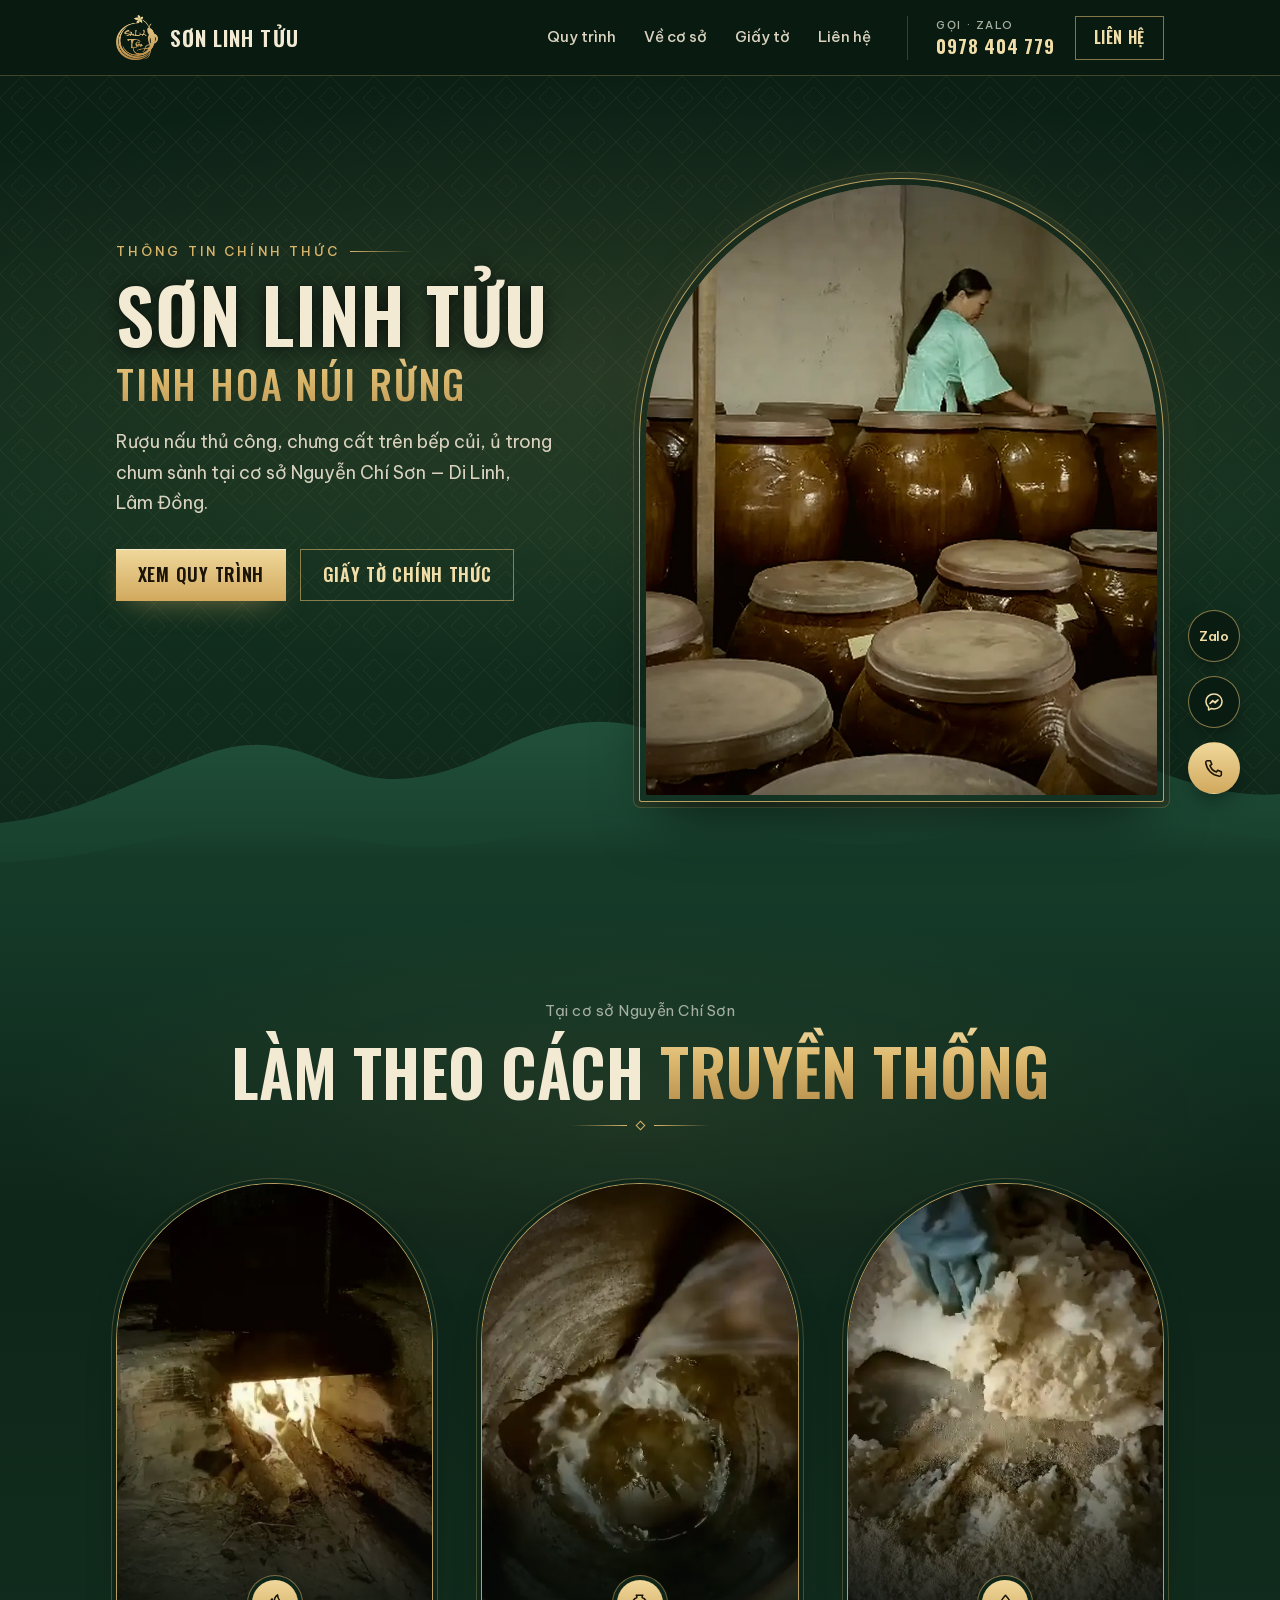
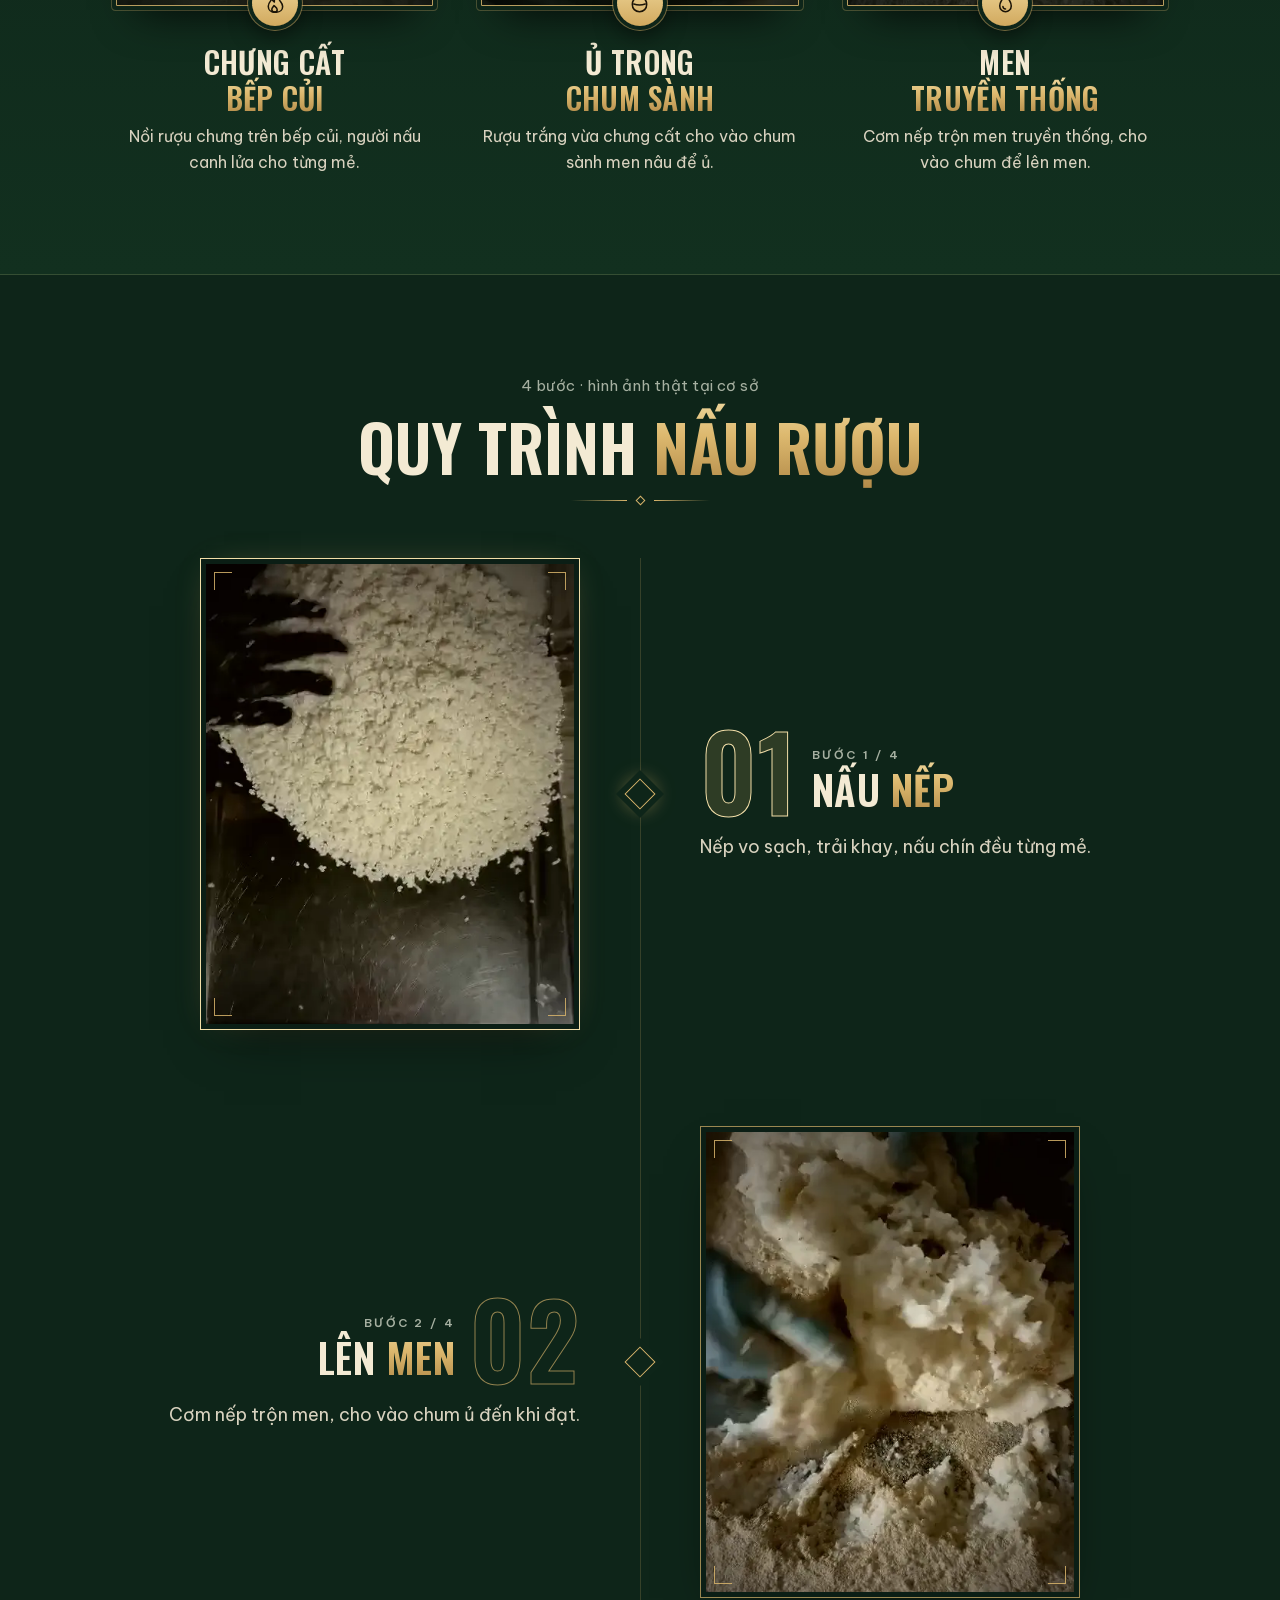
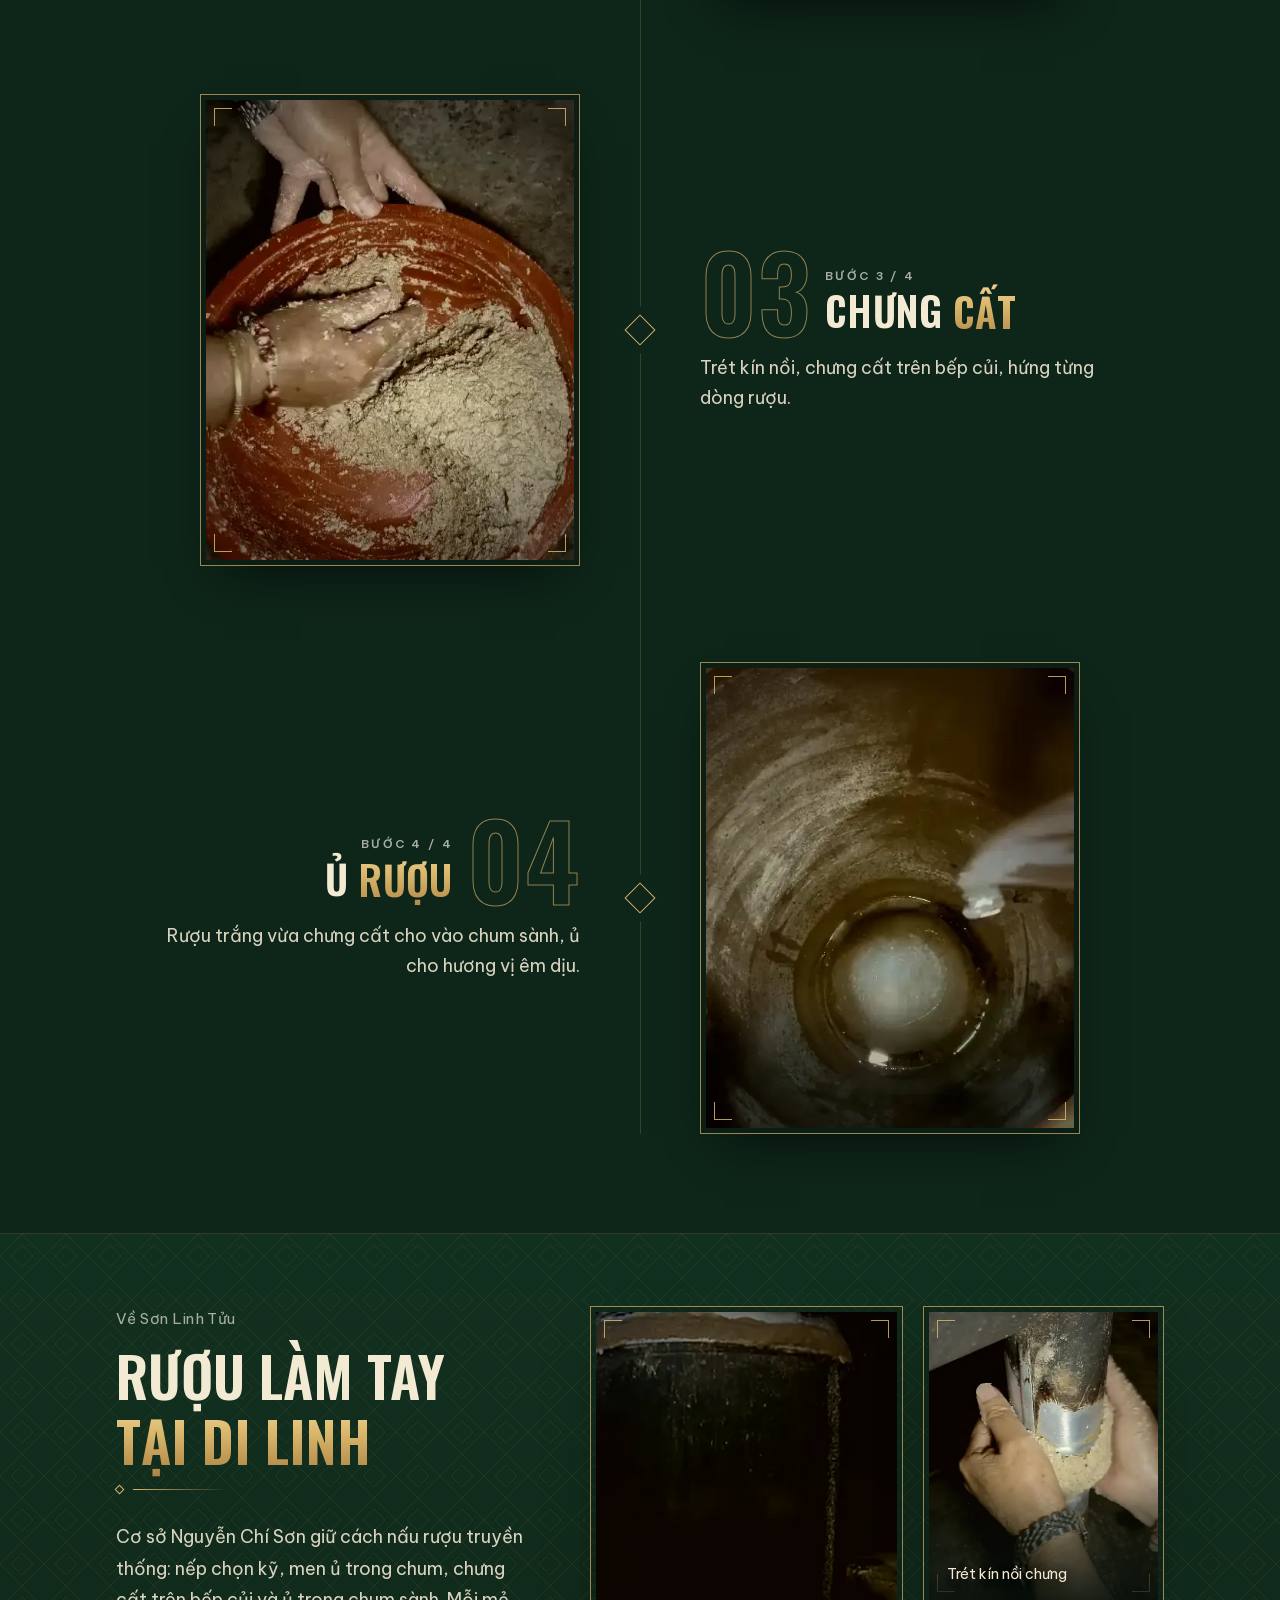
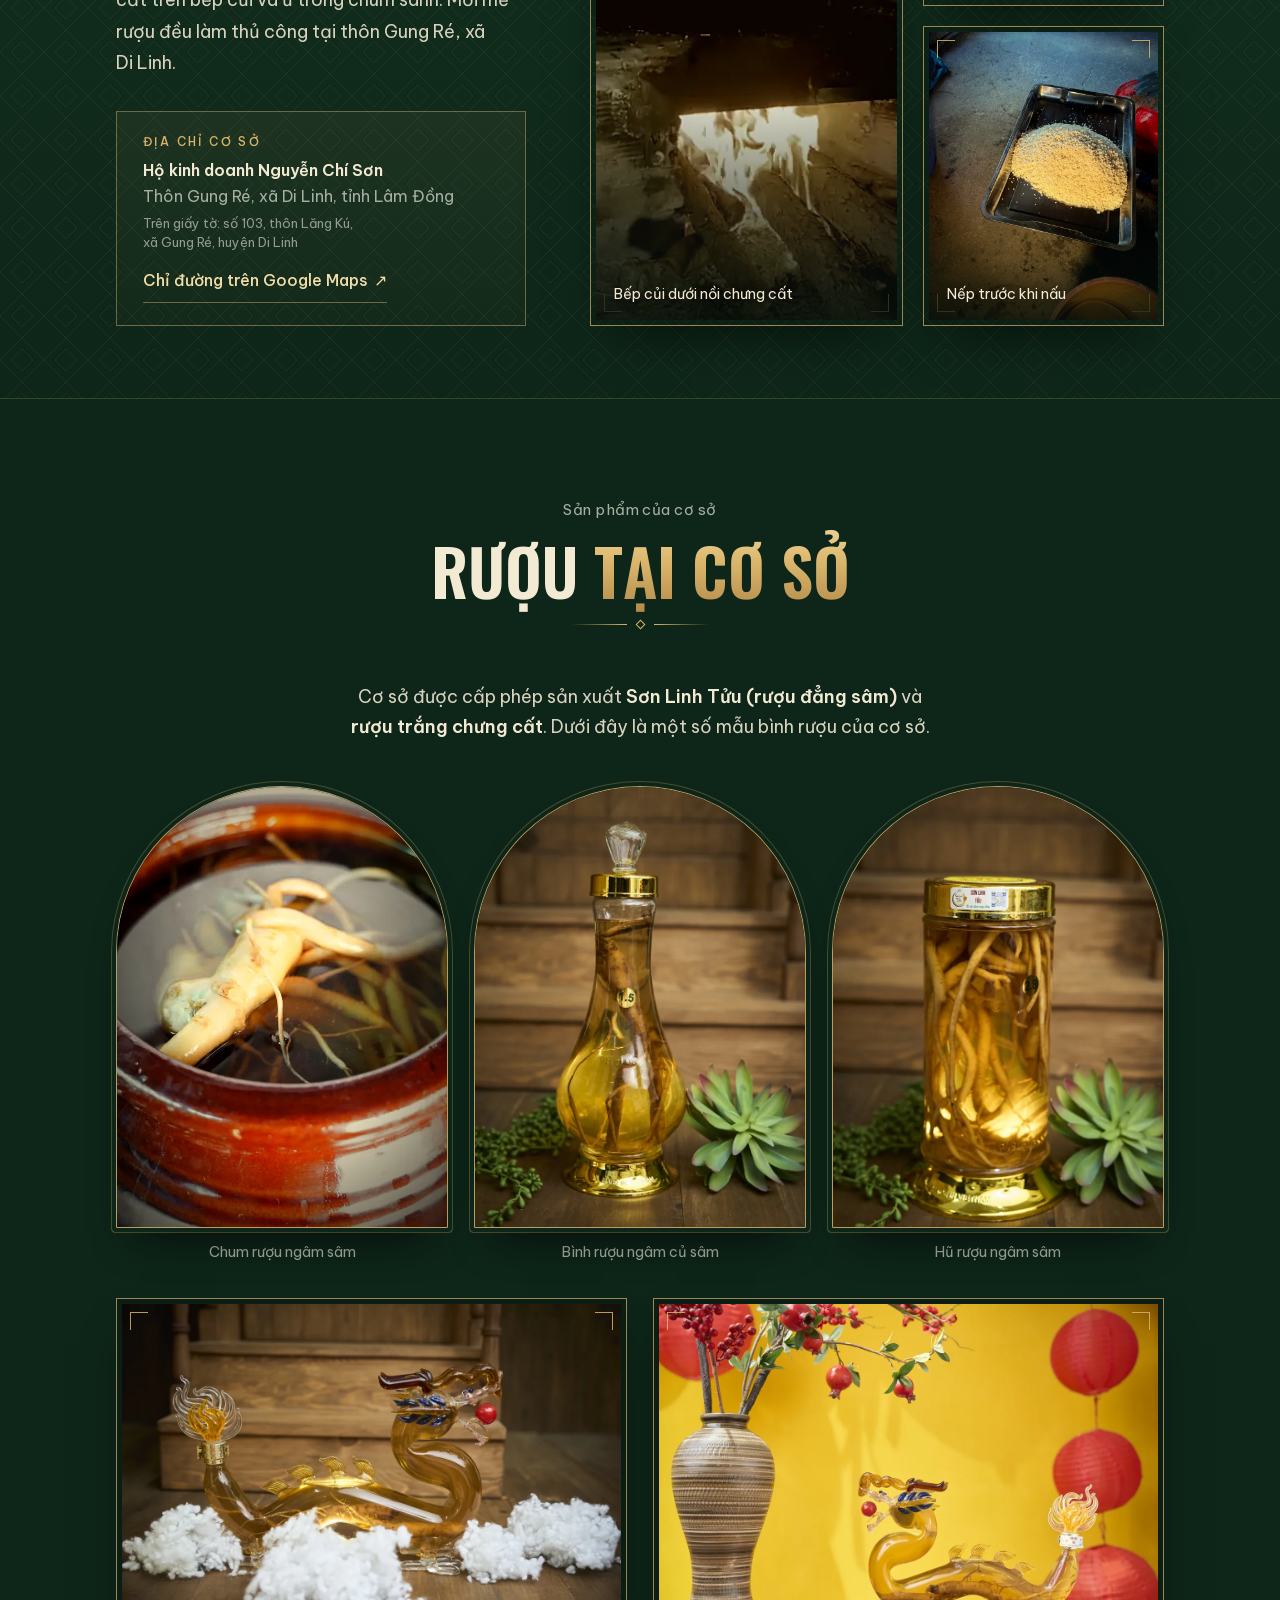
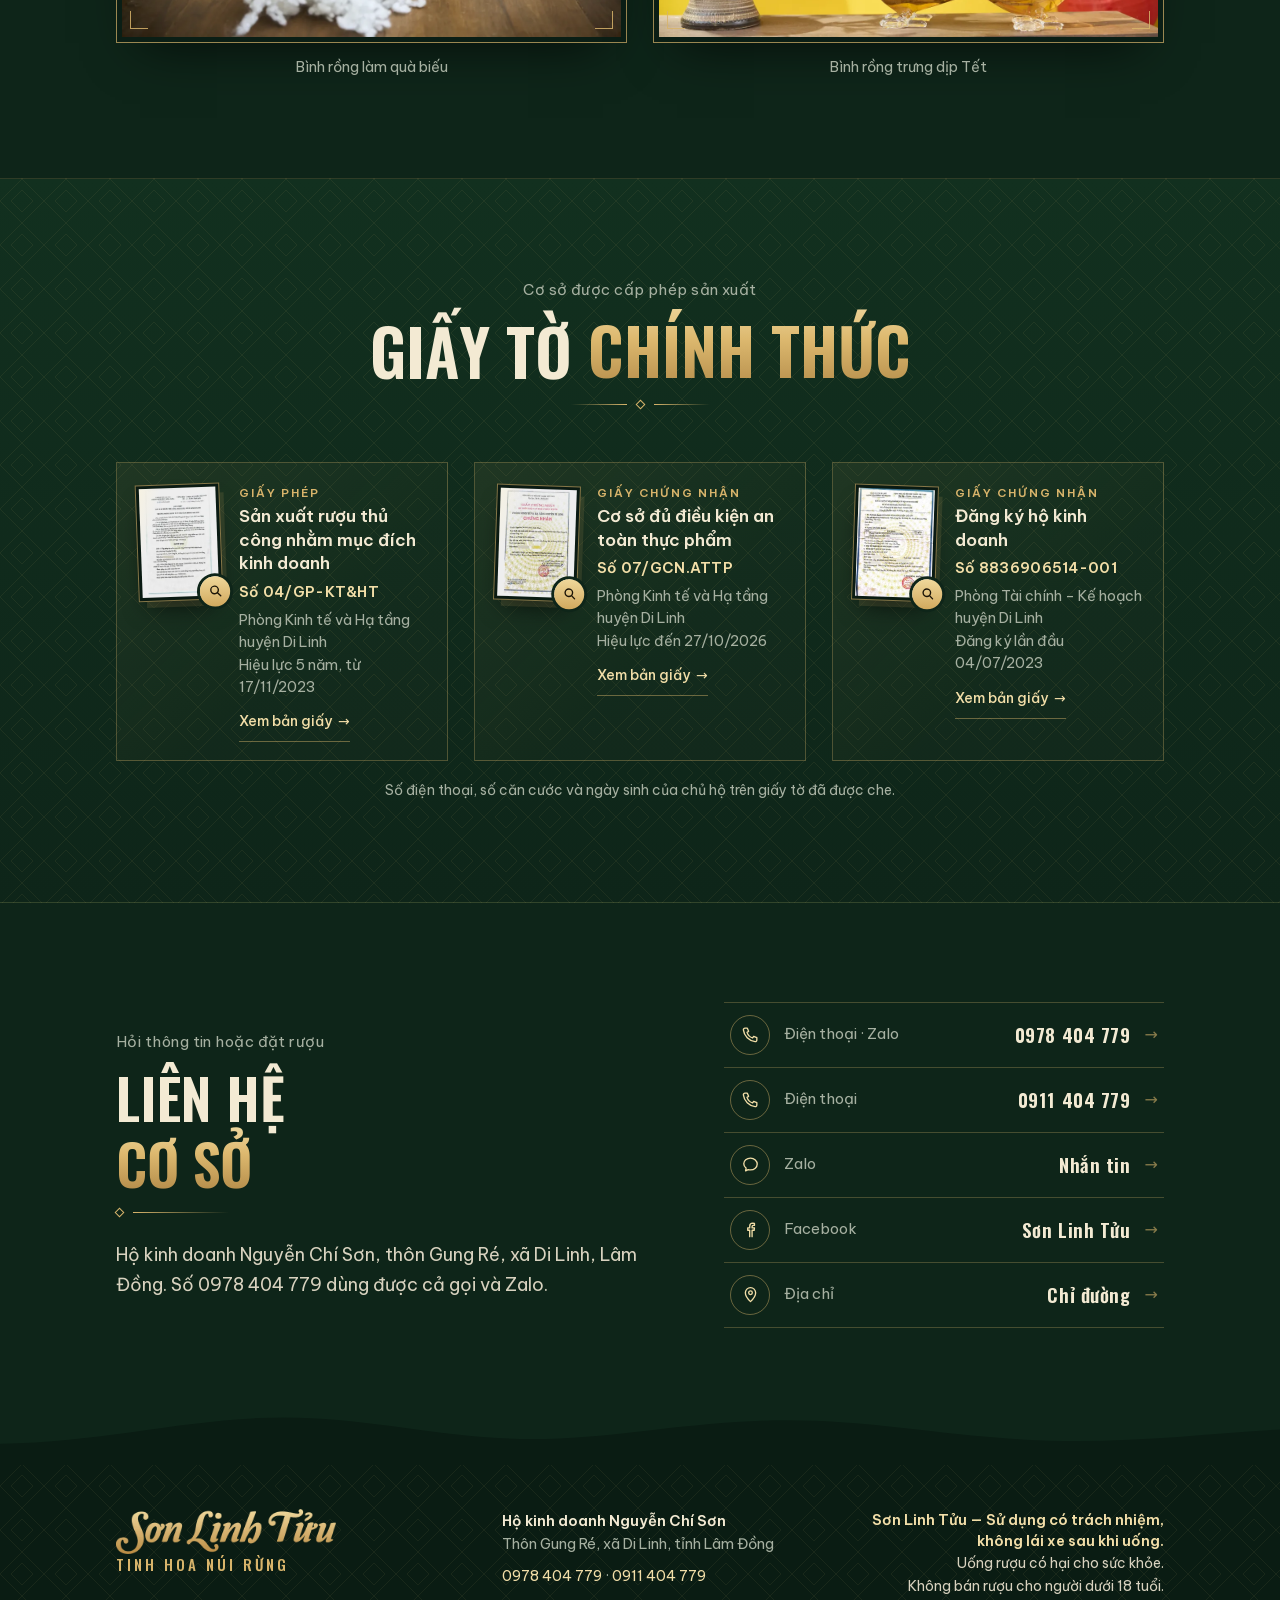
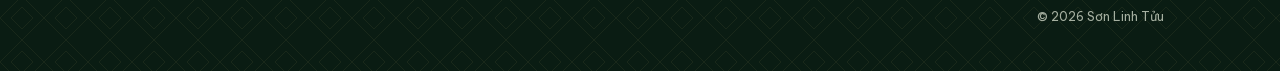
<file: index.html>
<!doctype html>
<html lang="vi">
<head>
<meta charset="utf-8">
<meta name="viewport" content="width=device-width, initial-scale=1, viewport-fit=cover">
<title>Sơn Linh Tửu — Thông tin chính thức · Di Linh, Lâm Đồng</title>
<meta name="description" content="Sơn Linh Tửu – tinh hoa núi rừng. Rượu nấu thủ công, chưng cất bếp củi, ủ chum sành tại cơ sở Nguyễn Chí Sơn, Di Linh, Lâm Đồng. Giấy phép sản xuất, quy trình và liên hệ đặt hàng.">
<meta name="theme-color" content="#0E2519">
<link rel="canonical" href="https://sonlinhtuu.com/">
<meta property="og:type" content="website">
<meta property="og:locale" content="vi_VN">
<meta property="og:site_name" content="Sơn Linh Tửu">
<meta property="og:title" content="Sơn Linh Tửu — Thông tin chính thức">
<meta property="og:description" content="Rượu nấu thủ công, chưng cất bếp củi, ủ chum sành tại Di Linh, Lâm Đồng.">
<meta property="og:url" content="https://sonlinhtuu.com/">
<meta property="og:image" content="https://sonlinhtuu.com/assets/img/og.jpg?v=4">
<meta property="og:image:width" content="1200">
<meta property="og:image:height" content="630">
<link rel="icon" type="image/png" sizes="32x32" href="assets/img/favicon-32.png">
<link rel="apple-touch-icon" href="assets/img/apple-touch-icon.png">
<link rel="preload" as="font" type="font/woff2" href="assets/fonts/oswald-normal-500-latin.woff2" crossorigin>
<link rel="preload" as="font" type="font/woff2" href="assets/fonts/oswald-normal-500-vietnamese.woff2" crossorigin>
<link rel="preload" as="image" href="assets/img/mat-tien-kho-chum.webp">
<script>(function(){var d=document.documentElement,s=location.search;d.classList.add('js');var mau=/[?&]loader=/.test(s),qr=mau||/\/qr(\.html)?\/?$/.test(location.pathname);if(!qr)return;var da=false;try{da=sessionStorage.getItem('slt-cho')==='1';sessionStorage.setItem('slt-cho','1')}catch(e){}if(mau||!da)d.classList.add('cho-dang')})();</script>
<link rel="stylesheet" href="assets/css/fonts.css?v=1">
<link rel="stylesheet" href="assets/css/style.css?v=36">
<link rel="stylesheet" href="assets/css/cho.css?v=5">
<!-- ĐẾM LƯỢT XEM: dán mã Cloudflare Web Analytics vào đây khi có tài khoản. /qr = lượt quét tem chai, / = lượt vào từ link. -->
<script type="application/ld+json">
{"@context":"https://schema.org","@type":"LocalBusiness","name":"Sơn Linh Tửu","legalName":"Hộ kinh doanh Nguyễn Chí Sơn","slogan":"Tinh hoa núi rừng","telephone":"+84978404779","url":"https://sonlinhtuu.com/","image":"https://sonlinhtuu.com/assets/img/og.jpg?v=4","address":{"@type":"PostalAddress","streetAddress":"Thôn Gung Ré","addressLocality":"xã Di Linh","addressRegion":"Lâm Đồng","addressCountry":"VN"},"sameAs":["https://www.facebook.com/vinh.son.908"]}
</script>
</head>
<body>
<!-- Khách quét mã trên chai (/qr): màn chờ khung vòm ngắn (ảnh kho chum), mỗi phiên một lần, chạm để bỏ qua -->
<div class="chao" data-chao aria-hidden="true"></div>
<script src="assets/js/cho.js?v=6"></script>
<a class="skip" href="#noi-dung">Bỏ qua, tới nội dung</a>

<!-- Thanh trên cùng: chỉ hiện trên máy tính -->
<header class="top" aria-label="Đầu trang">
  <div class="wrap top__in">
    <a class="top__brand" href="#dau-trang" aria-label="Sơn Linh Tửu — về đầu trang">
      <img src="assets/img/bieu-tuong-vang.webp" width="320" height="347" alt="">
      <span>Sơn Linh Tửu</span>
    </a>
    <nav class="top__nav" aria-label="Mục chính">
      <a href="#quy-trinh">Quy trình</a>
      <a href="#ve-co-so">Về cơ sở</a>
      <a href="#giay-to">Giấy tờ</a>
      <a href="#lien-he">Liên hệ</a>
    </nav>
    <div class="top__act">
      <a class="top__phone" href="tel:0978404779"><small>Gọi · Zalo</small>0978 404 779</a>
      <button class="btn btn--line btn--sm" type="button" data-open="dat-hang">Liên hệ</button>
    </div>
  </div>
</header>

<main id="noi-dung">

<section class="hero" id="dau-trang" aria-labelledby="hero-title">
  <div class="hero__in">
    <div class="hero__text">
      <img class="hero__emblem" src="assets/img/bieu-tuong-vang.webp" width="320" height="347" alt="Biểu tượng Sơn Linh Tửu">
      <p class="seal"><span>Thông tin chính thức</span></p>
      <h1 class="title" id="hero-title">
        <span class="title__l1">Sơn Linh Tửu</span>
        <span class="title__l2 gold-text">Tinh hoa núi rừng</span>
      </h1>
      <p class="hero__lead">Rượu nấu thủ công, chưng cất trên bếp củi, ủ trong chum sành tại cơ sở Nguyễn Chí Sơn — Di Linh, Lâm Đồng.</p>
      <div class="hero__cta">
        <a class="btn btn--gold" href="#quy-trinh">Xem quy trình</a>
        <a class="btn btn--line" href="#giay-to">Giấy tờ chính thức</a>
      </div>
    </div>

    <div class="hero__stage">
      <figure class="arch">
        <div class="arch__in">
          <img src="assets/img/mat-tien-kho-chum.webp" width="840" height="1034" alt="Kho chum sành ủ rượu tại cơ sở, người thợ đang kiểm tra từng chum" fetchpriority="high">
        </div>
      </figure>
    </div>

  </div>

  <!-- Núi: 2 lớp đổ bóng mềm (không viền). Chân núi giữ màu xanh rừng (không tối đen sát thanh dưới); phần kế tiếp bắt đầu đúng màu chân núi rồi mới tối dần -->
  <svg class="mtn mtn--back" viewBox="0 0 1440 240" preserveAspectRatio="none" aria-hidden="true">
    <defs><linearGradient id="nui-sau" x1="0" y1="0" x2="0" y2="1"><stop offset="0" stop-color="#21503A"/><stop offset=".8" stop-color="#173F2C"/></linearGradient></defs>
    <path fill="url(#nui-sau)" d="M0 240V150C90 140 150 100 230 70C290 48 330 60 380 84C440 112 500 96 560 64C620 32 680 20 740 44C800 68 850 104 920 96C990 88 1040 50 1110 40C1180 30 1240 60 1300 88C1350 110 1400 120 1440 116V240Z"/>
  </svg>
  <svg class="mtn mtn--mid" viewBox="0 0 1440 240" preserveAspectRatio="none" aria-hidden="true">
    <defs><linearGradient id="nui-giua" x1="0" y1="0" x2="0" y2="1"><stop offset="0" stop-color="#1B4632"/><stop offset=".5" stop-color="#153A28"/><stop offset="1" stop-color="#153A28"/></linearGradient></defs>
    <path fill="url(#nui-giua)" d="M0 240V176C80 172 140 146 210 126C280 106 330 118 400 138C470 158 540 150 610 122C680 94 740 88 810 110C880 132 930 150 1000 144C1070 138 1130 108 1200 100C1270 92 1340 120 1440 138V240Z"/>
  </svg>
</section>

<section class="sec diem-sec" id="diem-nhan" aria-labelledby="dn">
  <div class="wrap">
    <div class="head">
      <p class="kicker">Tại cơ sở Nguyễn Chí Sơn</p>
      <h2 id="dn" class="h2"><span>Làm theo cách</span> <span class="gold-text">truyền thống</span></h2>
      <span class="orn" aria-hidden="true"><i></i></span>
    </div>
    <div class="diem-list">
      <article class="diem">
        <div class="diem__media">
          <div class="diem__arch">
            <img src="assets/img/poster-diem-bep-cui.webp?v=3" width="480" height="640" loading="lazy" alt="Lửa củi cháy dưới nồi chưng cất">
            <video data-src="assets/video/diem-bep-cui.mp4?v=3" muted loop playsinline preload="none" disableremoteplayback aria-hidden="true"></video>
          </div>
          <span class="diem__icon" aria-hidden="true"><svg viewBox="0 0 24 24"><path d="M12 21c-3.9 0-6.5-2.6-6.5-6.2 0-3.4 2.4-5.4 3.9-7.6.4 1.7 1.3 2.8 2.4 3.2-.2-3.2 1.2-5.9 3.4-7.4-.1 3 1.4 4.8 2.7 6.5 1.1 1.4 2.6 3.2 2.6 5.5 0 3.5-2.6 6-6.5 6z"/><path d="M12 21c-1.7 0-2.8-1.1-2.8-2.7 0-1.9 1.6-2.6 2.2-4.1.9 1 3.4 2.1 3.4 4.2 0 1.5-1.1 2.6-2.8 2.6z"/></svg></span>
        </div>
        <div class="diem__body">
          <h3 class="diem__t"><span>Chưng cất</span> <span class="gold-text">bếp củi</span></h3>
          <p>Nồi rượu chưng trên bếp củi, người nấu canh lửa cho từng mẻ.</p>
        </div>
      </article>
      <article class="diem">
        <div class="diem__media">
          <div class="diem__arch">
            <img src="assets/img/poster-diem-chum-sanh.webp?v=2" width="480" height="640" loading="lazy" alt="Rượu trắng vừa chưng cất đổ vào chum sành">
            <video data-src="assets/video/diem-chum-sanh.mp4?v=2" muted loop playsinline preload="none" disableremoteplayback aria-hidden="true"></video>
          </div>
          <span class="diem__icon" aria-hidden="true"><svg viewBox="0 0 24 24"><path d="M8.5 3.5h7M9.2 3.5v2.2C6.2 7 4.5 9.6 4.5 13c0 4.3 3.1 7.5 7.5 7.5s7.5-3.2 7.5-7.5c0-3.4-1.7-6-4.7-7.3V3.5"/><path d="M6 12.5c3.8 1.4 8.2 1.4 12 0"/></svg></span>
        </div>
        <div class="diem__body">
          <h3 class="diem__t"><span>Ủ trong</span> <span class="gold-text">chum sành</span></h3>
          <p>Rượu trắng vừa chưng cất cho vào chum sành men nâu để ủ.</p>
        </div>
      </article>
      <article class="diem">
        <div class="diem__media">
          <div class="diem__arch">
            <img src="assets/img/poster-diem-men.webp?v=2" width="480" height="640" loading="lazy" alt="Tay đeo găng trộn cơm nếp với men">
            <video data-src="assets/video/diem-men.mp4?v=2" muted loop playsinline preload="none" disableremoteplayback aria-hidden="true"></video>
          </div>
          <span class="diem__icon" aria-hidden="true"><svg viewBox="0 0 24 24"><path d="M12 3.5s-6 6.6-6 11a6 6 0 0 0 12 0c0-4.4-6-11-6-11z"/><path d="M9.3 15.2a2.8 2.8 0 0 0 2.7 2.6"/></svg></span>
        </div>
        <div class="diem__body">
          <h3 class="diem__t"><span>Men</span> <span class="gold-text">truyền thống</span></h3>
          <p>Cơm nếp trộn men truyền thống, cho vào chum để lên men.</p>
        </div>
      </article>
    </div>
  </div>
</section>

<section class="sec" id="quy-trinh" aria-labelledby="qt">
  <div class="wrap">
    <div class="head">
      <p class="kicker">4 bước · hình ảnh thật tại cơ sở</p>
      <h2 id="qt" class="h2"><span>Quy trình</span> <span class="gold-text">nấu rượu</span></h2>
      <span class="orn" aria-hidden="true"><i></i></span>
    </div>

    <ol class="steps" id="cac-buoc">
      <li class="step" id="buoc-1">
        <span class="step__n" aria-hidden="true"></span>
        <div class="step__body">
          <div class="step__head">
            <span class="step__no" aria-hidden="true">01</span>
            <div>
              <p class="step__of">Bước 1 / 4</p>
              <h3 class="step__t"><span class="sr">Bước 1: </span><span>Nấu</span> <span class="gold-text">nếp</span></h3>
            </div>
          </div>
          <div class="frame"><div class="frame__in">
            <img src="assets/img/poster-01-nau-nep.webp" width="480" height="854" loading="lazy" alt="">
            <video data-src="assets/video/01-nau-nep.mp4" muted loop playsinline preload="none" disableremoteplayback aria-hidden="true"></video>
          </div></div>
          <p class="step__desc">Nếp vo sạch, trải khay, nấu chín đều từng mẻ.</p>
        </div>
      </li>
      <li class="step" id="buoc-2">
        <span class="step__n" aria-hidden="true"></span>
        <div class="step__body">
          <div class="step__head">
            <span class="step__no" aria-hidden="true">02</span>
            <div>
              <p class="step__of">Bước 2 / 4</p>
              <h3 class="step__t"><span class="sr">Bước 2: </span><span>Lên</span> <span class="gold-text">men</span></h3>
            </div>
          </div>
          <div class="frame"><div class="frame__in">
            <img src="assets/img/poster-02-len-men.webp?v=2" width="480" height="854" loading="lazy" alt="">
            <video data-src="assets/video/02-len-men.mp4?v=2" muted loop playsinline preload="none" disableremoteplayback aria-hidden="true"></video>
          </div></div>
          <p class="step__desc">Cơm nếp trộn men, cho vào chum ủ đến khi đạt.</p>
        </div>
      </li>
      <li class="step" id="buoc-3">
        <span class="step__n" aria-hidden="true"></span>
        <div class="step__body">
          <div class="step__head">
            <span class="step__no" aria-hidden="true">03</span>
            <div>
              <p class="step__of">Bước 3 / 4</p>
              <h3 class="step__t"><span class="sr">Bước 3: </span><span>Chưng</span> <span class="gold-text">cất</span></h3>
            </div>
          </div>
          <div class="frame"><div class="frame__in">
            <img src="assets/img/poster-03-chung-cat.webp?v=2" width="480" height="854" loading="lazy" alt="">
            <video data-src="assets/video/03-chung-cat.mp4?v=2" muted loop playsinline preload="none" disableremoteplayback aria-hidden="true"></video>
          </div></div>
          <p class="step__desc">Trét kín nồi, chưng cất trên bếp củi, hứng từng dòng rượu.</p>
        </div>
      </li>
      <li class="step" id="buoc-4">
        <span class="step__n" aria-hidden="true"></span>
        <div class="step__body">
          <div class="step__head">
            <span class="step__no" aria-hidden="true">04</span>
            <div>
              <p class="step__of">Bước 4 / 4</p>
              <h3 class="step__t"><span class="sr">Bước 4: </span><span>Ủ</span> <span class="gold-text">rượu</span></h3>
            </div>
          </div>
          <div class="frame"><div class="frame__in">
            <img src="assets/img/poster-04-u-ruou.webp?v=2" width="480" height="854" loading="lazy" alt="">
            <video data-src="assets/video/04-u-ruou.mp4?v=2" muted loop playsinline preload="none" disableremoteplayback aria-hidden="true"></video>
          </div></div>
          <p class="step__desc">Rượu trắng vừa chưng cất cho vào chum sành, ủ cho hương vị êm dịu.</p>
        </div>
      </li>
    </ol>
  </div>
</section>

<section class="sec sec--pattern" id="ve-co-so" aria-labelledby="vcs">
  <div class="wrap about">
    <div class="about__text">
      <div class="head head--start">
        <p class="kicker">Về Sơn Linh Tửu</p>
        <h2 id="vcs" class="h2"><span>Rượu làm tay</span> <span class="gold-text">tại Di Linh</span></h2>
        <span class="orn" aria-hidden="true"><i></i></span>
      </div>
      <p class="about__lead">Cơ sở Nguyễn Chí Sơn giữ cách nấu rượu truyền thống: nếp chọn kỹ, men ủ trong chum, chưng cất trên bếp củi và ủ trong chum sành. Mỗi mẻ rượu đều làm thủ công tại thôn Gung Ré, xã Di Linh.</p>
      <div class="place">
        <p class="place__label">Địa chỉ cơ sở</p>
        <!-- Địa chỉ mới sau sắp xếp đơn vị hành chính 07/2025 (xã Gung Ré nhập vào xã Di Linh); dòng nhỏ để đối chiếu với giấy tờ cấp năm 2023 -->
        <address>
          <strong>Hộ kinh doanh Nguyễn Chí Sơn</strong>
          <span class="nw">Thôn Gung Ré,</span> <span class="nw">xã Di Linh,</span> <span class="nw">tỉnh Lâm Đồng</span>
          <small class="place__cu">Trên giấy tờ: <span class="nw">số 103, thôn Lăng Kú,</span> <span class="nw">xã Gung Ré,</span> <span class="nw">huyện Di Linh</span></small>
        </address>
        <a class="link" href="https://www.google.com/maps/search/?api=1&amp;query=S%E1%BB%91%20103%20th%C3%B4n%20L%C4%83ng%20K%C3%BA%2C%20x%C3%A3%20Gung%20R%C3%A9%2C%20Di%20Linh%2C%20L%C3%A2m%20%C4%90%E1%BB%93ng" target="_blank" rel="noopener">Chỉ đường trên Google Maps <span aria-hidden="true">↗</span></a>
      </div>
    </div>
    <div class="gallery">
      <figure class="gallery__big">
        <div class="frame"><div class="frame__in"><img src="assets/img/co-so-bep-cui-lon.webp" width="480" height="600" loading="lazy" alt="Lửa củi cháy dưới nồi chưng cất rượu"></div></div>
        <figcaption>Bếp củi dưới nồi chưng cất</figcaption>
      </figure>
      <figure>
        <div class="frame"><div class="frame__in"><img src="assets/img/co-so-tret-noi.webp" width="480" height="600" loading="lazy" alt="Tay trét kín khe nồi chưng cất"></div></div>
        <figcaption>Trét kín nồi chưng</figcaption>
      </figure>
      <figure>
        <div class="frame"><div class="frame__in"><img src="assets/img/co-so-nep.webp" width="720" height="900" loading="lazy" alt="Nếp trải trên khay inox trước khi nấu"></div></div>
        <figcaption>Nếp trước khi nấu</figcaption>
      </figure>
    </div>
  </div>
</section>

<!-- Rượu tại cơ sở: giới thiệu loại rượu theo giấy phép + ảnh bình thật. Không dung tích, nồng độ, ngày sản xuất, giá (mã QR dán chung mọi chai) -->
<section class="sec" id="ruou-co-so" aria-labelledby="rcs">
  <div class="wrap">
    <div class="head">
      <p class="kicker">Sản phẩm của cơ sở</p>
      <h2 id="rcs" class="h2"><span>Rượu</span> <span class="gold-text">tại cơ sở</span></h2>
      <span class="orn" aria-hidden="true"><i></i></span>
    </div>
    <p class="ruou__lead">Cơ sở được cấp phép sản xuất <strong>Sơn Linh Tửu (rượu đẳng sâm)</strong> và <strong>rượu trắng chưng cất</strong>. Dưới đây là một số mẫu bình rượu của cơ sở.</p>
    <div class="ruou">
      <figure class="ruou__doc">
        <div class="ruou__vom"><img src="assets/img/chum-sam-doc.webp" width="620" height="763" loading="lazy" alt="Củ sâm ngâm trong chum sành men nâu"></div>
        <figcaption>Chum rượu ngâm sâm</figcaption>
      </figure>
      <figure class="ruou__doc">
        <div class="ruou__vom"><img src="assets/img/ruou-binh-sam.webp" width="720" height="1080" loading="lazy" alt="Bình rượu dáng bầu nắp vàng, bên trong ngâm củ sâm"></div>
        <figcaption>Bình rượu ngâm củ sâm</figcaption>
      </figure>
      <figure class="ruou__doc">
        <div class="ruou__vom"><img src="assets/img/ruou-hu-sam.webp" width="720" height="1080" loading="lazy" alt="Hũ thủy tinh nắp vàng có tem Sơn Linh Tửu, ngâm nhiều rễ sâm"></div>
        <figcaption>Hũ rượu ngâm sâm</figcaption>
      </figure>
      <figure class="ruou__ngang">
        <div class="frame"><div class="frame__in"><img src="assets/img/ruou-binh-rong.webp" width="1200" height="800" loading="lazy" alt="Bình rượu thủy tinh hình rồng đặt trên nền gỗ"></div></div>
        <figcaption>Bình rồng làm quà biếu</figcaption>
      </figure>
      <figure class="ruou__ngang">
        <div class="frame"><div class="frame__in"><img src="assets/img/ruou-binh-rong-tet.webp" width="1200" height="800" loading="lazy" alt="Bình rượu hình rồng bày cạnh bình gốm, lồng đèn đỏ ngày Tết"></div></div>
        <figcaption>Bình rồng trưng dịp Tết</figcaption>
      </figure>
    </div>
  </div>
</section>

<section class="sec sec--pattern" id="giay-to" aria-labelledby="gt">
  <div class="wrap">
    <div class="head">
      <p class="kicker">Cơ sở được cấp phép sản xuất</p>
      <h2 id="gt" class="h2"><span>Giấy tờ</span> <span class="gold-text">chính thức</span></h2>
      <span class="orn" aria-hidden="true"><i></i></span>
    </div>
    <ul class="docs">
      <li class="doc">
        <button class="doc__paper" type="button" data-doc="giay-phep" aria-label="Xem bản giấy phép sản xuất rượu">
          <img src="assets/img/giay-phep-nho.webp" width="200" height="283" loading="lazy" alt="">
          <span class="doc__zoom" aria-hidden="true"><svg viewBox="0 0 24 24"><circle cx="10.5" cy="10.5" r="6"/><path d="m15 15 5 5"/></svg></span>
        </button>
        <div class="doc__info">
          <p class="doc__kind">Giấy phép</p>
          <h3>Sản xuất rượu thủ công nhằm mục đích kinh doanh</h3>
          <p class="doc__so">Số 04/GP-KT&amp;HT</p>
          <p class="doc__meta">Phòng Kinh tế và Hạ tầng huyện Di Linh<br>Hiệu lực 5 năm, từ 17/11/2023</p>
          <button class="link link--btn" type="button" data-doc="giay-phep">Xem bản giấy <span aria-hidden="true">→</span></button>
        </div>
      </li>
      <li class="doc">
        <button class="doc__paper" type="button" data-doc="attp" aria-label="Xem bản giấy chứng nhận an toàn thực phẩm">
          <img src="assets/img/giay-attp-nho.webp" width="200" height="283" loading="lazy" alt="">
          <span class="doc__zoom" aria-hidden="true"><svg viewBox="0 0 24 24"><circle cx="10.5" cy="10.5" r="6"/><path d="m15 15 5 5"/></svg></span>
        </button>
        <div class="doc__info">
          <p class="doc__kind">Giấy chứng nhận</p>
          <h3>Cơ sở đủ điều kiện an toàn thực phẩm</h3>
          <p class="doc__so">Số 07/GCN.ATTP</p>
          <p class="doc__meta">Phòng Kinh tế và Hạ tầng huyện Di Linh<br>Hiệu lực đến 27/10/2026</p>
          <button class="link link--btn" type="button" data-doc="attp">Xem bản giấy <span aria-hidden="true">→</span></button>
        </div>
      </li>
      <li class="doc">
        <button class="doc__paper" type="button" data-doc="dkhkd" aria-label="Xem bản giấy chứng nhận đăng ký hộ kinh doanh">
          <img src="assets/img/giay-dkhkd-nho.webp" width="200" height="283" loading="lazy" alt="">
          <span class="doc__zoom" aria-hidden="true"><svg viewBox="0 0 24 24"><circle cx="10.5" cy="10.5" r="6"/><path d="m15 15 5 5"/></svg></span>
        </button>
        <div class="doc__info">
          <p class="doc__kind">Giấy chứng nhận</p>
          <h3>Đăng ký hộ kinh doanh</h3>
          <p class="doc__so">Số 8836906514-001</p>
          <p class="doc__meta">Phòng Tài chính – Kế hoạch huyện Di Linh<br>Đăng ký lần đầu 04/07/2023</p>
          <button class="link link--btn" type="button" data-doc="dkhkd">Xem bản giấy <span aria-hidden="true">→</span></button>
        </div>
      </li>
    </ul>
    <p class="docs__note">Số điện thoại, số căn cước và ngày sinh của chủ hộ trên giấy tờ đã được che.</p>
  </div>
</section>

<section class="sec" id="lien-he" aria-labelledby="lh">
  <div class="wrap contact">
    <div class="contact__text">
      <div class="head head--start">
        <p class="kicker">Hỏi thông tin hoặc đặt rượu</p>
        <h2 id="lh" class="h2"><span>Liên hệ</span> <span class="gold-text">cơ sở</span></h2>
        <span class="orn" aria-hidden="true"><i></i></span>
      </div>
      <p class="contact__lead">Hộ kinh doanh Nguyễn Chí Sơn, thôn Gung Ré, xã Di Linh, Lâm Đồng. Số 0978 404 779 dùng được cả gọi và Zalo.</p>
    </div>
    <ul class="contact__list">
      <li><a href="tel:0978404779"><span class="ci" aria-hidden="true"><svg viewBox="0 0 24 24"><path d="M5 4h3l1.6 4-2 1.3a11 11 0 0 0 7.1 7.1l1.3-2 4 1.6v3a2 2 0 0 1-2.2 2A17 17 0 0 1 3 6.2 2 2 0 0 1 5 4z"/></svg></span><span class="cl">Điện thoại · Zalo</span><strong>0978 404 779</strong></a></li>
      <li><a href="tel:0911404779"><span class="ci" aria-hidden="true"><svg viewBox="0 0 24 24"><path d="M5 4h3l1.6 4-2 1.3a11 11 0 0 0 7.1 7.1l1.3-2 4 1.6v3a2 2 0 0 1-2.2 2A17 17 0 0 1 3 6.2 2 2 0 0 1 5 4z"/></svg></span><span class="cl">Điện thoại</span><strong>0911 404 779</strong></a></li>
      <li><a href="https://zalo.me/0978404779" target="_blank" rel="noopener"><span class="ci" aria-hidden="true"><svg viewBox="0 0 24 24"><path d="M12 4c-4.8 0-8.5 3.2-8.5 7.2 0 2.2 1.1 4.1 2.9 5.4L5.8 20l3.3-1.6c.9.3 1.9.4 2.9.4 4.8 0 8.5-3.2 8.5-7.3S16.8 4 12 4z"/></svg></span><span class="cl">Zalo</span><strong>Nhắn tin</strong></a></li>
      <li><a href="https://www.facebook.com/vinh.son.908" target="_blank" rel="noopener"><span class="ci" aria-hidden="true"><svg viewBox="0 0 24 24"><path d="M14 21v-8h2.6l.4-3H14V8.2c0-.9.3-1.4 1.5-1.4H17V4.2A20 20 0 0 0 14.8 4C12.6 4 11 5.4 11 7.9V10H8.5v3H11v8"/></svg></span><span class="cl">Facebook</span><strong>Sơn Linh Tửu</strong></a></li>
      <li><a href="https://www.google.com/maps/search/?api=1&amp;query=S%E1%BB%91%20103%20th%C3%B4n%20L%C4%83ng%20K%C3%BA%2C%20x%C3%A3%20Gung%20R%C3%A9%2C%20Di%20Linh%2C%20L%C3%A2m%20%C4%90%E1%BB%93ng" target="_blank" rel="noopener"><span class="ci" aria-hidden="true"><svg viewBox="0 0 24 24"><path d="M12 21s-6.5-6.2-6.5-11.2a6.5 6.5 0 0 1 13 0C18.5 14.8 12 21 12 21z"/><circle cx="12" cy="9.8" r="2.3"/></svg></span><span class="cl">Địa chỉ</span><strong>Chỉ đường</strong></a></li>
    </ul>
  </div>
</section>

</main>

<footer class="foot" id="chan-trang">
  <svg class="mtn mtn--foot" viewBox="0 0 1440 90" preserveAspectRatio="none" aria-hidden="true">
    <path d="M0 90V60C110 58 190 30 290 24C390 18 460 44 560 52C660 60 740 34 850 28C960 22 1040 46 1150 54C1260 62 1350 46 1440 40V90Z"/>
  </svg>
  <div class="wrap foot__in">
    <div class="foot__brand">
      <img src="assets/img/chu-vang.webp" width="560" height="116" loading="lazy" alt="Sơn Linh Tửu">
      <p class="foot__tag">Tinh hoa núi rừng</p>
    </div>
    <div class="foot__info">
      <p><strong>Hộ kinh doanh Nguyễn Chí Sơn</strong><br><span class="nw">Thôn Gung Ré,</span> <span class="nw">xã Di Linh,</span> <span class="nw">tỉnh Lâm Đồng</span></p>
      <p><a href="tel:0978404779">0978 404 779</a> · <a href="tel:0911404779">0911 404 779</a></p>
    </div>
    <div class="foot__legal">
      <p class="foot__resp">Sơn Linh Tửu — Sử dụng có trách nhiệm,<br>không lái xe sau khi uống.</p>
      <p class="foot__warn">Uống rượu có hại cho sức khỏe.<br>Không bán rượu cho người dưới 18 tuổi.</p>
      <p class="foot__copy">© <span data-year>2026</span> Sơn Linh Tửu</p>
    </div>
  </div>
</footer>

<!-- Thanh liên hệ cố định: điện thoại và máy tính bảng -->
<nav class="bar" aria-label="Liên hệ nhanh">
  <a href="tel:0978404779"><svg viewBox="0 0 24 24" aria-hidden="true"><path d="M5 4h3l1.6 4-2 1.3a11 11 0 0 0 7.1 7.1l1.3-2 4 1.6v3a2 2 0 0 1-2.2 2A17 17 0 0 1 3 6.2 2 2 0 0 1 5 4z"/></svg>Gọi</a>
  <a href="https://zalo.me/0978404779" target="_blank" rel="noopener"><svg viewBox="0 0 24 24" aria-hidden="true"><path d="M12 4c-4.8 0-8.5 3.2-8.5 7.2 0 2.2 1.1 4.1 2.9 5.4L5.8 20l3.3-1.6c.9.3 1.9.4 2.9.4 4.8 0 8.5-3.2 8.5-7.3S16.8 4 12 4z"/></svg>Zalo</a>
  <button class="bar__main" type="button" data-open="dat-hang"><span class="bar__coin"><svg viewBox="0 0 24 24" aria-hidden="true"><rect x="5" y="3.5" width="14" height="17" rx="2"/><path d="M8.5 8.5h7M8.5 12h7M8.5 15.5h4"/></svg></span>Liên hệ</button>
  <a href="https://www.facebook.com/vinh.son.908" target="_blank" rel="noopener"><svg viewBox="0 0 24 24" aria-hidden="true"><path d="M14 21v-8h2.6l.4-3H14V8.2c0-.9.3-1.4 1.5-1.4H17V4.2A20 20 0 0 0 14.8 4C12.6 4 11 5.4 11 7.9V10H8.5v3H11v8"/></svg>Facebook</a>
  <a href="https://www.google.com/maps/search/?api=1&amp;query=S%E1%BB%91%20103%20th%C3%B4n%20L%C4%83ng%20K%C3%BA%2C%20x%C3%A3%20Gung%20R%C3%A9%2C%20Di%20Linh%2C%20L%C3%A2m%20%C4%90%E1%BB%93ng" target="_blank" rel="noopener"><svg viewBox="0 0 24 24" aria-hidden="true"><path d="M12 21s-6.5-6.2-6.5-11.2a6.5 6.5 0 0 1 13 0C18.5 14.8 12 21 12 21z"/><circle cx="12" cy="9.8" r="2.3"/></svg>Chỉ đường</a>
</nav>

<!-- Nút nổi: máy tính có Zalo, Messenger, Gọi (điện thoại đã có thanh 5 nút nên chỉ hiện nút lên đầu trang) -->
<div class="fab" data-fab>
  <ul class="fab__list" id="fab-list">
    <li><a class="fab__btn fab__btn--zalo" href="https://zalo.me/0978404779" target="_blank" rel="noopener"><span class="fab__tip"><span class="fab__long">Nhắn </span>Zalo</span><span class="fab__ico" aria-hidden="true"><b>Zalo</b><svg class="fab__bub" viewBox="0 0 24 24"><path d="M12 4c-4.8 0-8.5 3.2-8.5 7.2 0 2.2 1.1 4.1 2.9 5.4L5.8 20l3.3-1.6c.9.3 1.9.4 2.9.4 4.8 0 8.5-3.2 8.5-7.3S16.8 4 12 4z"/></svg></span></a></li>
    <li><a class="fab__btn" href="https://m.me/vinh.son.908" target="_blank" rel="noopener"><span class="fab__tip"><span class="fab__long">Nhắn </span>Messenger</span><span class="fab__ico" aria-hidden="true"><svg viewBox="0 0 24 24"><path d="M12 3.2c-5 0-8.8 3.6-8.8 8.3 0 2.5 1.1 4.7 2.9 6.2v3.1l2.8-1.6c1 .3 2 .4 3.1.4 5 0 8.8-3.6 8.8-8.1S17 3.2 12 3.2z"/><path d="m7.6 13.6 3-3.2 2.1 2 3.7-2.7-3 3.2-2.1-2z"/></svg></span></a></li>
    <li><a class="fab__btn fab__btn--call" href="tel:0978404779" data-copy="0978 404 779"><span class="fab__tip">Gọi<span class="fab__long"> 0978 404 779</span></span><span class="fab__ico" aria-hidden="true"><svg viewBox="0 0 24 24"><path d="M5 4h3l1.6 4-2 1.3a11 11 0 0 0 7.1 7.1l1.3-2 4 1.6v3a2 2 0 0 1-2.2 2A17 17 0 0 1 3 6.2 2 2 0 0 1 5 4z"/></svg></span></a></li>
  </ul>
  <!-- Chum rượu: rượu trong chum dâng theo đoạn đã đọc, mũi tên như hơi rượu bốc lên -->
  <button class="fab__top" type="button" aria-label="Lên đầu trang">
    <svg class="fab__chum" viewBox="0 0 30 30" aria-hidden="true">
      <defs>
        <clipPath id="fab-long"><path d="M11.6 12.4H18.4Q18.6 13.6 20 14.2Q24.6 15.8 24.6 18.8Q24.6 22.6 21 26.2Q20.4 27 19.4 27H10.6Q9.6 27 9 26.2Q5.4 22.6 5.4 18.8Q5.4 15.8 10 14.2Q11.4 13.6 11.6 12.4Z"/></clipPath>
        <linearGradient id="fab-ruou" x1="0" y1="0" x2="0" y2="1"><stop offset="0" stop-color="#F6E6B6"/><stop offset=".45" stop-color="#DDB96F"/><stop offset="1" stop-color="#A77E3E"/></linearGradient>
      </defs>
      <g clip-path="url(#fab-long)">
        <g class="fab__muc"><path class="fab__song" fill="url(#fab-ruou)" d="M-4 0Q-1.5-1.3 1 0T6 0T11 0T16 0T21 0T26 0T31 0T36 0T41 0V20H-4Z"/></g>
      </g>
      <path class="fab__vo" d="M11.6 12.4H18.4Q18.6 13.6 20 14.2Q24.6 15.8 24.6 18.8Q24.6 22.6 21 26.2Q20.4 27 19.4 27H10.6Q9.6 27 9 26.2Q5.4 22.6 5.4 18.8Q5.4 15.8 10 14.2Q11.4 13.6 11.6 12.4Z"/>
      <path class="fab__mieng" d="M10.4 11.4H19.6"/>
      <path class="fab__len" d="M10.9 6.9 15 2.8l4.1 4.1"/>
    </svg>
  </button>
</div>

<p class="toast" role="status" aria-live="polite"></p>

<dialog class="sheet" id="dat-hang" aria-labelledby="dh">
  <div class="sheet__head">
    <h2 id="dh">Liên hệ cơ sở</h2>
    <button class="x" type="button" data-close aria-label="Đóng"><svg viewBox="0 0 24 24" aria-hidden="true"><path d="M6 6l12 12M18 6 6 18"/></svg></button>
  </div>
  <p>Hộ kinh doanh Nguyễn Chí Sơn · Di Linh, Lâm Đồng</p>
  <a class="sheet__opt" href="tel:0978404779"><span class="sheet__ico" aria-hidden="true"><svg viewBox="0 0 24 24"><path d="M5 4h3l1.6 4-2 1.3a11 11 0 0 0 7.1 7.1l1.3-2 4 1.6v3a2 2 0 0 1-2.2 2A17 17 0 0 1 3 6.2 2 2 0 0 1 5 4z"/></svg></span><span class="sheet__lbl">Gọi · Zalo</span><strong>0978 404 779</strong></a>
  <a class="sheet__opt" href="tel:0911404779"><span class="sheet__ico" aria-hidden="true"><svg viewBox="0 0 24 24"><path d="M5 4h3l1.6 4-2 1.3a11 11 0 0 0 7.1 7.1l1.3-2 4 1.6v3a2 2 0 0 1-2.2 2A17 17 0 0 1 3 6.2 2 2 0 0 1 5 4z"/></svg></span><span class="sheet__lbl">Gọi</span><strong>0911 404 779</strong></a>
  <a class="sheet__opt" href="https://zalo.me/0978404779" target="_blank" rel="noopener"><span class="sheet__ico" aria-hidden="true"><svg viewBox="0 0 24 24"><path d="M12 4c-4.8 0-8.5 3.2-8.5 7.2 0 2.2 1.1 4.1 2.9 5.4L5.8 20l3.3-1.6c.9.3 1.9.4 2.9.4 4.8 0 8.5-3.2 8.5-7.3S16.8 4 12 4z"/></svg></span><span class="sheet__lbl">Nhắn Zalo</span><strong>Mở Zalo</strong></a>
  <a class="sheet__opt" href="https://m.me/vinh.son.908" target="_blank" rel="noopener"><span class="sheet__ico" aria-hidden="true"><svg viewBox="0 0 24 24"><path d="M12 3.2c-5 0-8.8 3.6-8.8 8.3 0 2.5 1.1 4.7 2.9 6.2v3.1l2.8-1.6c1 .3 2 .4 3.1.4 5 0 8.8-3.6 8.8-8.1S17 3.2 12 3.2z"/><path d="m7.6 13.6 3-3.2 2.1 2 3.7-2.7-3 3.2-2.1-2z"/></svg></span><span class="sheet__lbl">Messenger</span><strong>Nhắn tin</strong></a>
  <a class="sheet__opt" href="https://www.facebook.com/vinh.son.908" target="_blank" rel="noopener"><span class="sheet__ico" aria-hidden="true"><svg viewBox="0 0 24 24"><path d="M14 21v-8h2.6l.4-3H14V8.2c0-.9.3-1.4 1.5-1.4H17V4.2A20 20 0 0 0 14.8 4C12.6 4 11 5.4 11 7.9V10H8.5v3H11v8"/></svg></span><span class="sheet__lbl">Facebook</span><strong>Sơn Linh Tửu</strong></a>
  <a class="sheet__opt" href="https://www.google.com/maps/search/?api=1&amp;query=S%E1%BB%91%20103%20th%C3%B4n%20L%C4%83ng%20K%C3%BA%2C%20x%C3%A3%20Gung%20R%C3%A9%2C%20Di%20Linh%2C%20L%C3%A2m%20%C4%90%E1%BB%93ng" target="_blank" rel="noopener"><span class="sheet__ico" aria-hidden="true"><svg viewBox="0 0 24 24"><path d="M12 21s-6.5-6.2-6.5-11.2a6.5 6.5 0 0 1 13 0C18.5 14.8 12 21 12 21z"/><circle cx="12" cy="9.8" r="2.3"/></svg></span><span class="sheet__lbl">Chỉ đường</span><strong>Google Maps</strong></a>
</dialog>

<dialog class="viewer" id="xem-giay" aria-labelledby="xg">
  <div class="viewer__head">
    <h2 id="xg">Giấy tờ</h2>
    <button class="x" type="button" data-close aria-label="Đóng"><svg viewBox="0 0 24 24" aria-hidden="true"><path d="M6 6l12 12M18 6 6 18"/></svg></button>
  </div>
  <div class="viewer__pages"></div>
</dialog>

<script src="assets/js/main.js?v=24" defer></script>
</body>
</html>
</file>
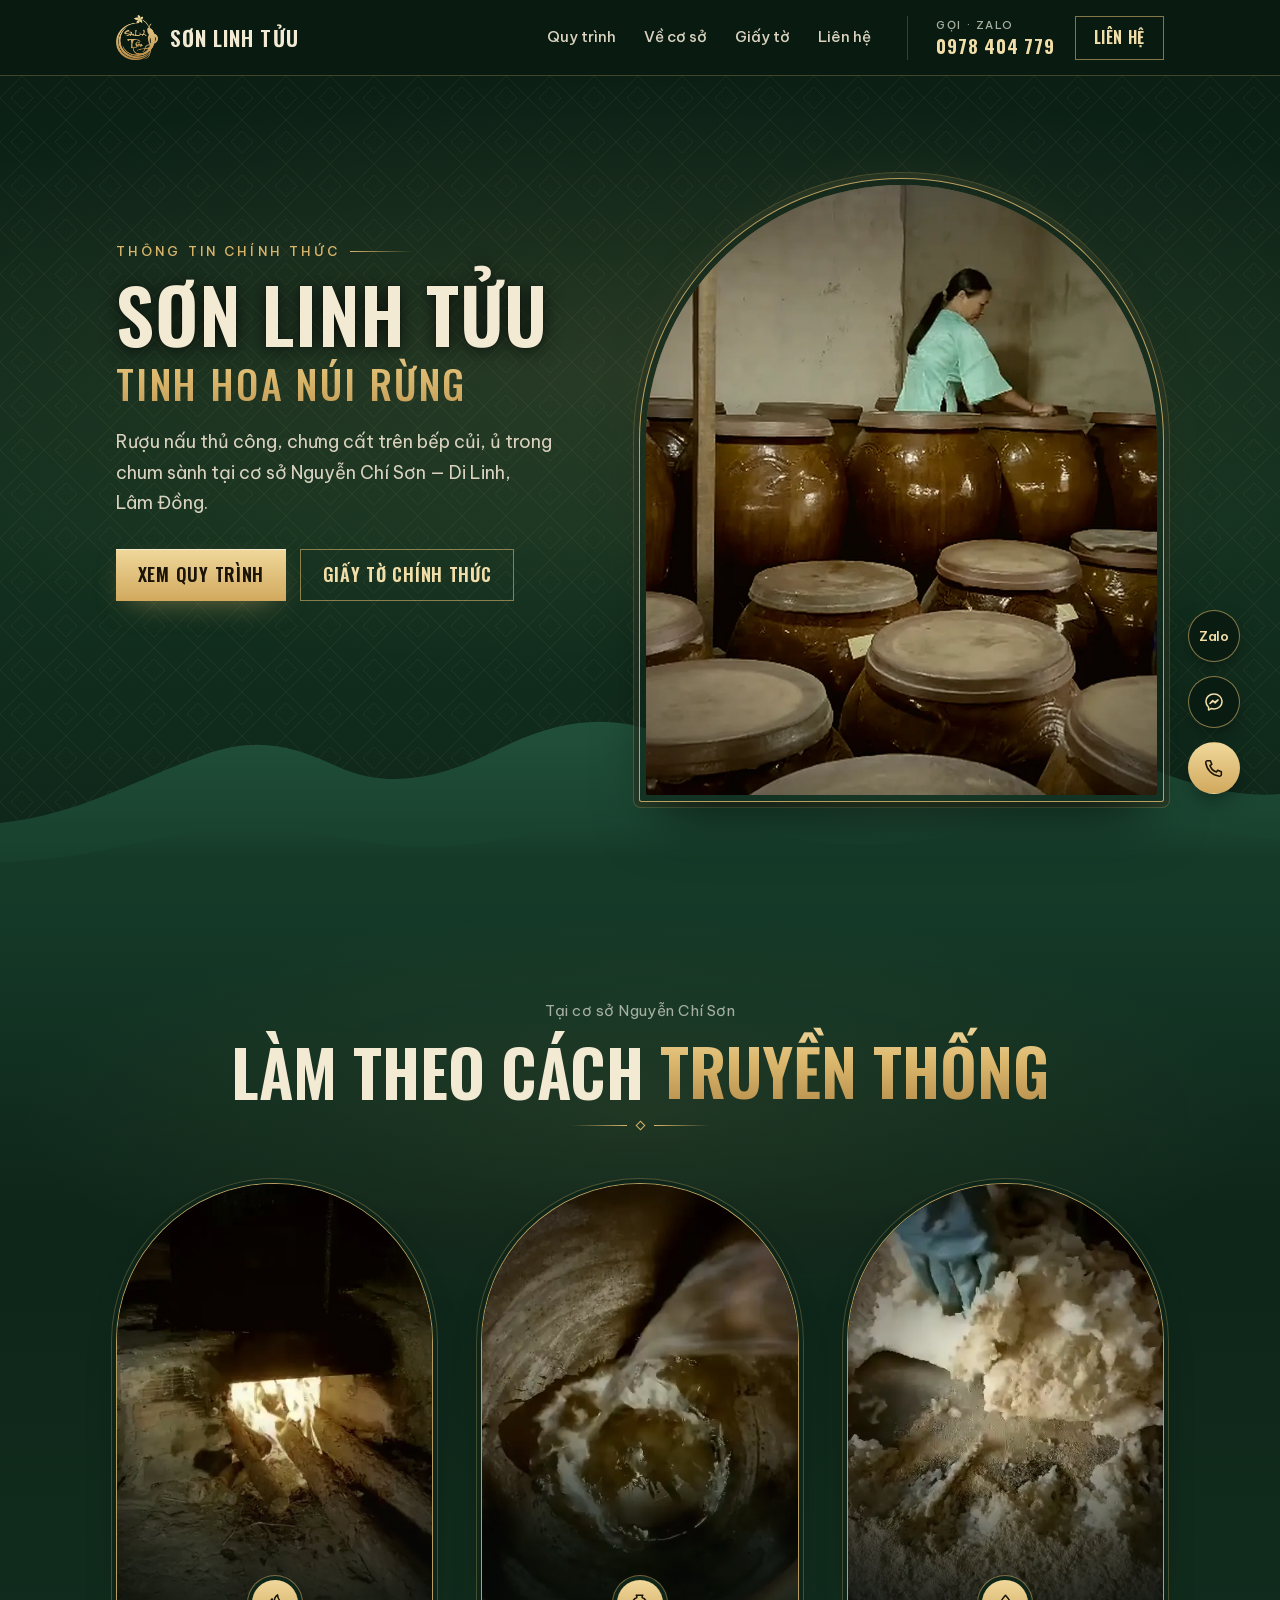
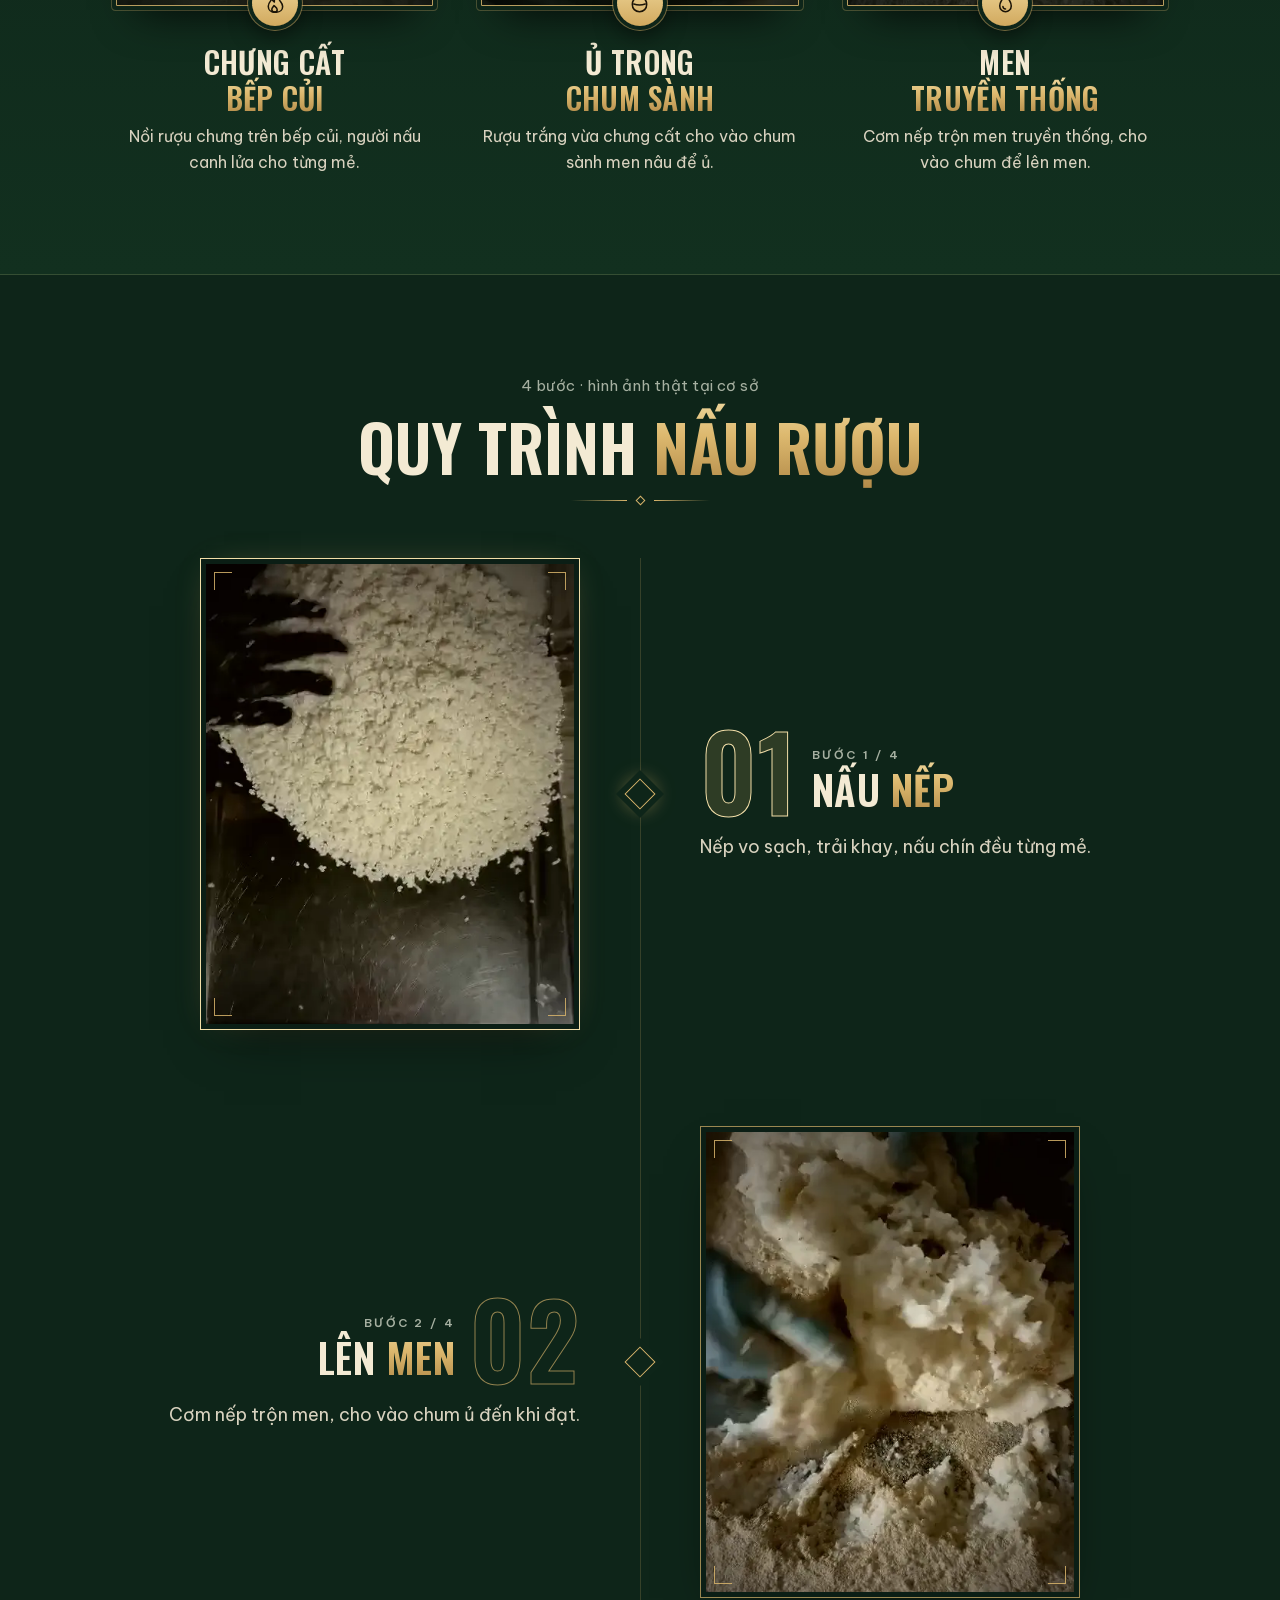
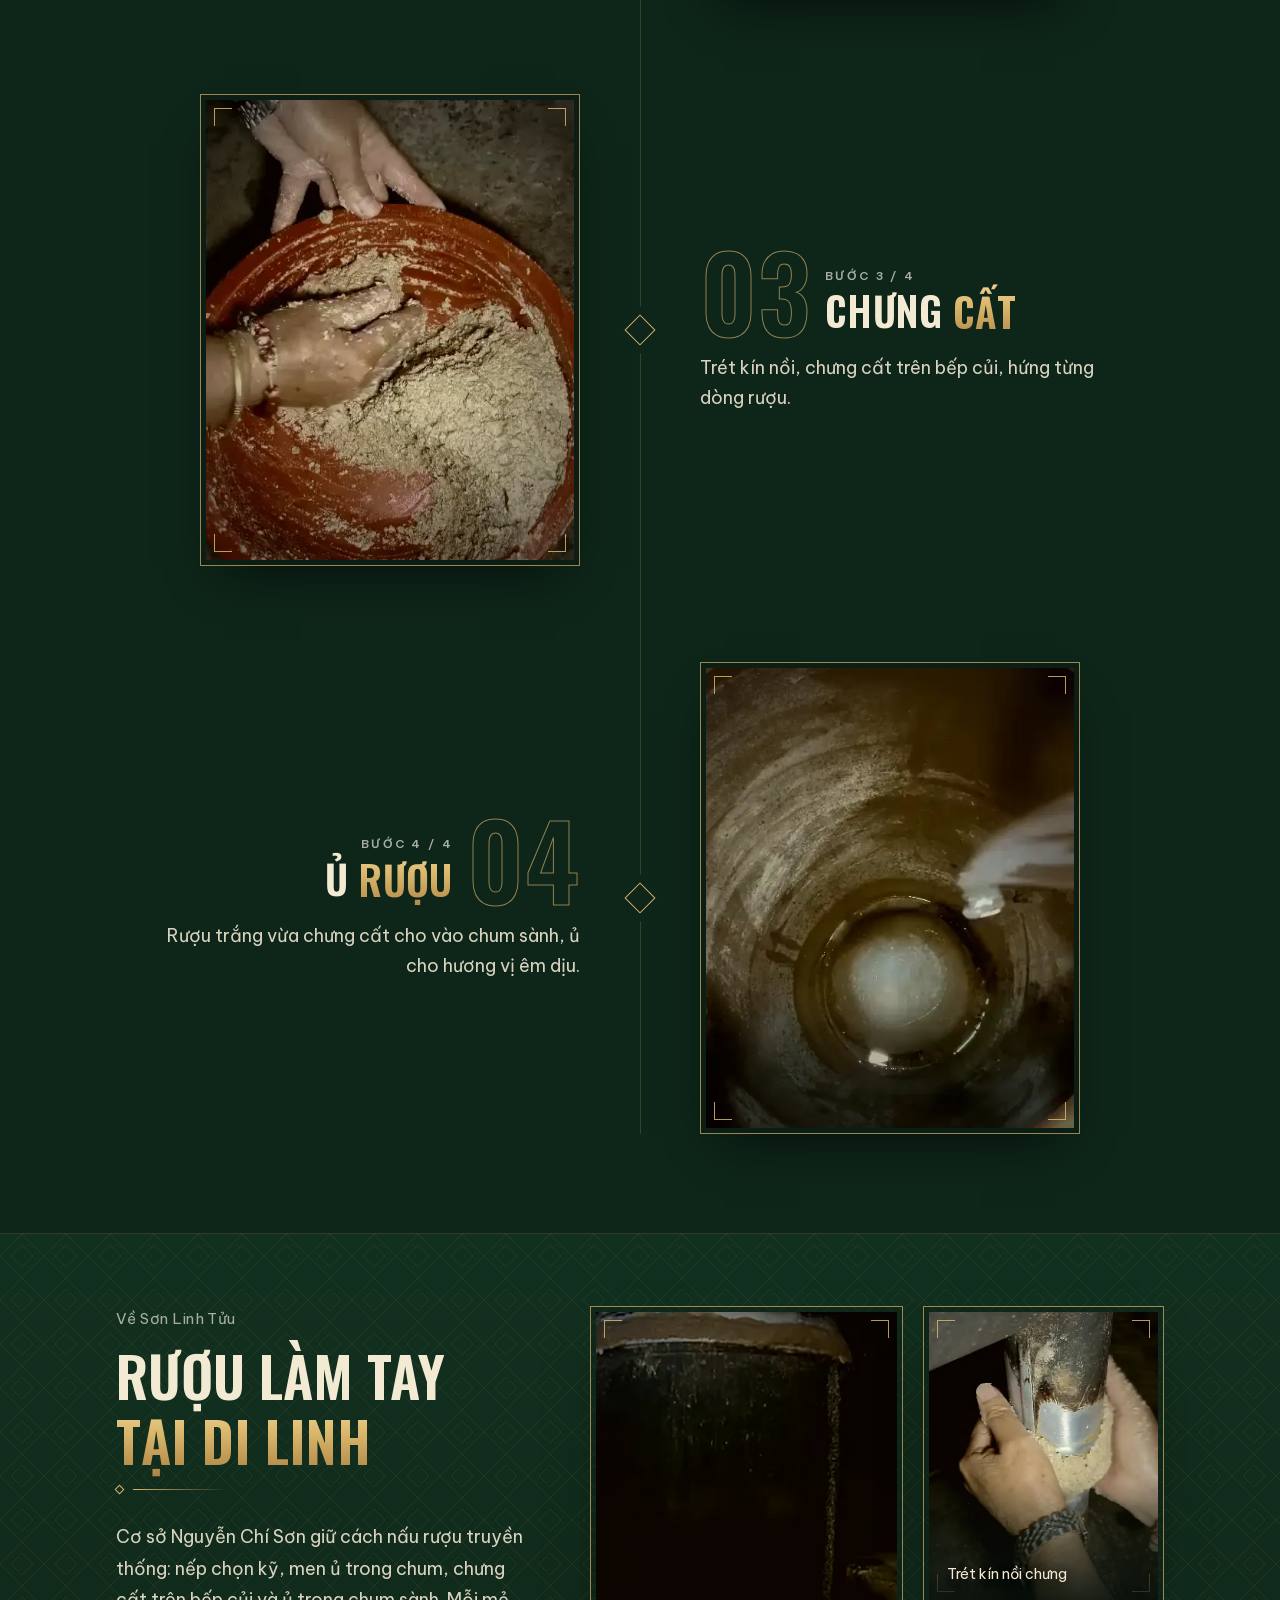
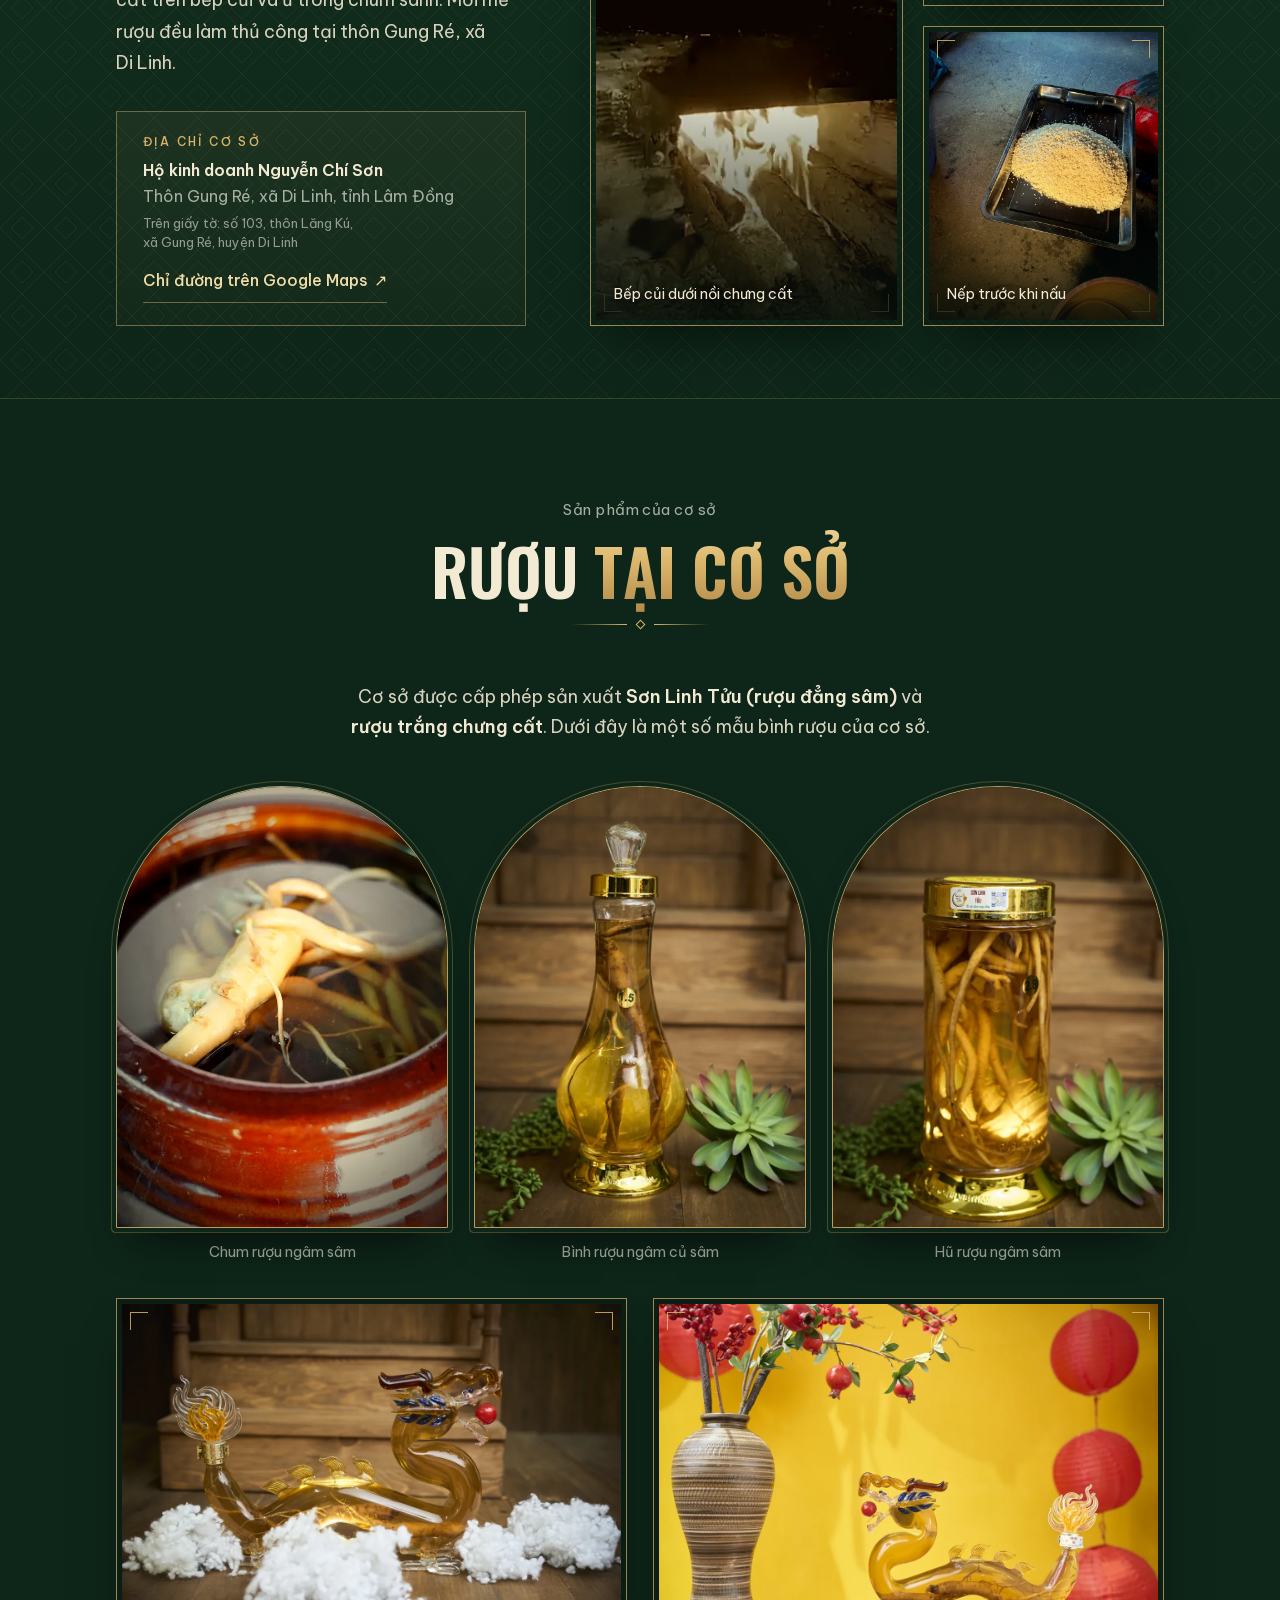
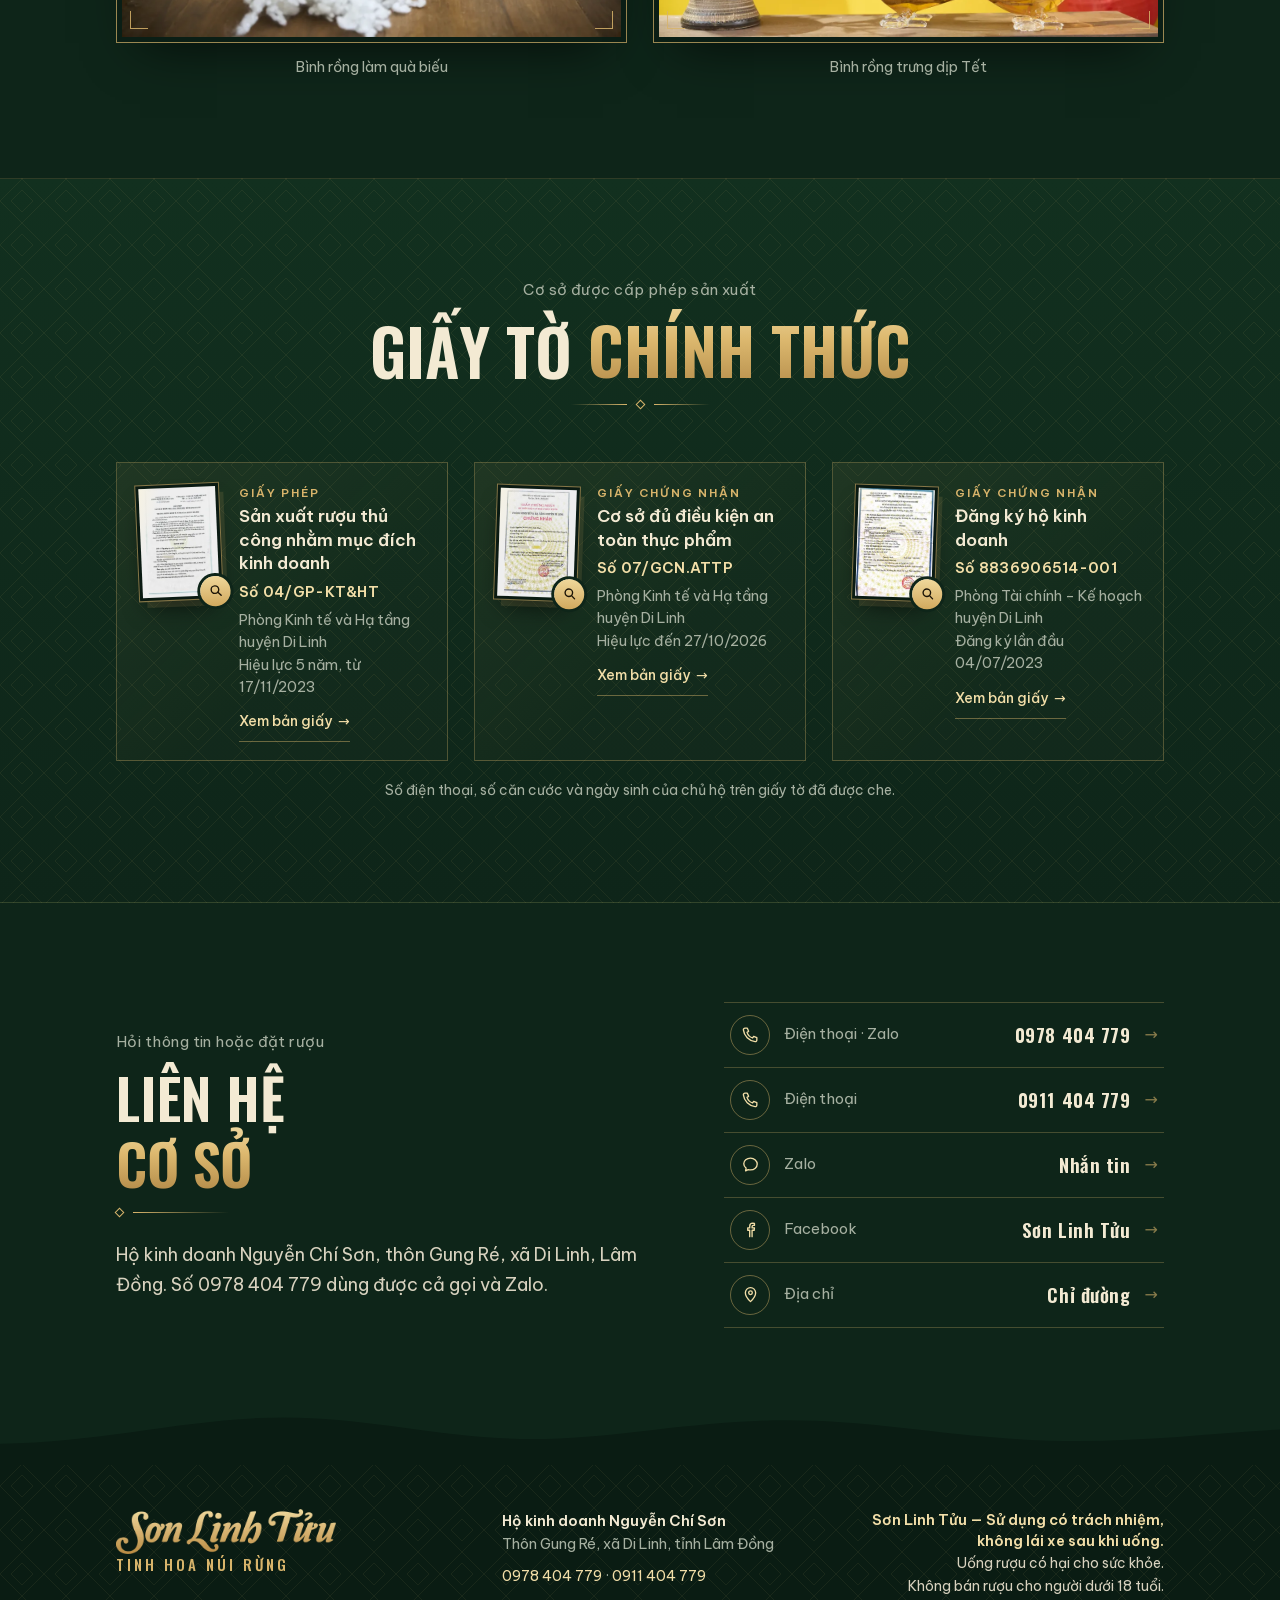
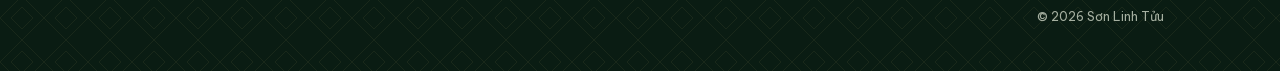
<file: qr.html>
<!doctype html>
<!-- TẠO TỰ ĐỘNG từ index.html bằng tao-trang-qr.py — đừng sửa tay. Trang quét từ tem chai. -->
<html lang="vi">
<head>
<meta charset="utf-8">
<meta name="viewport" content="width=device-width, initial-scale=1, viewport-fit=cover">
<title>Sơn Linh Tửu — Thông tin chính thức · Di Linh, Lâm Đồng</title>
<meta name="description" content="Sơn Linh Tửu – tinh hoa núi rừng. Rượu nấu thủ công, chưng cất bếp củi, ủ chum sành tại cơ sở Nguyễn Chí Sơn, Di Linh, Lâm Đồng. Giấy phép sản xuất, quy trình và liên hệ đặt hàng.">
<meta name="theme-color" content="#0E2519">
<link rel="canonical" href="https://sonlinhtuu.com/">
<meta property="og:type" content="website">
<meta property="og:locale" content="vi_VN">
<meta property="og:site_name" content="Sơn Linh Tửu">
<meta property="og:title" content="Sơn Linh Tửu — Thông tin chính thức">
<meta property="og:description" content="Rượu nấu thủ công, chưng cất bếp củi, ủ chum sành tại Di Linh, Lâm Đồng.">
<meta property="og:url" content="https://sonlinhtuu.com/">
<meta property="og:image" content="https://sonlinhtuu.com/assets/img/og.jpg?v=4">
<meta property="og:image:width" content="1200">
<meta property="og:image:height" content="630">
<link rel="icon" type="image/png" sizes="32x32" href="assets/img/favicon-32.png">
<link rel="apple-touch-icon" href="assets/img/apple-touch-icon.png">
<link rel="preload" as="font" type="font/woff2" href="assets/fonts/oswald-normal-500-latin.woff2" crossorigin>
<link rel="preload" as="font" type="font/woff2" href="assets/fonts/oswald-normal-500-vietnamese.woff2" crossorigin>
<link rel="preload" as="image" href="assets/img/mat-tien-kho-chum.webp">
<script>(function(){var d=document.documentElement,s=location.search;d.classList.add('js');var mau=/[?&]loader=/.test(s),qr=mau||/\/qr(\.html)?\/?$/.test(location.pathname);if(!qr)return;var da=false;try{da=sessionStorage.getItem('slt-cho')==='1';sessionStorage.setItem('slt-cho','1')}catch(e){}if(mau||!da)d.classList.add('cho-dang')})();</script>
<link rel="stylesheet" href="assets/css/fonts.css?v=1">
<link rel="stylesheet" href="assets/css/style.css?v=36">
<link rel="stylesheet" href="assets/css/cho.css?v=5">
<!-- ĐẾM LƯỢT XEM: dán mã Cloudflare Web Analytics vào đây khi có tài khoản. /qr = lượt quét tem chai, / = lượt vào từ link. -->
<script type="application/ld+json">
{"@context":"https://schema.org","@type":"LocalBusiness","name":"Sơn Linh Tửu","legalName":"Hộ kinh doanh Nguyễn Chí Sơn","slogan":"Tinh hoa núi rừng","telephone":"+84978404779","url":"https://sonlinhtuu.com/","image":"https://sonlinhtuu.com/assets/img/og.jpg?v=4","address":{"@type":"PostalAddress","streetAddress":"Thôn Gung Ré","addressLocality":"xã Di Linh","addressRegion":"Lâm Đồng","addressCountry":"VN"},"sameAs":["https://www.facebook.com/vinh.son.908"]}
</script>
</head>
<body>
<!-- Khách quét mã trên chai (/qr): màn chờ khung vòm ngắn (ảnh kho chum), mỗi phiên một lần, chạm để bỏ qua -->
<div class="chao" data-chao aria-hidden="true"></div>
<script src="assets/js/cho.js?v=6"></script>
<a class="skip" href="#noi-dung">Bỏ qua, tới nội dung</a>

<!-- Thanh trên cùng: chỉ hiện trên máy tính -->
<header class="top" aria-label="Đầu trang">
  <div class="wrap top__in">
    <a class="top__brand" href="#dau-trang" aria-label="Sơn Linh Tửu — về đầu trang">
      <img src="assets/img/bieu-tuong-vang.webp" width="320" height="347" alt="">
      <span>Sơn Linh Tửu</span>
    </a>
    <nav class="top__nav" aria-label="Mục chính">
      <a href="#quy-trinh">Quy trình</a>
      <a href="#ve-co-so">Về cơ sở</a>
      <a href="#giay-to">Giấy tờ</a>
      <a href="#lien-he">Liên hệ</a>
    </nav>
    <div class="top__act">
      <a class="top__phone" href="tel:0978404779"><small>Gọi · Zalo</small>0978 404 779</a>
      <button class="btn btn--line btn--sm" type="button" data-open="dat-hang">Liên hệ</button>
    </div>
  </div>
</header>

<main id="noi-dung">

<section class="hero" id="dau-trang" aria-labelledby="hero-title">
  <div class="hero__in">
    <div class="hero__text">
      <img class="hero__emblem" src="assets/img/bieu-tuong-vang.webp" width="320" height="347" alt="Biểu tượng Sơn Linh Tửu">
      <p class="seal"><span>Thông tin chính thức</span></p>
      <h1 class="title" id="hero-title">
        <span class="title__l1">Sơn Linh Tửu</span>
        <span class="title__l2 gold-text">Tinh hoa núi rừng</span>
      </h1>
      <p class="hero__lead">Rượu nấu thủ công, chưng cất trên bếp củi, ủ trong chum sành tại cơ sở Nguyễn Chí Sơn — Di Linh, Lâm Đồng.</p>
      <div class="hero__cta">
        <a class="btn btn--gold" href="#quy-trinh">Xem quy trình</a>
        <a class="btn btn--line" href="#giay-to">Giấy tờ chính thức</a>
      </div>
    </div>

    <div class="hero__stage">
      <figure class="arch">
        <div class="arch__in">
          <img src="assets/img/mat-tien-kho-chum.webp" width="840" height="1034" alt="Kho chum sành ủ rượu tại cơ sở, người thợ đang kiểm tra từng chum" fetchpriority="high">
        </div>
      </figure>
    </div>

  </div>

  <!-- Núi: 2 lớp đổ bóng mềm (không viền). Chân núi giữ màu xanh rừng (không tối đen sát thanh dưới); phần kế tiếp bắt đầu đúng màu chân núi rồi mới tối dần -->
  <svg class="mtn mtn--back" viewBox="0 0 1440 240" preserveAspectRatio="none" aria-hidden="true">
    <defs><linearGradient id="nui-sau" x1="0" y1="0" x2="0" y2="1"><stop offset="0" stop-color="#21503A"/><stop offset=".8" stop-color="#173F2C"/></linearGradient></defs>
    <path fill="url(#nui-sau)" d="M0 240V150C90 140 150 100 230 70C290 48 330 60 380 84C440 112 500 96 560 64C620 32 680 20 740 44C800 68 850 104 920 96C990 88 1040 50 1110 40C1180 30 1240 60 1300 88C1350 110 1400 120 1440 116V240Z"/>
  </svg>
  <svg class="mtn mtn--mid" viewBox="0 0 1440 240" preserveAspectRatio="none" aria-hidden="true">
    <defs><linearGradient id="nui-giua" x1="0" y1="0" x2="0" y2="1"><stop offset="0" stop-color="#1B4632"/><stop offset=".5" stop-color="#153A28"/><stop offset="1" stop-color="#153A28"/></linearGradient></defs>
    <path fill="url(#nui-giua)" d="M0 240V176C80 172 140 146 210 126C280 106 330 118 400 138C470 158 540 150 610 122C680 94 740 88 810 110C880 132 930 150 1000 144C1070 138 1130 108 1200 100C1270 92 1340 120 1440 138V240Z"/>
  </svg>
</section>

<section class="sec diem-sec" id="diem-nhan" aria-labelledby="dn">
  <div class="wrap">
    <div class="head">
      <p class="kicker">Tại cơ sở Nguyễn Chí Sơn</p>
      <h2 id="dn" class="h2"><span>Làm theo cách</span> <span class="gold-text">truyền thống</span></h2>
      <span class="orn" aria-hidden="true"><i></i></span>
    </div>
    <div class="diem-list">
      <article class="diem">
        <div class="diem__media">
          <div class="diem__arch">
            <img src="assets/img/poster-diem-bep-cui.webp?v=3" width="480" height="640" loading="lazy" alt="Lửa củi cháy dưới nồi chưng cất">
            <video data-src="assets/video/diem-bep-cui.mp4?v=3" muted loop playsinline preload="none" disableremoteplayback aria-hidden="true"></video>
          </div>
          <span class="diem__icon" aria-hidden="true"><svg viewBox="0 0 24 24"><path d="M12 21c-3.9 0-6.5-2.6-6.5-6.2 0-3.4 2.4-5.4 3.9-7.6.4 1.7 1.3 2.8 2.4 3.2-.2-3.2 1.2-5.9 3.4-7.4-.1 3 1.4 4.8 2.7 6.5 1.1 1.4 2.6 3.2 2.6 5.5 0 3.5-2.6 6-6.5 6z"/><path d="M12 21c-1.7 0-2.8-1.1-2.8-2.7 0-1.9 1.6-2.6 2.2-4.1.9 1 3.4 2.1 3.4 4.2 0 1.5-1.1 2.6-2.8 2.6z"/></svg></span>
        </div>
        <div class="diem__body">
          <h3 class="diem__t"><span>Chưng cất</span> <span class="gold-text">bếp củi</span></h3>
          <p>Nồi rượu chưng trên bếp củi, người nấu canh lửa cho từng mẻ.</p>
        </div>
      </article>
      <article class="diem">
        <div class="diem__media">
          <div class="diem__arch">
            <img src="assets/img/poster-diem-chum-sanh.webp?v=2" width="480" height="640" loading="lazy" alt="Rượu trắng vừa chưng cất đổ vào chum sành">
            <video data-src="assets/video/diem-chum-sanh.mp4?v=2" muted loop playsinline preload="none" disableremoteplayback aria-hidden="true"></video>
          </div>
          <span class="diem__icon" aria-hidden="true"><svg viewBox="0 0 24 24"><path d="M8.5 3.5h7M9.2 3.5v2.2C6.2 7 4.5 9.6 4.5 13c0 4.3 3.1 7.5 7.5 7.5s7.5-3.2 7.5-7.5c0-3.4-1.7-6-4.7-7.3V3.5"/><path d="M6 12.5c3.8 1.4 8.2 1.4 12 0"/></svg></span>
        </div>
        <div class="diem__body">
          <h3 class="diem__t"><span>Ủ trong</span> <span class="gold-text">chum sành</span></h3>
          <p>Rượu trắng vừa chưng cất cho vào chum sành men nâu để ủ.</p>
        </div>
      </article>
      <article class="diem">
        <div class="diem__media">
          <div class="diem__arch">
            <img src="assets/img/poster-diem-men.webp?v=2" width="480" height="640" loading="lazy" alt="Tay đeo găng trộn cơm nếp với men">
            <video data-src="assets/video/diem-men.mp4?v=2" muted loop playsinline preload="none" disableremoteplayback aria-hidden="true"></video>
          </div>
          <span class="diem__icon" aria-hidden="true"><svg viewBox="0 0 24 24"><path d="M12 3.5s-6 6.6-6 11a6 6 0 0 0 12 0c0-4.4-6-11-6-11z"/><path d="M9.3 15.2a2.8 2.8 0 0 0 2.7 2.6"/></svg></span>
        </div>
        <div class="diem__body">
          <h3 class="diem__t"><span>Men</span> <span class="gold-text">truyền thống</span></h3>
          <p>Cơm nếp trộn men truyền thống, cho vào chum để lên men.</p>
        </div>
      </article>
    </div>
  </div>
</section>

<section class="sec" id="quy-trinh" aria-labelledby="qt">
  <div class="wrap">
    <div class="head">
      <p class="kicker">4 bước · hình ảnh thật tại cơ sở</p>
      <h2 id="qt" class="h2"><span>Quy trình</span> <span class="gold-text">nấu rượu</span></h2>
      <span class="orn" aria-hidden="true"><i></i></span>
    </div>

    <ol class="steps" id="cac-buoc">
      <li class="step" id="buoc-1">
        <span class="step__n" aria-hidden="true"></span>
        <div class="step__body">
          <div class="step__head">
            <span class="step__no" aria-hidden="true">01</span>
            <div>
              <p class="step__of">Bước 1 / 4</p>
              <h3 class="step__t"><span class="sr">Bước 1: </span><span>Nấu</span> <span class="gold-text">nếp</span></h3>
            </div>
          </div>
          <div class="frame"><div class="frame__in">
            <img src="assets/img/poster-01-nau-nep.webp" width="480" height="854" loading="lazy" alt="">
            <video data-src="assets/video/01-nau-nep.mp4" muted loop playsinline preload="none" disableremoteplayback aria-hidden="true"></video>
          </div></div>
          <p class="step__desc">Nếp vo sạch, trải khay, nấu chín đều từng mẻ.</p>
        </div>
      </li>
      <li class="step" id="buoc-2">
        <span class="step__n" aria-hidden="true"></span>
        <div class="step__body">
          <div class="step__head">
            <span class="step__no" aria-hidden="true">02</span>
            <div>
              <p class="step__of">Bước 2 / 4</p>
              <h3 class="step__t"><span class="sr">Bước 2: </span><span>Lên</span> <span class="gold-text">men</span></h3>
            </div>
          </div>
          <div class="frame"><div class="frame__in">
            <img src="assets/img/poster-02-len-men.webp?v=2" width="480" height="854" loading="lazy" alt="">
            <video data-src="assets/video/02-len-men.mp4?v=2" muted loop playsinline preload="none" disableremoteplayback aria-hidden="true"></video>
          </div></div>
          <p class="step__desc">Cơm nếp trộn men, cho vào chum ủ đến khi đạt.</p>
        </div>
      </li>
      <li class="step" id="buoc-3">
        <span class="step__n" aria-hidden="true"></span>
        <div class="step__body">
          <div class="step__head">
            <span class="step__no" aria-hidden="true">03</span>
            <div>
              <p class="step__of">Bước 3 / 4</p>
              <h3 class="step__t"><span class="sr">Bước 3: </span><span>Chưng</span> <span class="gold-text">cất</span></h3>
            </div>
          </div>
          <div class="frame"><div class="frame__in">
            <img src="assets/img/poster-03-chung-cat.webp?v=2" width="480" height="854" loading="lazy" alt="">
            <video data-src="assets/video/03-chung-cat.mp4?v=2" muted loop playsinline preload="none" disableremoteplayback aria-hidden="true"></video>
          </div></div>
          <p class="step__desc">Trét kín nồi, chưng cất trên bếp củi, hứng từng dòng rượu.</p>
        </div>
      </li>
      <li class="step" id="buoc-4">
        <span class="step__n" aria-hidden="true"></span>
        <div class="step__body">
          <div class="step__head">
            <span class="step__no" aria-hidden="true">04</span>
            <div>
              <p class="step__of">Bước 4 / 4</p>
              <h3 class="step__t"><span class="sr">Bước 4: </span><span>Ủ</span> <span class="gold-text">rượu</span></h3>
            </div>
          </div>
          <div class="frame"><div class="frame__in">
            <img src="assets/img/poster-04-u-ruou.webp?v=2" width="480" height="854" loading="lazy" alt="">
            <video data-src="assets/video/04-u-ruou.mp4?v=2" muted loop playsinline preload="none" disableremoteplayback aria-hidden="true"></video>
          </div></div>
          <p class="step__desc">Rượu trắng vừa chưng cất cho vào chum sành, ủ cho hương vị êm dịu.</p>
        </div>
      </li>
    </ol>
  </div>
</section>

<section class="sec sec--pattern" id="ve-co-so" aria-labelledby="vcs">
  <div class="wrap about">
    <div class="about__text">
      <div class="head head--start">
        <p class="kicker">Về Sơn Linh Tửu</p>
        <h2 id="vcs" class="h2"><span>Rượu làm tay</span> <span class="gold-text">tại Di Linh</span></h2>
        <span class="orn" aria-hidden="true"><i></i></span>
      </div>
      <p class="about__lead">Cơ sở Nguyễn Chí Sơn giữ cách nấu rượu truyền thống: nếp chọn kỹ, men ủ trong chum, chưng cất trên bếp củi và ủ trong chum sành. Mỗi mẻ rượu đều làm thủ công tại thôn Gung Ré, xã Di Linh.</p>
      <div class="place">
        <p class="place__label">Địa chỉ cơ sở</p>
        <!-- Địa chỉ mới sau sắp xếp đơn vị hành chính 07/2025 (xã Gung Ré nhập vào xã Di Linh); dòng nhỏ để đối chiếu với giấy tờ cấp năm 2023 -->
        <address>
          <strong>Hộ kinh doanh Nguyễn Chí Sơn</strong>
          <span class="nw">Thôn Gung Ré,</span> <span class="nw">xã Di Linh,</span> <span class="nw">tỉnh Lâm Đồng</span>
          <small class="place__cu">Trên giấy tờ: <span class="nw">số 103, thôn Lăng Kú,</span> <span class="nw">xã Gung Ré,</span> <span class="nw">huyện Di Linh</span></small>
        </address>
        <a class="link" href="https://www.google.com/maps/search/?api=1&amp;query=S%E1%BB%91%20103%20th%C3%B4n%20L%C4%83ng%20K%C3%BA%2C%20x%C3%A3%20Gung%20R%C3%A9%2C%20Di%20Linh%2C%20L%C3%A2m%20%C4%90%E1%BB%93ng" target="_blank" rel="noopener">Chỉ đường trên Google Maps <span aria-hidden="true">↗</span></a>
      </div>
    </div>
    <div class="gallery">
      <figure class="gallery__big">
        <div class="frame"><div class="frame__in"><img src="assets/img/co-so-bep-cui-lon.webp" width="480" height="600" loading="lazy" alt="Lửa củi cháy dưới nồi chưng cất rượu"></div></div>
        <figcaption>Bếp củi dưới nồi chưng cất</figcaption>
      </figure>
      <figure>
        <div class="frame"><div class="frame__in"><img src="assets/img/co-so-tret-noi.webp" width="480" height="600" loading="lazy" alt="Tay trét kín khe nồi chưng cất"></div></div>
        <figcaption>Trét kín nồi chưng</figcaption>
      </figure>
      <figure>
        <div class="frame"><div class="frame__in"><img src="assets/img/co-so-nep.webp" width="720" height="900" loading="lazy" alt="Nếp trải trên khay inox trước khi nấu"></div></div>
        <figcaption>Nếp trước khi nấu</figcaption>
      </figure>
    </div>
  </div>
</section>

<!-- Rượu tại cơ sở: giới thiệu loại rượu theo giấy phép + ảnh bình thật. Không dung tích, nồng độ, ngày sản xuất, giá (mã QR dán chung mọi chai) -->
<section class="sec" id="ruou-co-so" aria-labelledby="rcs">
  <div class="wrap">
    <div class="head">
      <p class="kicker">Sản phẩm của cơ sở</p>
      <h2 id="rcs" class="h2"><span>Rượu</span> <span class="gold-text">tại cơ sở</span></h2>
      <span class="orn" aria-hidden="true"><i></i></span>
    </div>
    <p class="ruou__lead">Cơ sở được cấp phép sản xuất <strong>Sơn Linh Tửu (rượu đẳng sâm)</strong> và <strong>rượu trắng chưng cất</strong>. Dưới đây là một số mẫu bình rượu của cơ sở.</p>
    <div class="ruou">
      <figure class="ruou__doc">
        <div class="ruou__vom"><img src="assets/img/chum-sam-doc.webp" width="620" height="763" loading="lazy" alt="Củ sâm ngâm trong chum sành men nâu"></div>
        <figcaption>Chum rượu ngâm sâm</figcaption>
      </figure>
      <figure class="ruou__doc">
        <div class="ruou__vom"><img src="assets/img/ruou-binh-sam.webp" width="720" height="1080" loading="lazy" alt="Bình rượu dáng bầu nắp vàng, bên trong ngâm củ sâm"></div>
        <figcaption>Bình rượu ngâm củ sâm</figcaption>
      </figure>
      <figure class="ruou__doc">
        <div class="ruou__vom"><img src="assets/img/ruou-hu-sam.webp" width="720" height="1080" loading="lazy" alt="Hũ thủy tinh nắp vàng có tem Sơn Linh Tửu, ngâm nhiều rễ sâm"></div>
        <figcaption>Hũ rượu ngâm sâm</figcaption>
      </figure>
      <figure class="ruou__ngang">
        <div class="frame"><div class="frame__in"><img src="assets/img/ruou-binh-rong.webp" width="1200" height="800" loading="lazy" alt="Bình rượu thủy tinh hình rồng đặt trên nền gỗ"></div></div>
        <figcaption>Bình rồng làm quà biếu</figcaption>
      </figure>
      <figure class="ruou__ngang">
        <div class="frame"><div class="frame__in"><img src="assets/img/ruou-binh-rong-tet.webp" width="1200" height="800" loading="lazy" alt="Bình rượu hình rồng bày cạnh bình gốm, lồng đèn đỏ ngày Tết"></div></div>
        <figcaption>Bình rồng trưng dịp Tết</figcaption>
      </figure>
    </div>
  </div>
</section>

<section class="sec sec--pattern" id="giay-to" aria-labelledby="gt">
  <div class="wrap">
    <div class="head">
      <p class="kicker">Cơ sở được cấp phép sản xuất</p>
      <h2 id="gt" class="h2"><span>Giấy tờ</span> <span class="gold-text">chính thức</span></h2>
      <span class="orn" aria-hidden="true"><i></i></span>
    </div>
    <ul class="docs">
      <li class="doc">
        <button class="doc__paper" type="button" data-doc="giay-phep" aria-label="Xem bản giấy phép sản xuất rượu">
          <img src="assets/img/giay-phep-nho.webp" width="200" height="283" loading="lazy" alt="">
          <span class="doc__zoom" aria-hidden="true"><svg viewBox="0 0 24 24"><circle cx="10.5" cy="10.5" r="6"/><path d="m15 15 5 5"/></svg></span>
        </button>
        <div class="doc__info">
          <p class="doc__kind">Giấy phép</p>
          <h3>Sản xuất rượu thủ công nhằm mục đích kinh doanh</h3>
          <p class="doc__so">Số 04/GP-KT&amp;HT</p>
          <p class="doc__meta">Phòng Kinh tế và Hạ tầng huyện Di Linh<br>Hiệu lực 5 năm, từ 17/11/2023</p>
          <button class="link link--btn" type="button" data-doc="giay-phep">Xem bản giấy <span aria-hidden="true">→</span></button>
        </div>
      </li>
      <li class="doc">
        <button class="doc__paper" type="button" data-doc="attp" aria-label="Xem bản giấy chứng nhận an toàn thực phẩm">
          <img src="assets/img/giay-attp-nho.webp" width="200" height="283" loading="lazy" alt="">
          <span class="doc__zoom" aria-hidden="true"><svg viewBox="0 0 24 24"><circle cx="10.5" cy="10.5" r="6"/><path d="m15 15 5 5"/></svg></span>
        </button>
        <div class="doc__info">
          <p class="doc__kind">Giấy chứng nhận</p>
          <h3>Cơ sở đủ điều kiện an toàn thực phẩm</h3>
          <p class="doc__so">Số 07/GCN.ATTP</p>
          <p class="doc__meta">Phòng Kinh tế và Hạ tầng huyện Di Linh<br>Hiệu lực đến 27/10/2026</p>
          <button class="link link--btn" type="button" data-doc="attp">Xem bản giấy <span aria-hidden="true">→</span></button>
        </div>
      </li>
      <li class="doc">
        <button class="doc__paper" type="button" data-doc="dkhkd" aria-label="Xem bản giấy chứng nhận đăng ký hộ kinh doanh">
          <img src="assets/img/giay-dkhkd-nho.webp" width="200" height="283" loading="lazy" alt="">
          <span class="doc__zoom" aria-hidden="true"><svg viewBox="0 0 24 24"><circle cx="10.5" cy="10.5" r="6"/><path d="m15 15 5 5"/></svg></span>
        </button>
        <div class="doc__info">
          <p class="doc__kind">Giấy chứng nhận</p>
          <h3>Đăng ký hộ kinh doanh</h3>
          <p class="doc__so">Số 8836906514-001</p>
          <p class="doc__meta">Phòng Tài chính – Kế hoạch huyện Di Linh<br>Đăng ký lần đầu 04/07/2023</p>
          <button class="link link--btn" type="button" data-doc="dkhkd">Xem bản giấy <span aria-hidden="true">→</span></button>
        </div>
      </li>
    </ul>
    <p class="docs__note">Số điện thoại, số căn cước và ngày sinh của chủ hộ trên giấy tờ đã được che.</p>
  </div>
</section>

<section class="sec" id="lien-he" aria-labelledby="lh">
  <div class="wrap contact">
    <div class="contact__text">
      <div class="head head--start">
        <p class="kicker">Hỏi thông tin hoặc đặt rượu</p>
        <h2 id="lh" class="h2"><span>Liên hệ</span> <span class="gold-text">cơ sở</span></h2>
        <span class="orn" aria-hidden="true"><i></i></span>
      </div>
      <p class="contact__lead">Hộ kinh doanh Nguyễn Chí Sơn, thôn Gung Ré, xã Di Linh, Lâm Đồng. Số 0978 404 779 dùng được cả gọi và Zalo.</p>
    </div>
    <ul class="contact__list">
      <li><a href="tel:0978404779"><span class="ci" aria-hidden="true"><svg viewBox="0 0 24 24"><path d="M5 4h3l1.6 4-2 1.3a11 11 0 0 0 7.1 7.1l1.3-2 4 1.6v3a2 2 0 0 1-2.2 2A17 17 0 0 1 3 6.2 2 2 0 0 1 5 4z"/></svg></span><span class="cl">Điện thoại · Zalo</span><strong>0978 404 779</strong></a></li>
      <li><a href="tel:0911404779"><span class="ci" aria-hidden="true"><svg viewBox="0 0 24 24"><path d="M5 4h3l1.6 4-2 1.3a11 11 0 0 0 7.1 7.1l1.3-2 4 1.6v3a2 2 0 0 1-2.2 2A17 17 0 0 1 3 6.2 2 2 0 0 1 5 4z"/></svg></span><span class="cl">Điện thoại</span><strong>0911 404 779</strong></a></li>
      <li><a href="https://zalo.me/0978404779" target="_blank" rel="noopener"><span class="ci" aria-hidden="true"><svg viewBox="0 0 24 24"><path d="M12 4c-4.8 0-8.5 3.2-8.5 7.2 0 2.2 1.1 4.1 2.9 5.4L5.8 20l3.3-1.6c.9.3 1.9.4 2.9.4 4.8 0 8.5-3.2 8.5-7.3S16.8 4 12 4z"/></svg></span><span class="cl">Zalo</span><strong>Nhắn tin</strong></a></li>
      <li><a href="https://www.facebook.com/vinh.son.908" target="_blank" rel="noopener"><span class="ci" aria-hidden="true"><svg viewBox="0 0 24 24"><path d="M14 21v-8h2.6l.4-3H14V8.2c0-.9.3-1.4 1.5-1.4H17V4.2A20 20 0 0 0 14.8 4C12.6 4 11 5.4 11 7.9V10H8.5v3H11v8"/></svg></span><span class="cl">Facebook</span><strong>Sơn Linh Tửu</strong></a></li>
      <li><a href="https://www.google.com/maps/search/?api=1&amp;query=S%E1%BB%91%20103%20th%C3%B4n%20L%C4%83ng%20K%C3%BA%2C%20x%C3%A3%20Gung%20R%C3%A9%2C%20Di%20Linh%2C%20L%C3%A2m%20%C4%90%E1%BB%93ng" target="_blank" rel="noopener"><span class="ci" aria-hidden="true"><svg viewBox="0 0 24 24"><path d="M12 21s-6.5-6.2-6.5-11.2a6.5 6.5 0 0 1 13 0C18.5 14.8 12 21 12 21z"/><circle cx="12" cy="9.8" r="2.3"/></svg></span><span class="cl">Địa chỉ</span><strong>Chỉ đường</strong></a></li>
    </ul>
  </div>
</section>

</main>

<footer class="foot" id="chan-trang">
  <svg class="mtn mtn--foot" viewBox="0 0 1440 90" preserveAspectRatio="none" aria-hidden="true">
    <path d="M0 90V60C110 58 190 30 290 24C390 18 460 44 560 52C660 60 740 34 850 28C960 22 1040 46 1150 54C1260 62 1350 46 1440 40V90Z"/>
  </svg>
  <div class="wrap foot__in">
    <div class="foot__brand">
      <img src="assets/img/chu-vang.webp" width="560" height="116" loading="lazy" alt="Sơn Linh Tửu">
      <p class="foot__tag">Tinh hoa núi rừng</p>
    </div>
    <div class="foot__info">
      <p><strong>Hộ kinh doanh Nguyễn Chí Sơn</strong><br><span class="nw">Thôn Gung Ré,</span> <span class="nw">xã Di Linh,</span> <span class="nw">tỉnh Lâm Đồng</span></p>
      <p><a href="tel:0978404779">0978 404 779</a> · <a href="tel:0911404779">0911 404 779</a></p>
    </div>
    <div class="foot__legal">
      <p class="foot__resp">Sơn Linh Tửu — Sử dụng có trách nhiệm,<br>không lái xe sau khi uống.</p>
      <p class="foot__warn">Uống rượu có hại cho sức khỏe.<br>Không bán rượu cho người dưới 18 tuổi.</p>
      <p class="foot__copy">© <span data-year>2026</span> Sơn Linh Tửu</p>
    </div>
  </div>
</footer>

<!-- Thanh liên hệ cố định: điện thoại và máy tính bảng -->
<nav class="bar" aria-label="Liên hệ nhanh">
  <a href="tel:0978404779"><svg viewBox="0 0 24 24" aria-hidden="true"><path d="M5 4h3l1.6 4-2 1.3a11 11 0 0 0 7.1 7.1l1.3-2 4 1.6v3a2 2 0 0 1-2.2 2A17 17 0 0 1 3 6.2 2 2 0 0 1 5 4z"/></svg>Gọi</a>
  <a href="https://zalo.me/0978404779" target="_blank" rel="noopener"><svg viewBox="0 0 24 24" aria-hidden="true"><path d="M12 4c-4.8 0-8.5 3.2-8.5 7.2 0 2.2 1.1 4.1 2.9 5.4L5.8 20l3.3-1.6c.9.3 1.9.4 2.9.4 4.8 0 8.5-3.2 8.5-7.3S16.8 4 12 4z"/></svg>Zalo</a>
  <button class="bar__main" type="button" data-open="dat-hang"><span class="bar__coin"><svg viewBox="0 0 24 24" aria-hidden="true"><rect x="5" y="3.5" width="14" height="17" rx="2"/><path d="M8.5 8.5h7M8.5 12h7M8.5 15.5h4"/></svg></span>Liên hệ</button>
  <a href="https://www.facebook.com/vinh.son.908" target="_blank" rel="noopener"><svg viewBox="0 0 24 24" aria-hidden="true"><path d="M14 21v-8h2.6l.4-3H14V8.2c0-.9.3-1.4 1.5-1.4H17V4.2A20 20 0 0 0 14.8 4C12.6 4 11 5.4 11 7.9V10H8.5v3H11v8"/></svg>Facebook</a>
  <a href="https://www.google.com/maps/search/?api=1&amp;query=S%E1%BB%91%20103%20th%C3%B4n%20L%C4%83ng%20K%C3%BA%2C%20x%C3%A3%20Gung%20R%C3%A9%2C%20Di%20Linh%2C%20L%C3%A2m%20%C4%90%E1%BB%93ng" target="_blank" rel="noopener"><svg viewBox="0 0 24 24" aria-hidden="true"><path d="M12 21s-6.5-6.2-6.5-11.2a6.5 6.5 0 0 1 13 0C18.5 14.8 12 21 12 21z"/><circle cx="12" cy="9.8" r="2.3"/></svg>Chỉ đường</a>
</nav>

<!-- Nút nổi: máy tính có Zalo, Messenger, Gọi (điện thoại đã có thanh 5 nút nên chỉ hiện nút lên đầu trang) -->
<div class="fab" data-fab>
  <ul class="fab__list" id="fab-list">
    <li><a class="fab__btn fab__btn--zalo" href="https://zalo.me/0978404779" target="_blank" rel="noopener"><span class="fab__tip"><span class="fab__long">Nhắn </span>Zalo</span><span class="fab__ico" aria-hidden="true"><b>Zalo</b><svg class="fab__bub" viewBox="0 0 24 24"><path d="M12 4c-4.8 0-8.5 3.2-8.5 7.2 0 2.2 1.1 4.1 2.9 5.4L5.8 20l3.3-1.6c.9.3 1.9.4 2.9.4 4.8 0 8.5-3.2 8.5-7.3S16.8 4 12 4z"/></svg></span></a></li>
    <li><a class="fab__btn" href="https://m.me/vinh.son.908" target="_blank" rel="noopener"><span class="fab__tip"><span class="fab__long">Nhắn </span>Messenger</span><span class="fab__ico" aria-hidden="true"><svg viewBox="0 0 24 24"><path d="M12 3.2c-5 0-8.8 3.6-8.8 8.3 0 2.5 1.1 4.7 2.9 6.2v3.1l2.8-1.6c1 .3 2 .4 3.1.4 5 0 8.8-3.6 8.8-8.1S17 3.2 12 3.2z"/><path d="m7.6 13.6 3-3.2 2.1 2 3.7-2.7-3 3.2-2.1-2z"/></svg></span></a></li>
    <li><a class="fab__btn fab__btn--call" href="tel:0978404779" data-copy="0978 404 779"><span class="fab__tip">Gọi<span class="fab__long"> 0978 404 779</span></span><span class="fab__ico" aria-hidden="true"><svg viewBox="0 0 24 24"><path d="M5 4h3l1.6 4-2 1.3a11 11 0 0 0 7.1 7.1l1.3-2 4 1.6v3a2 2 0 0 1-2.2 2A17 17 0 0 1 3 6.2 2 2 0 0 1 5 4z"/></svg></span></a></li>
  </ul>
  <!-- Chum rượu: rượu trong chum dâng theo đoạn đã đọc, mũi tên như hơi rượu bốc lên -->
  <button class="fab__top" type="button" aria-label="Lên đầu trang">
    <svg class="fab__chum" viewBox="0 0 30 30" aria-hidden="true">
      <defs>
        <clipPath id="fab-long"><path d="M11.6 12.4H18.4Q18.6 13.6 20 14.2Q24.6 15.8 24.6 18.8Q24.6 22.6 21 26.2Q20.4 27 19.4 27H10.6Q9.6 27 9 26.2Q5.4 22.6 5.4 18.8Q5.4 15.8 10 14.2Q11.4 13.6 11.6 12.4Z"/></clipPath>
        <linearGradient id="fab-ruou" x1="0" y1="0" x2="0" y2="1"><stop offset="0" stop-color="#F6E6B6"/><stop offset=".45" stop-color="#DDB96F"/><stop offset="1" stop-color="#A77E3E"/></linearGradient>
      </defs>
      <g clip-path="url(#fab-long)">
        <g class="fab__muc"><path class="fab__song" fill="url(#fab-ruou)" d="M-4 0Q-1.5-1.3 1 0T6 0T11 0T16 0T21 0T26 0T31 0T36 0T41 0V20H-4Z"/></g>
      </g>
      <path class="fab__vo" d="M11.6 12.4H18.4Q18.6 13.6 20 14.2Q24.6 15.8 24.6 18.8Q24.6 22.6 21 26.2Q20.4 27 19.4 27H10.6Q9.6 27 9 26.2Q5.4 22.6 5.4 18.8Q5.4 15.8 10 14.2Q11.4 13.6 11.6 12.4Z"/>
      <path class="fab__mieng" d="M10.4 11.4H19.6"/>
      <path class="fab__len" d="M10.9 6.9 15 2.8l4.1 4.1"/>
    </svg>
  </button>
</div>

<p class="toast" role="status" aria-live="polite"></p>

<dialog class="sheet" id="dat-hang" aria-labelledby="dh">
  <div class="sheet__head">
    <h2 id="dh">Liên hệ cơ sở</h2>
    <button class="x" type="button" data-close aria-label="Đóng"><svg viewBox="0 0 24 24" aria-hidden="true"><path d="M6 6l12 12M18 6 6 18"/></svg></button>
  </div>
  <p>Hộ kinh doanh Nguyễn Chí Sơn · Di Linh, Lâm Đồng</p>
  <a class="sheet__opt" href="tel:0978404779"><span class="sheet__ico" aria-hidden="true"><svg viewBox="0 0 24 24"><path d="M5 4h3l1.6 4-2 1.3a11 11 0 0 0 7.1 7.1l1.3-2 4 1.6v3a2 2 0 0 1-2.2 2A17 17 0 0 1 3 6.2 2 2 0 0 1 5 4z"/></svg></span><span class="sheet__lbl">Gọi · Zalo</span><strong>0978 404 779</strong></a>
  <a class="sheet__opt" href="tel:0911404779"><span class="sheet__ico" aria-hidden="true"><svg viewBox="0 0 24 24"><path d="M5 4h3l1.6 4-2 1.3a11 11 0 0 0 7.1 7.1l1.3-2 4 1.6v3a2 2 0 0 1-2.2 2A17 17 0 0 1 3 6.2 2 2 0 0 1 5 4z"/></svg></span><span class="sheet__lbl">Gọi</span><strong>0911 404 779</strong></a>
  <a class="sheet__opt" href="https://zalo.me/0978404779" target="_blank" rel="noopener"><span class="sheet__ico" aria-hidden="true"><svg viewBox="0 0 24 24"><path d="M12 4c-4.8 0-8.5 3.2-8.5 7.2 0 2.2 1.1 4.1 2.9 5.4L5.8 20l3.3-1.6c.9.3 1.9.4 2.9.4 4.8 0 8.5-3.2 8.5-7.3S16.8 4 12 4z"/></svg></span><span class="sheet__lbl">Nhắn Zalo</span><strong>Mở Zalo</strong></a>
  <a class="sheet__opt" href="https://m.me/vinh.son.908" target="_blank" rel="noopener"><span class="sheet__ico" aria-hidden="true"><svg viewBox="0 0 24 24"><path d="M12 3.2c-5 0-8.8 3.6-8.8 8.3 0 2.5 1.1 4.7 2.9 6.2v3.1l2.8-1.6c1 .3 2 .4 3.1.4 5 0 8.8-3.6 8.8-8.1S17 3.2 12 3.2z"/><path d="m7.6 13.6 3-3.2 2.1 2 3.7-2.7-3 3.2-2.1-2z"/></svg></span><span class="sheet__lbl">Messenger</span><strong>Nhắn tin</strong></a>
  <a class="sheet__opt" href="https://www.facebook.com/vinh.son.908" target="_blank" rel="noopener"><span class="sheet__ico" aria-hidden="true"><svg viewBox="0 0 24 24"><path d="M14 21v-8h2.6l.4-3H14V8.2c0-.9.3-1.4 1.5-1.4H17V4.2A20 20 0 0 0 14.8 4C12.6 4 11 5.4 11 7.9V10H8.5v3H11v8"/></svg></span><span class="sheet__lbl">Facebook</span><strong>Sơn Linh Tửu</strong></a>
  <a class="sheet__opt" href="https://www.google.com/maps/search/?api=1&amp;query=S%E1%BB%91%20103%20th%C3%B4n%20L%C4%83ng%20K%C3%BA%2C%20x%C3%A3%20Gung%20R%C3%A9%2C%20Di%20Linh%2C%20L%C3%A2m%20%C4%90%E1%BB%93ng" target="_blank" rel="noopener"><span class="sheet__ico" aria-hidden="true"><svg viewBox="0 0 24 24"><path d="M12 21s-6.5-6.2-6.5-11.2a6.5 6.5 0 0 1 13 0C18.5 14.8 12 21 12 21z"/><circle cx="12" cy="9.8" r="2.3"/></svg></span><span class="sheet__lbl">Chỉ đường</span><strong>Google Maps</strong></a>
</dialog>

<dialog class="viewer" id="xem-giay" aria-labelledby="xg">
  <div class="viewer__head">
    <h2 id="xg">Giấy tờ</h2>
    <button class="x" type="button" data-close aria-label="Đóng"><svg viewBox="0 0 24 24" aria-hidden="true"><path d="M6 6l12 12M18 6 6 18"/></svg></button>
  </div>
  <div class="viewer__pages"></div>
</dialog>

<script src="assets/js/main.js?v=24" defer></script>
</body>
</html>
</file>
<file: assets/css/fonts.css>
@font-face {
  font-family: 'Oswald';
  font-style: normal;
  font-weight: 500;
  font-display: swap;
  src: url(../fonts/oswald-normal-500-vietnamese.woff2) format('woff2');
  unicode-range: U+0102-0103, U+0110-0111, U+0128-0129, U+0168-0169, U+01A0-01A1, U+01AF-01B0, U+0300-0301, U+0303-0304, U+0308-0309, U+0323, U+0329, U+1EA0-1EF9, U+20AB;
}
@font-face {
  font-family: 'Oswald';
  font-style: normal;
  font-weight: 500;
  font-display: swap;
  src: url(../fonts/oswald-normal-500-latin.woff2) format('woff2');
  unicode-range: U+0000-00FF, U+0131, U+0152-0153, U+02BB-02BC, U+02C6, U+02DA, U+02DC, U+0304, U+0308, U+0329, U+2000-206F, U+20AC, U+2122, U+2191, U+2193, U+2212, U+2215, U+FEFF, U+FFFD;
}
@font-face {
  font-family: 'Oswald';
  font-style: normal;
  font-weight: 600;
  font-display: swap;
  src: url(../fonts/oswald-normal-500-vietnamese.woff2) format('woff2');
  unicode-range: U+0102-0103, U+0110-0111, U+0128-0129, U+0168-0169, U+01A0-01A1, U+01AF-01B0, U+0300-0301, U+0303-0304, U+0308-0309, U+0323, U+0329, U+1EA0-1EF9, U+20AB;
}
@font-face {
  font-family: 'Oswald';
  font-style: normal;
  font-weight: 600;
  font-display: swap;
  src: url(../fonts/oswald-normal-500-latin.woff2) format('woff2');
  unicode-range: U+0000-00FF, U+0131, U+0152-0153, U+02BB-02BC, U+02C6, U+02DA, U+02DC, U+0304, U+0308, U+0329, U+2000-206F, U+20AC, U+2122, U+2191, U+2193, U+2212, U+2215, U+FEFF, U+FFFD;
}
@font-face {
  font-family: 'Be Vietnam Pro';
  font-style: normal;
  font-weight: 400;
  font-display: swap;
  src: url(../fonts/bevietnampro-normal-400-vietnamese.woff2) format('woff2');
  unicode-range: U+0102-0103, U+0110-0111, U+0128-0129, U+0168-0169, U+01A0-01A1, U+01AF-01B0, U+0300-0301, U+0303-0304, U+0308-0309, U+0323, U+0329, U+1EA0-1EF9, U+20AB;
}
@font-face {
  font-family: 'Be Vietnam Pro';
  font-style: normal;
  font-weight: 400;
  font-display: swap;
  src: url(../fonts/bevietnampro-normal-400-latin.woff2) format('woff2');
  unicode-range: U+0000-00FF, U+0131, U+0152-0153, U+02BB-02BC, U+02C6, U+02DA, U+02DC, U+0304, U+0308, U+0329, U+2000-206F, U+20AC, U+2122, U+2191, U+2193, U+2212, U+2215, U+FEFF, U+FFFD;
}
@font-face {
  font-family: 'Be Vietnam Pro';
  font-style: normal;
  font-weight: 500;
  font-display: swap;
  src: url(../fonts/bevietnampro-normal-500-vietnamese.woff2) format('woff2');
  unicode-range: U+0102-0103, U+0110-0111, U+0128-0129, U+0168-0169, U+01A0-01A1, U+01AF-01B0, U+0300-0301, U+0303-0304, U+0308-0309, U+0323, U+0329, U+1EA0-1EF9, U+20AB;
}
@font-face {
  font-family: 'Be Vietnam Pro';
  font-style: normal;
  font-weight: 500;
  font-display: swap;
  src: url(../fonts/bevietnampro-normal-500-latin.woff2) format('woff2');
  unicode-range: U+0000-00FF, U+0131, U+0152-0153, U+02BB-02BC, U+02C6, U+02DA, U+02DC, U+0304, U+0308, U+0329, U+2000-206F, U+20AC, U+2122, U+2191, U+2193, U+2212, U+2215, U+FEFF, U+FFFD;
}
@font-face {
  font-family: 'Be Vietnam Pro';
  font-style: normal;
  font-weight: 600;
  font-display: swap;
  src: url(../fonts/bevietnampro-normal-600-vietnamese.woff2) format('woff2');
  unicode-range: U+0102-0103, U+0110-0111, U+0128-0129, U+0168-0169, U+01A0-01A1, U+01AF-01B0, U+0300-0301, U+0303-0304, U+0308-0309, U+0323, U+0329, U+1EA0-1EF9, U+20AB;
}
@font-face {
  font-family: 'Be Vietnam Pro';
  font-style: normal;
  font-weight: 600;
  font-display: swap;
  src: url(../fonts/bevietnampro-normal-600-latin.woff2) format('woff2');
  unicode-range: U+0000-00FF, U+0131, U+0152-0153, U+02BB-02BC, U+02C6, U+02DA, U+02DC, U+0304, U+0308, U+0329, U+2000-206F, U+20AC, U+2122, U+2191, U+2193, U+2212, U+2215, U+FEFF, U+FFFD;
}
</file>
<file: assets/css/style.css>
/* Sơn Linh Tửu — bản A "Nhãn chai thành trang"
   Xanh rừng thẫm, vàng ánh kim, hoa văn chìm, núi nhiều lớp như tem.
   Điện thoại trước, rồi máy tính bảng (≥640px), máy tính (≥1024px). */

:root {
  --rung: #0E2519;
  --rung-2: #12301F;
  --rung-3: #0A1C13;
  --vang: #D8B46B;
  --vang-sang: #F2DEA8;
  --kem: #F3EAD3;
  --chu: #D8D2BF;
  --chu-mo: #A6B0A1;
  --vien: rgba(216,180,107,.45);
  --gold: linear-gradient(180deg, #F6E6B6 0%, #DDB96F 45%, #A77E3E 100%);
  --gold-flat: linear-gradient(180deg, #F0D89B 0%, #D1A95E 100%);
  --pattern: url("data:image/svg+xml,%3Csvg xmlns='http://www.w3.org/2000/svg' width='44' height='44'%3E%3Cg fill='none' stroke='%23D8B46B' stroke-opacity='.075'%3E%3Cpath d='M0 22 22 0l22 22-22 22z'/%3E%3Cpath d='M11 22 22 11l11 11-11 11z'/%3E%3C/g%3E%3C/svg%3E");
  --display: "Oswald", "Arial Narrow", sans-serif;
  --text: "Be Vietnam Pro", system-ui, sans-serif;
  --bar-h: 70px;
  --top-h: 76px;
  --safe-b: env(safe-area-inset-bottom, 0px);
}

/* ---------- Nền ---------- */
* { box-sizing: border-box; }
html { -webkit-text-size-adjust: 100%; scroll-behavior: smooth; }
body {
  margin: 0; overflow-x: hidden;
  background: var(--rung); color: var(--chu);
  font: 400 16px/1.65 var(--text);
  padding-bottom: calc(var(--bar-h) + var(--safe-b));
}
img, video, svg { display: block; max-width: 100%; }
a { color: inherit; }
button { font: inherit; color: inherit; }
p { text-wrap: pretty; }
:focus { outline: none; }
/* Viền chọn chỉ hiện khi dùng bàn phím (lớp .kb do JS gắn). Safari/Chrome iPhone, Zalo coi focus do trang tự đặt
   (mở hộp thoại, đóng hộp trả về nút) là focus-visible nên hiện khung vàng khi chạm — không để vậy nữa. */
.kb :focus-visible { outline: 2px solid var(--vang-sang); outline-offset: 3px; }
.nw { white-space: nowrap; } /* cụm chữ không tách giữa chừng (địa chỉ) */
.sr { position: absolute; width: 1px; height: 1px; overflow: hidden; clip: rect(0 0 0 0); white-space: nowrap; }
.skip { position: absolute; left: 12px; top: -60px; z-index: 60; padding: 10px 14px; background: var(--kem); color: var(--rung); font-weight: 600; }
.skip:focus { top: 12px; }
.wrap { width: min(100% - 40px, 1180px); margin-inline: auto; }

/* Chữ vàng tô dải màu: dải màu chỉ phủ trong khung chữ, dấu chồng trên chữ hoa (Ấ Ợ Ừ) và dấu nặng
   nằm ngoài khung sẽ mất ("NẤU RƯỢU" thành "NÂU RƯƠU"). Nới khung trên/dưới, bù bằng lề âm. */
.gold-text {
  background: var(--gold); -webkit-background-clip: text; background-clip: text; color: transparent;
  padding: .32em .04em .16em; margin: -.32em -.04em -.16em;
}

/* ---------- Nút ---------- */
.btn {
  display: inline-flex; align-items: center; justify-content: center; gap: 10px;
  min-height: 52px; padding: 0 22px; border: 0; cursor: pointer; text-decoration: none;
  font: 600 18px/1.2 var(--display); letter-spacing: .04em; text-transform: uppercase;
  transition: filter .2s ease, background-color .2s ease, border-color .2s ease;
}
.btn svg { width: 20px; height: 20px; flex: none; fill: none; stroke: currentColor; stroke-width: 1.8; stroke-linejoin: round; stroke-linecap: round; }
.btn--gold { color: #1B1407; background: var(--gold-flat); box-shadow: inset 0 1px 0 rgba(255,255,255,.5), 0 10px 30px -12px rgba(216,180,107,.55); }
.btn--gold:hover { filter: brightness(1.06); }
.btn--line { color: var(--vang-sang); border: 1px solid rgba(216,180,107,.6); background: transparent; }
.btn--line:hover { background: rgba(216,180,107,.08); border-color: var(--vang); }
.btn--sm { min-height: 44px; padding: 0 18px; font-size: 16px; }
.btn--lg { min-height: 58px; font-size: 20px; }

.link {
  display: inline-flex; align-items: center; gap: 6px; min-height: 44px; padding: 0;
  color: var(--vang-sang); font-weight: 500; text-decoration: none;
  background: none; border: 0; border-bottom: 1px solid rgba(216,180,107,.45); cursor: pointer;
}
.link:hover { border-bottom-color: var(--vang-sang); }
.link span { transition: transform .2s ease; }
.link:hover span { transform: translateX(3px); }

/* ---------- Thanh trên cùng (máy tính) ---------- */
.top { display: none; }

/* ---------- Đầu trang ---------- */
.hero {
  --marks-h: 0px;
  --nui: clamp(72px, 22vw, 140px); /* chiều cao lớp núi sau; hai lớp trước tính theo nó */
  position: relative; overflow: hidden; isolation: isolate;
  /* Đầu trang phủ đúng màn đầu tiên (trừ thanh 5 nút), nội dung nằm giữa, núi ở dưới không chạm chữ */
  display: flex; flex-direction: column;
  min-height: calc(100vh - 70px); min-height: calc(100svh - 70px - env(safe-area-inset-bottom, 0px));
  background:
    radial-gradient(120% 60% at 50% 36%, rgba(216,180,107,.12), transparent 60%),
    var(--pattern),
    linear-gradient(180deg, #0B1F15 0%, var(--rung-2) 55%, var(--rung) 100%);
}
.hero__in {
  flex: 1; display: grid; justify-items: center; align-content: center; text-align: center;
  padding: 14px 20px calc(var(--nui) * .92 + 16px);
  grid-template-areas: "emblem" "seal" "stage" "title" "lead" "cta";
}
/* Điện thoại: bỏ lớp bọc chữ để xếp ảnh vòm chen giữa dòng xác nhận và tên thương hiệu */
.hero__text { display: contents; }
.hero__emblem { grid-area: emblem; width: clamp(42px, 7vh, 56px); height: auto; margin: 0 auto; filter: drop-shadow(0 4px 18px rgba(216,180,107,.25)); }

.seal {
  display: flex; align-items: center; justify-content: center; gap: 10px;
  grid-area: seal; margin: 6px 0 10px; white-space: nowrap;
  font: 500 12px/1.4 var(--text); letter-spacing: .24em; text-transform: uppercase; color: var(--vang);
}
.seal::before, .seal::after { content: ""; width: 34px; height: 1px; background: linear-gradient(90deg, transparent, var(--vang)); }
.seal::after { transform: scaleX(-1); }

.title { grid-area: title; position: relative; z-index: 3; margin: calc(-1 * clamp(58px, 17vw, 84px)) 0 0; font-family: var(--display); font-weight: 600; text-transform: uppercase; line-height: 1.05; }
.title__l1 { display: block; color: var(--kem); font-size: clamp(42px, 13.2vw, 76px); letter-spacing: .01em; text-shadow: 0 2px 18px rgba(0,0,0,.75), 0 0 2px rgba(0,0,0,.4); }
.title__l2 { display: block; margin-top: calc(8px - .32em); font-size: clamp(24px, 7.4vw, 40px); font-weight: 500; letter-spacing: .06em; }

.hero__lead { grid-area: lead; position: relative; z-index: 3; max-width: 30em; margin: 12px auto 0; font-size: 15px; line-height: 1.6; color: var(--chu); }
.hero__cta { display: none; grid-area: cta; justify-content: center; }
.hero__stage { grid-area: stage; position: relative; z-index: 1; }
.arch {
  margin: 0; padding: 6px;
  /* Rộng tối đa 80% màn, nhưng không cao quá phần màn còn lại sau biểu tượng, tên, đoạn giới thiệu và núi */
  width: min(80vw, 340px); width: min(80vw, 340px, calc((100vh - 400px) * .886 + 12px)); width: min(80vw, 340px, calc((100svh - 400px - env(safe-area-inset-bottom, 0px)) * .886 + 12px));
  border: 1px solid rgba(216,180,107,.85); border-radius: 999px 999px 10px 10px;
  -webkit-mask-image: linear-gradient(180deg, #000 58%, rgba(0,0,0,.35) 84%, transparent 100%);
  mask-image: linear-gradient(180deg, #000 58%, rgba(0,0,0,.35) 84%, transparent 100%);
  background: rgba(14,37,25,.6);
  box-shadow: 0 0 0 4px var(--rung), 0 0 0 5px rgba(216,180,107,.28);
}
.arch__in { position: relative; overflow: hidden; aspect-ratio: 620 / 700; border-radius: 999px 999px 6px 6px; box-shadow: inset 0 0 0 1px rgba(216,180,107,.35); }
.arch__in img { width: 100%; height: 100%; object-fit: cover; object-position: 50% 40%; animation: keo 16s ease-in-out infinite alternate; }
@keyframes keo { from { transform: scale(1.1); } to { transform: scale(1.18) translateY(-1.5%); } } /* luôn phóng ≥10% để dịch theo chuột (±5px) không lộ mép */

/* Núi: 2 lớp đổ bóng mềm, không viền. Đường cong kéo giãn theo bề ngang vẫn tự nhiên, không bị cắt ở màn rộng */
.mtn { position: absolute; left: 0; width: 100%; pointer-events: none; }
.hero .mtn { z-index: 0; will-change: transform; }
.mtn--back { bottom: var(--marks-h); height: var(--nui); }
.mtn--mid { bottom: var(--marks-h); height: calc(var(--nui) * .69); }


/* ---------- Khung chung các phần ---------- */
.sec { position: relative; padding: clamp(36px, 10vh, 80px) 0 clamp(32px, 8vh, 64px); }
.sec--pattern { background: var(--pattern), linear-gradient(180deg, var(--rung-2), var(--rung)); border-block: 1px solid rgba(216,180,107,.16); }
.head { text-align: center; margin-bottom: 32px; }
.kicker { margin: 0 0 10px; font-size: 14px; letter-spacing: .03em; color: var(--chu-mo); }
.h2 { margin: 0; font-family: var(--display); font-weight: 600; text-transform: uppercase; font-size: clamp(40px, 12.8vw, 64px); line-height: 1.16; color: var(--kem); }
.h2 span { display: block; }
.orn { display: flex; align-items: center; justify-content: center; gap: 10px; margin-top: 14px; }
.orn::before, .orn::after { content: ""; width: 56px; height: 1px; }
.orn::before { background: linear-gradient(90deg, transparent, var(--vang)); }
.orn::after { background: linear-gradient(270deg, transparent, var(--vang)); } /* đậm phía hình thoi, không lật bằng transform */
.orn i { width: 7px; height: 7px; border: 1px solid var(--vang); transform: rotate(45deg); }

/* Khung ảnh/video viền vàng đôi, góc như khung nhãn */
.frame { padding: 5px; border: 1px solid rgba(216,180,107,.7); background: rgba(0,0,0,.18); box-shadow: 0 24px 50px -24px rgba(0,0,0,.7); }
.frame__in { position: relative; overflow: hidden; aspect-ratio: 4 / 5; background: #0a1a12; box-shadow: inset 0 0 0 1px rgba(216,180,107,.3); }
.frame__in img, .frame__in video { position: absolute; inset: 0; width: 100%; height: 100%; object-fit: cover; }
.frame__in video { opacity: 0; transition: opacity .35s ease; }
.frame__in video.is-on { opacity: 1; }
.frame__in::after {
  content: ""; position: absolute; inset: 8px; pointer-events: none; opacity: .85;
  background:
    linear-gradient(var(--vang), var(--vang)) top left / 18px 1px no-repeat,
    linear-gradient(var(--vang), var(--vang)) top left / 1px 18px no-repeat,
    linear-gradient(var(--vang), var(--vang)) top right / 18px 1px no-repeat,
    linear-gradient(var(--vang), var(--vang)) top right / 1px 18px no-repeat,
    linear-gradient(var(--vang), var(--vang)) bottom left / 18px 1px no-repeat,
    linear-gradient(var(--vang), var(--vang)) bottom left / 1px 18px no-repeat,
    linear-gradient(var(--vang), var(--vang)) bottom right / 18px 1px no-repeat,
    linear-gradient(var(--vang), var(--vang)) bottom right / 1px 18px no-repeat;
}

/* ---------- Ba điểm nhấn: khung vòm chạy video, số viền vàng, tiêu đề hai màu ---------- */
.diem-sec { padding-top: 52px; border-bottom: 1px solid rgba(216,180,107,.16); background: radial-gradient(70% 30% at 50% 22%, rgba(216,180,107,.08), transparent 70%), linear-gradient(180deg, #153A28 0, var(--rung) 320px, var(--rung-2) 100%); } /* mép trên đúng màu chân núi đầu trang (liền, không đường nối), tối dần sau khi cuộn qua */
.diem-list { display: grid; gap: 40px; max-width: 520px; margin: 0 auto; }
.diem { display: grid; grid-template-columns: 43% 1fr; gap: 22px; align-items: center; }
.diem:nth-child(even) { grid-template-columns: 1fr 43%; }
.diem:nth-child(even) .diem__media { order: 2; }
.diem:nth-child(even) .diem__body { text-align: right; }
.diem__media { position: relative; padding-bottom: 20px; }
.diem__arch {
  position: relative; overflow: hidden; aspect-ratio: 3 / 4; background: #0a1a12;
  border: 1px solid rgba(216,180,107,.85); border-radius: 999px 999px 8px 8px;
  box-shadow: 0 0 0 4px var(--rung), 0 0 0 5px rgba(216,180,107,.28), 0 26px 44px -22px rgba(0,0,0,.85);
  transition: border-color .4s ease, box-shadow .5s ease, transform .5s cubic-bezier(.2,.7,.2,1);
}
.diem__arch img, .diem__arch video { position: absolute; inset: 0; width: 100%; height: 100%; object-fit: cover; transition: transform 1.2s cubic-bezier(.2,.7,.2,1), opacity .35s ease; }
.diem__arch video { opacity: 0; }
.diem__arch video.is-on { opacity: 1; }
.diem__arch::after { content: ""; position: absolute; inset: 0; background: linear-gradient(180deg, transparent 55%, rgba(6,16,11,.55)); pointer-events: none; }
.diem__icon {
  position: absolute; left: 50%; bottom: 0; width: 46px; height: 46px; margin-left: -23px; border-radius: 50%;
  display: grid; place-items: center; background: var(--gold-flat);
  box-shadow: 0 0 0 4px var(--rung), 0 0 0 5px rgba(216,180,107,.5), 0 10px 22px rgba(0,0,0,.5);
  transition: transform .5s cubic-bezier(.2,.7,.2,1), box-shadow .4s ease;
}
.diem__icon svg { width: 23px; height: 23px; fill: none; stroke: #1B1407; stroke-width: 1.6; stroke-linecap: round; stroke-linejoin: round; }
.diem__t { margin: 0 0 8px; font: 600 25px/1.2 var(--display); text-transform: uppercase; color: var(--kem); letter-spacing: .01em; }
.diem__t span { display: block; }
.diem__body p { margin: 0; font-size: 15px; line-height: 1.6; color: var(--chu); }
.diem:active .diem__arch { border-color: var(--vang-sang); box-shadow: 0 0 0 4px var(--rung), 0 0 0 5px rgba(216,180,107,.6), 0 0 34px -6px rgba(216,180,107,.45); }
.diem:active .diem__icon { transform: scale(.92); }

/* ---------- Quy trình: cuộn dọc từng bước, vạch vàng chạy theo, bước đang xem sáng lên ---------- */
.steps { list-style: none; position: relative; max-width: 560px; margin: 0 auto; padding: 0 0 0 34px; }
.steps::before, .steps::after { content: ""; position: absolute; left: 9px; top: 26px; bottom: 26px; width: 1px; }
.steps::before { background: rgba(216,180,107,.2); }
.steps::after {
  transform-origin: top; transform: scaleY(var(--p, 0)); will-change: transform;
  background: linear-gradient(180deg, var(--vang), var(--vang-sang)); box-shadow: 0 0 10px rgba(216,180,107,.55);
}
.step { position: relative; }
.step + .step { margin-top: 64px; }
.step__n {
  position: absolute; z-index: 1; left: -33px; top: 18px; width: 19px; height: 19px;
  transform: rotate(45deg); border: 1px solid var(--vang); background: var(--rung); box-shadow: 0 0 0 6px var(--rung);
}
.step__head { display: flex; align-items: flex-end; gap: 14px; margin-bottom: 26px; } /* chừa chỗ khung video nhấc lên khi rê chuột */
.step__no {
  flex: none; font: 600 70px/.82 var(--display); letter-spacing: .01em;
  color: transparent; -webkit-text-stroke: 1px rgba(216,180,107,.65);
}
.step__of { margin: 0 0 4px; font: 600 11.5px/1.4 var(--text); letter-spacing: .2em; text-transform: uppercase; color: var(--chu-mo); }
.step__t { margin: 0; font: 600 clamp(28px, 8vw, 34px)/1.12 var(--display); text-transform: uppercase; letter-spacing: .01em; color: var(--kem); }
.step__desc { margin: 22px 0 0; font-size: 16.5px; line-height: 1.65; color: var(--chu); }
.step__body > .frame { width: min(100%, calc((100vh - 270px) * .8 + 12px)); width: min(100%, calc((100svh - 270px - env(safe-area-inset-bottom, 0px)) * .8 + 12px)); }

/* Bước đang xem: các bước khác dịu xuống để mắt tập trung.
   Vạch vàng chạm hình thoi của bước nào (JS gắn is-qua) thì hình thoi tô vàng và xoay nửa vòng, bước đó sáng lên (is-active). */
.step { transition: opacity .6s ease; }
.steps.is-live .step:not(.is-active) { opacity: .45; }
.step__n { transition: background-color .45s ease, box-shadow .45s ease, rotate .9s cubic-bezier(.3,.8,.25,1); }
.step__no, .step .frame { transition: color .45s ease, -webkit-text-stroke-color .45s ease, border-color .45s ease, box-shadow .45s ease, transform .5s cubic-bezier(.2,.7,.2,1); }
.step.is-qua .step__n { background: var(--vang); rotate: 180deg; }
.step.is-active .step__n { box-shadow: 0 0 0 6px var(--rung), 0 0 20px rgba(216,180,107,.75); }
.step.is-active .step__no { color: rgba(216,180,107,.16); -webkit-text-stroke-color: var(--vang-sang); }
.step.is-active .frame { border-color: var(--vang-sang); box-shadow: 0 24px 50px -24px rgba(0,0,0,.7), 0 0 34px -16px rgba(216,180,107,.45); }

/* ---------- Về cơ sở ---------- */
.about__lead { margin: 0 auto 24px; max-width: 36em; font-size: 16.5px; color: var(--chu); text-align: center; }
.place {
  max-width: 460px; margin: 0 auto 36px; padding: 18px 20px;
  border: 1px solid var(--vien); background: linear-gradient(180deg, rgba(216,180,107,.07), rgba(216,180,107,.02));
  text-align: center;
}
.place__label { margin: 0 0 6px; font: 500 12px/1.4 var(--text); letter-spacing: .2em; text-transform: uppercase; color: var(--vang); }
.place address { font-style: normal; color: var(--chu-mo); text-wrap: balance; }
.place strong { display: block; color: var(--kem); font-weight: 600; }
.place__cu { display: block; margin-top: 4px; font-size: 13px; line-height: 1.5; color: var(--chu-mo); opacity: .85; }
.place .link { margin-top: 6px; }

.gallery { display: grid; grid-template-columns: 1fr 1fr; gap: 14px; max-width: 460px; margin: 0 auto; }
.gallery figure { margin: 0; }
.gallery__big { grid-column: 1 / -1; }
.gallery__big .frame__in { max-height: calc(100vh - 150px); }
.gallery figcaption { margin-top: 8px; font-size: 14px; color: var(--chu-mo); text-align: center; }

/* ---------- Rượu tại cơ sở: ảnh bình thật, không thông số chai ---------- */
.ruou__lead { margin: 0 auto 28px; max-width: 34em; text-align: center; font-size: 16.5px; color: var(--chu); text-wrap: balance; }
.ruou__lead strong { color: var(--kem); font-weight: 600; }
.ruou { display: grid; grid-template-columns: 1fr 1fr; gap: 26px 16px; max-width: 520px; margin: 0 auto; }
.ruou > .ruou__doc:first-child { grid-column: 1 / -1; justify-self: center; width: min(100%, 300px); } /* dòng rượu sâm: chum ngâm sâm lớn trước */
.ruou figure { margin: 0; }
.ruou__vom {
  position: relative; overflow: hidden; aspect-ratio: 3 / 4; background: #0a1a12;
  border: 1px solid rgba(216,180,107,.85); border-radius: 999px 999px 8px 8px;
  box-shadow: 0 0 0 4px var(--rung), 0 0 0 5px rgba(216,180,107,.28), 0 26px 44px -22px rgba(0,0,0,.85);
  transition: border-color .4s ease, box-shadow .5s ease, transform .5s cubic-bezier(.2,.7,.2,1);
}
.ruou__vom img { position: absolute; inset: 0; width: 100%; height: 100%; object-fit: cover; transition: transform 1.2s cubic-bezier(.2,.7,.2,1); }
.ruou__ngang { grid-column: 1 / -1; }
.ruou__ngang .frame__in { aspect-ratio: 3 / 2; }
.ruou figcaption { margin-top: 12px; text-align: center; font-size: 14.5px; color: var(--chu-mo); transition: color .3s ease; }

/* ---------- Giấy tờ ---------- */
.docs { list-style: none; margin: 0 auto; padding: 0; display: grid; gap: 14px; max-width: 520px; }
.doc {
  display: grid; grid-template-columns: 86px 1fr; gap: 18px; align-items: start; padding: 18px 16px;
  border: 1px solid rgba(216,180,107,.3); background: linear-gradient(135deg, rgba(216,180,107,.08), rgba(216,180,107,.015) 60%);
}
.doc__paper {
  position: relative; display: block; padding: 3px; border: 1px solid rgba(216,180,107,.6); background: #0a1a12; cursor: zoom-in;
  transform: rotate(-2.5deg); box-shadow: 6px 8px 0 -2px rgba(216,180,107,.12), 0 14px 24px -10px rgba(0,0,0,.7);
  transition: transform .45s cubic-bezier(.2,.7,.2,1), box-shadow .45s ease;
}
.doc + .doc .doc__paper { transform: rotate(2deg); }
.doc__paper img { width: 100%; height: auto; aspect-ratio: 200 / 283; object-fit: cover; }
.doc__zoom { position: absolute; right: -8px; bottom: -8px; width: 30px; height: 30px; border-radius: 50%; display: grid; place-items: center; background: var(--gold-flat); box-shadow: 0 0 0 3px var(--rung); }
.doc__zoom svg { width: 15px; height: 15px; fill: none; stroke: #1B1407; stroke-width: 2.2; stroke-linecap: round; }
.doc__info { min-width: 0; }
.doc__kind { margin: 0 0 4px; font: 600 11.5px/1.4 var(--text); letter-spacing: .16em; text-transform: uppercase; color: var(--vang); }
.doc h3 { margin: 0 0 6px; font: 600 16px/1.4 var(--text); color: var(--kem); }
.doc__so { margin: 0 0 6px; font: 600 14.5px/1.4 var(--text); color: var(--vang-sang); letter-spacing: .02em; }
.doc__meta { margin: 0; font-size: 14.5px; line-height: 1.55; color: var(--chu-mo); }
.doc .link { min-height: 40px; margin-top: 4px; font-size: 14px; }
.docs__note { margin: 18px 0 0; text-align: center; font-size: 14px; color: var(--chu-mo); }
/* Mời xem giấy tờ. Tờ giấy lắc theo cú cuộn như giấy thật (JS đặt rotate/translate), cuộn tới vừa tầm mắt thì rung mạnh hơn
   kèm một nhịp sáng (is-loe): viền vàng sáng, vệt sáng lướt qua mặt giấy, kính lúp tỏa vòng, mũi tên "Xem bản giấy" nhích tới. */
.doc__paper::before {
  content: ""; position: absolute; inset: 3px; z-index: 1; pointer-events: none;
  background: linear-gradient(105deg, transparent 38%, rgba(255,246,214,.6) 50%, transparent 62%) no-repeat 100% 0 / 250% 100%;
}
.doc__paper::after { content: ""; position: absolute; inset: -1px; pointer-events: none; opacity: 0; box-shadow: 0 0 0 1px var(--vang-sang), 0 0 24px 2px rgba(216,180,107,.55); transition: opacity .4s ease; }
.doc__zoom { z-index: 2; }
.doc__zoom::after { content: ""; position: absolute; inset: 0; border-radius: 50%; border: 1.5px solid var(--vang-sang); opacity: 0; pointer-events: none; }
.doc.is-loe .doc__paper::after { animation: giay-vien 2s ease; }
.doc.is-loe .doc__paper::before { animation: giay-loe 2s ease-in-out; }
.doc.is-loe .doc__zoom { animation: lup-nhip 2s ease; }
.doc.is-loe .doc__zoom::after { animation: lup-vong 2s ease-out; }
.doc.is-loe .link span { display: inline-block; animation: mui-nhich 2s ease; }
@keyframes giay-vien { 0% { opacity: 0; } 10%, 55% { opacity: 1; } 100% { opacity: 0; } }
@keyframes giay-loe { 0%, 20% { background-position: 100% 0; } 85%, 100% { background-position: 0 0; } }
@keyframes lup-nhip { 0%, 50%, 100% { transform: none; } 14% { transform: scale(1.18); } 30% { transform: scale(.96); } }
@keyframes lup-vong { 0%, 8% { opacity: 0; transform: scale(1); } 14% { opacity: .9; } 80%, 100% { opacity: 0; transform: scale(2.1); } }
@keyframes mui-nhich { 0%, 60%, 100% { transform: none; } 16% { transform: translateX(5px); } 30% { transform: translateX(1px); } 44% { transform: translateX(3px); } }

/* ---------- Liên hệ ---------- */
.contact__lead { margin: 0 auto 24px; max-width: 32em; text-align: center; color: var(--chu); }
.contact__list { list-style: none; margin: 0 auto; padding: 0; max-width: 520px; border-top: 1px solid rgba(216,180,107,.28); }
.contact__list li { border-bottom: 1px solid rgba(216,180,107,.28); }
.contact__list a { display: flex; align-items: center; gap: 14px; min-height: 64px; padding: 0 6px; text-decoration: none; transition: background-color .25s ease, padding .3s ease; }
.contact__list a::after { content: "→"; color: var(--vang); opacity: .6; transition: transform .25s ease, opacity .25s ease; }
.contact__list a:active { background: rgba(216,180,107,.07); }
.ci { flex: none; display: grid; place-items: center; width: 40px; height: 40px; border: 1px solid rgba(216,180,107,.45); border-radius: 50%; }
.ci svg { width: 19px; height: 19px; fill: none; stroke: var(--vang-sang); stroke-width: 1.7; stroke-linejoin: round; stroke-linecap: round; }
.contact__list .cl { flex: 1; font-size: 15px; color: var(--chu-mo); }
.contact__list strong { font: 600 19px/1.2 var(--display); letter-spacing: .03em; color: var(--kem); white-space: nowrap; }

/* ---------- Chân trang ---------- */
.foot { position: relative; padding: 40px 0 110px; /* chừa chỗ nút lên đầu trang (52px + cách thanh 24px) để không che dòng cuối */ text-align: center; background: var(--pattern), var(--rung-3); }
.mtn--foot { bottom: calc(100% - 1px); height: clamp(40px, 5vw, 90px); fill: var(--rung-3); }
#lien-he { padding-bottom: calc(clamp(32px, 6vh, 56px) + clamp(40px, 5vw, 90px)); border-bottom: 0; }
.foot__in { display: grid; gap: 22px; justify-items: center; }
.foot__brand img { width: 190px; height: auto; margin: 0 auto; }
.foot__tag { margin: 8px 0 0; font: 500 15px/1.4 var(--display); letter-spacing: .2em; text-transform: uppercase; color: var(--vang); }
.foot p { margin: 0; }
.foot__info { font-size: 14.5px; color: var(--chu-mo); display: grid; gap: 8px; }
.foot__info strong { color: var(--kem); font-weight: 600; }
.foot__info a { color: var(--vang-sang); text-decoration: none; white-space: nowrap; }
.foot__resp { font: 600 14.5px/1.5 var(--text); color: var(--vang-sang); }
.foot__warn { font-size: 14px; color: var(--chu); }
.foot__copy { margin-top: 8px !important; font-size: 12.5px; color: var(--chu-mo); }

/* ---------- Thanh liên hệ cố định (điện thoại, máy tính bảng): 5 cách liên hệ ngang hàng ---------- */
.bar {
  position: fixed; z-index: 30; left: 0; right: 0; bottom: 0;
  height: calc(var(--bar-h) + var(--safe-b)); padding: 0 4px var(--safe-b);
  display: grid; grid-template-columns: repeat(5, 1fr); align-items: end;
  background: linear-gradient(180deg, #12301F, #0A1C13);
  border-top: 1px solid rgba(216,180,107,.5); box-shadow: 0 -10px 30px rgba(0,0,0,.35);
}
.bar a, .bar button {
  position: relative; display: grid; justify-items: center; align-content: center; gap: 5px;
  height: var(--bar-h); padding: 0; border: 0; background: none; cursor: pointer;
  color: var(--kem); text-decoration: none; font: 500 12.5px/1.2 var(--text);
}
.bar svg { width: 25px; height: 25px; fill: none; stroke: var(--vang); stroke-width: 1.6; stroke-linecap: round; stroke-linejoin: round; transition: transform .2s ease; }
.bar a::before {
  content: ""; position: absolute; left: 50%; top: 50%; width: 56px; height: 56px; margin: -32px 0 0 -28px; border-radius: 50%;
  background: radial-gradient(circle, rgba(216,180,107,.24), rgba(216,180,107,0) 70%); transform: scale(0); transition: transform .25s ease;
}
.bar a:active::before { transform: scale(1); }
.bar a:active svg { transform: scale(.88); }
.bar .bar__main { align-content: end; padding-bottom: 11px; color: var(--vang-sang); font-weight: 600; }
.bar__coin {
  width: 52px; height: 52px; margin-top: -24px; border-radius: 50%; display: grid; place-items: center;
  background: var(--gold-flat); box-shadow: 0 0 0 4px var(--rung-2), 0 0 0 5px rgba(216,180,107,.5), 0 8px 18px rgba(0,0,0,.4);
  transition: transform .2s ease;
}
.bar .bar__coin svg { stroke: #1B1407; width: 24px; height: 24px; }
.bar__main:active .bar__coin { transform: scale(.92); }

/* ---------- Hộp thoại ---------- */
.x { width: 44px; height: 44px; flex: none; display: grid; place-items: center; border: 1px solid rgba(216,180,107,.5); background: none; color: var(--vang-sang); cursor: pointer; }
.x svg { width: 20px; height: 20px; fill: none; stroke: currentColor; stroke-width: 1.8; stroke-linecap: round; }
.x:hover { background: rgba(216,180,107,.1); }

.sheet {
  width: min(100% - 24px, 440px); max-width: none; margin: auto auto 12px; padding: 20px;
  border: 1px solid rgba(216,180,107,.55); background: var(--pattern), var(--rung-2); color: var(--chu);
}
.sheet::backdrop { background: rgba(3,10,6,.72); }
.sheet__head { display: flex; justify-content: space-between; align-items: center; }
.sheet h2 { margin: 0; font: 600 26px/1.3 var(--display); text-transform: uppercase; color: var(--kem); }
.sheet p { margin: 6px 0 14px; color: var(--chu-mo); }
.sheet__opt { display: flex; align-items: center; gap: 12px; min-height: 58px; margin-top: 10px; padding: 0 16px 0 8px; border: 1px solid rgba(216,180,107,.4); text-decoration: none; }
.sheet__ico { flex: none; display: grid; place-items: center; width: 40px; height: 40px; background: rgba(216,180,107,.12); }
.sheet__ico svg { width: 20px; height: 20px; fill: none; stroke: var(--vang-sang); stroke-width: 1.7; stroke-linejoin: round; }
.sheet__opt .sheet__lbl { flex: 1; }

.sheet__opt:hover { background: rgba(216,180,107,.08); }
.sheet__opt span { color: var(--chu-mo); }
.sheet__opt strong { font: 600 19px/1 var(--display); letter-spacing: .03em; color: var(--vang-sang); }

.viewer {
  width: 100%; max-width: 100%; height: 100%; max-height: 100%; margin: 0; padding: 0;
  border: 0; background: rgba(6,16,11,.97); color: var(--chu); overflow: auto; overscroll-behavior: contain;
}
.viewer::backdrop { background: rgba(3,10,6,.85); }
.viewer__head {
  position: sticky; top: 0; z-index: 1; display: flex; justify-content: space-between; align-items: center; gap: 12px;
  padding: 12px 16px; background: rgba(10,28,19,.96); border-bottom: 1px solid rgba(216,180,107,.3);
}
.viewer h2 { margin: 0; font: 600 16px/1.4 var(--text); color: var(--kem); }
.viewer__pages { display: grid; gap: 16px; padding: 16px; max-width: 900px; margin: 0 auto; }
.viewer__pages img { width: 100%; height: auto; background: #fff; }

/* ===================== Máy tính bảng ≥ 640px ===================== */
@media (min-width: 640px) {
  .hero__lead { max-width: 34em; margin: 16px auto 0; font-size: 17px; }
  .hero__emblem { width: clamp(48px, 6vh, 64px); }
  .arch { width: min(56vw, 500px, calc((100vh - 440px) * .886 + 12px)); width: min(56vw, 500px, calc((100svh - 440px) * .886 + 12px)); }

  .diem-list { max-width: 900px; grid-template-columns: repeat(3, 1fr); gap: 28px; }
  .diem, .diem:nth-child(even) { grid-template-columns: 1fr; gap: 18px; text-align: center; }
  .diem:nth-child(even) .diem__media { order: 0; }
  .diem:nth-child(even) .diem__body { text-align: center; }
  .diem__arch { width: min(100%, 300px); margin: 0 auto; }
  .diem__t { font-size: 24px; }
  .diem__body p { max-width: 22em; margin-inline: auto; }


  /* Ảnh cơ sở: cả khối ảnh cao theo màn (không vượt một màn), chú thích nằm trên ảnh */
  .gallery { max-width: 760px; grid-template-columns: 1.3fr 1fr; grid-template-rows: 1fr 1fr; height: clamp(250px, calc(100vh - 140px), 620px); }
  .gallery__big { grid-column: 1; grid-row: 1 / span 2; }
  .gallery figure, .gallery__big { position: relative; display: flex; flex-direction: row; min-height: 0; }
  .gallery .frame, .gallery__big .frame { flex: 1; display: flex; min-height: 0; }
  .gallery .frame__in, .gallery__big .frame__in { flex: 1; aspect-ratio: auto; min-height: 0; }
  .gallery .frame__in::before { content: ""; position: absolute; inset: 0; z-index: 1; pointer-events: none; background: linear-gradient(180deg, transparent 58%, rgba(6,16,11,.82)); }
  .gallery figcaption { position: absolute; z-index: 2; left: 20px; right: 16px; bottom: 16px; margin: 0; text-align: left; font-size: 14.5px; color: var(--kem); text-shadow: 0 1px 8px rgba(0,0,0,.7); }

  .docs { max-width: 900px; grid-template-columns: 1fr 1fr; gap: 18px; }
  .docs > .doc:last-child:nth-child(odd) { grid-column: 1 / -1; justify-self: center; width: calc(50% - 9px); } /* 3 giấy: thẻ thứ ba nằm giữa */
}
@media (min-width: 640px) and (max-width: 767px) and (max-aspect-ratio: 5/4) {
  .docs { max-width: 560px; grid-template-columns: 1fr; } /* máy dọc hẹp: thẻ giấy một cột cho số hiệu đủ một dòng */
  .docs > .doc:last-child:nth-child(odd) { grid-column: auto; justify-self: stretch; width: auto; }
}
@media (min-width: 640px) {
  .ruou { max-width: 760px; grid-template-columns: repeat(6, minmax(0, 1fr)); gap: 30px 22px; }
  .ruou > .ruou__doc, .ruou > .ruou__doc:first-child { grid-column: span 2; justify-self: stretch; width: auto; }
  .ruou__ngang { grid-column: span 3; }
}

/* ===================== Máy tính ≥ 1024px ===================== */
@media (min-width: 1024px) {
  html { scroll-padding-top: 72px; } /* thanh trên thu còn 64px khi cuộn */
  body { padding-bottom: 0; }
  .bar { display: none; }

  /* Thanh trên cùng */
  .top {
    display: block; position: sticky; top: 0; z-index: 40; height: var(--top-h);
    background: rgba(9,26,17,.9); -webkit-backdrop-filter: blur(12px); backdrop-filter: blur(12px);
    border-bottom: 1px solid rgba(216,180,107,.28);
  }
  .top__in { height: 100%; display: flex; align-items: center; gap: clamp(20px, 2.8vw, 40px); }
  .top__brand { display: flex; align-items: center; gap: 12px; text-decoration: none; }
  .top__brand img { width: 42px; height: auto; }
  .top__brand span { font: 600 21px/1.3 var(--display); letter-spacing: .05em; text-transform: uppercase; color: var(--kem); }
  .top__nav { display: flex; gap: clamp(18px, 2.2vw, 32px); margin-left: auto; }
  .top__nav a { position: relative; padding: 8px 0; font-size: 15px; font-weight: 500; color: var(--chu); text-decoration: none; transition: color .2s ease; }
  .top__nav a::after { content: ""; position: absolute; left: 0; right: 0; bottom: 2px; height: 1px; background: var(--vang); transform: scaleX(0); transition: transform .25s ease; }
  .top__nav a:hover, .top__nav a.is-here { color: var(--vang-sang); }
  .top__nav a:hover::after, .top__nav a.is-here::after { transform: scaleX(1); }
  .top__act { display: flex; align-items: center; gap: clamp(14px, 1.6vw, 20px); padding-left: clamp(18px, 2.2vw, 32px); border-left: 1px solid rgba(216,180,107,.25); }
  .top__phone { display: grid; text-decoration: none; font: 600 19px/1.2 var(--display); letter-spacing: .04em; color: var(--vang-sang); }
  .top__phone small { font: 500 11px/1.4 var(--text); letter-spacing: .14em; text-transform: uppercase; color: var(--chu-mo); }

  /* Đầu trang máy tính: phần chung với máy nằm ngang ở khối "Đầu trang hai cột" */
  .hero { min-height: calc(100vh - var(--top-h)); }
  .hero__cta { display: flex; flex-wrap: wrap; gap: 14px; margin-top: clamp(18px, 3.6vh, 30px); }
  .hero__cta .btn { white-space: nowrap; padding: 0 clamp(14px, 1.7vw, 22px); font-size: clamp(15px, 1.5vw, 18px); }
  .hero__emblem { display: none; } /* thanh trên đã có biểu tượng */

  /* Khung chung */
  .sec { padding: clamp(64px, 11vh, 120px) 0; }
  .head { margin-bottom: clamp(32px, 6vh, 56px); }
  .head--start { text-align: left; }
  .head--start .orn { justify-content: flex-start; }
  .head--start .orn::before { display: none; }
  .head--start .orn::after { width: 96px; background: linear-gradient(90deg, var(--vang), transparent); }
  .h2 { font-size: clamp(52px, 5vw, 72px); }
  .h2 span { display: inline; }
  .head--start .h2 span { display: block; }
  .kicker { font-size: 15px; }

  /* Ba điểm nhấn */
  .diem-sec { padding-top: clamp(64px, 11vh, 120px); }
  .diem-list { max-width: none; gap: 48px; }
  .diem__arch { width: min(100%, 340px, calc((100vh - 300px) * .75)); } /* cả hàng 3 khung + chữ vừa một màn */
  .diem__t { font-size: 30px; }
  .diem__body p { font-size: 16px; }

  /* Quy trình: so le video / chữ quanh đường vàng giữa */
  .steps { max-width: 1060px; padding: 0; }
  .steps::before, .steps::after { left: 50%; top: 0; bottom: 0; }
  .step + .step { margin-top: 96px; }
  .step__n { left: 50%; top: 50%; width: 22px; height: 22px; translate: -50% -50%; }
  .step__body {
    display: grid; grid-template-columns: 1fr 1fr; column-gap: 120px;
    grid-template-rows: 1fr auto auto 1fr; grid-template-areas: "media ." "media head" "media desc" "media .";
  }
  .step:nth-child(even) .step__body { grid-template-areas: ". media" "head media" "desc media" ". media"; }
  .step__body > .frame { grid-area: media; width: min(100%, 380px, calc((100vh - 140px) * .8 + 12px)); justify-self: end; }
  .step:nth-child(even) .step__body > .frame { justify-self: start; }
  .step__head { grid-area: head; margin-bottom: 20px; }
  .step__desc { grid-area: desc; margin: 0; max-width: 24em; font-size: 18px; }
  .step:nth-child(even) .step__head { justify-self: end; flex-direction: row-reverse; text-align: right; }
  .step:nth-child(even) .step__desc { justify-self: end; text-align: right; }
  .step__no { font-size: 104px; }
  .step__t { font-size: 40px; }

  /* Về cơ sở: chữ trái, ảnh phải */
  .about { display: grid; grid-template-columns: minmax(0, 5fr) minmax(0, 7fr); gap: clamp(40px, 5vw, 72px); align-items: center; }
  .about .h2, .contact .h2 { font-size: clamp(42px, 4.4vw, 72px); }
  .about .head { margin-bottom: 28px; }
  .about__lead { margin: 0 0 32px; text-align: left; font-size: 18px; line-height: 1.75; }
  .place { margin: 0; max-width: none; text-align: left; padding: 22px 26px; }
  .gallery { max-width: none; margin: 0; gap: 20px; }
  /* Bấm "Về cơ sở" phải thấy trọn phần: khung ảnh cao theo màn hình, chú thích nằm trên ảnh */
  #ve-co-so { padding-block: 72px; }
  .gallery { height: clamp(380px, calc(100vh - var(--top-h) - 150px), 620px); }
  .gallery figcaption { left: 24px; bottom: 20px; }

  .docs { max-width: 1040px; gap: 28px; }
  .docs > .doc:last-child:nth-child(odd) { width: calc(50% - 14px); }
  .ruou__lead { margin-bottom: clamp(28px, 5vh, 44px); font-size: 18px; }
  .ruou { max-width: min(1060px, calc((100vh - var(--top-h) - 110px) * 2.3)); gap: 34px 26px; }
  .doc { grid-template-columns: 112px 1fr; gap: 26px; padding: 26px 26px 22px; }
  .doc h3 { font-size: 17px; }

  /* Liên hệ: chữ trái, nút phải */
  .contact { display: grid; grid-template-columns: minmax(0, 1fr) minmax(0, 440px); gap: clamp(40px, 5vw, 80px); align-items: center; }
  .contact .head { margin-bottom: 24px; }
  .contact__lead { margin: 0; text-align: left; font-size: 18px; }
  .contact__list { margin: 0; max-width: none; }

  /* Chân trang: 3 cột */
  .foot { padding: clamp(36px, 5vh, 56px) 0 44px; text-align: left; }
  #lien-he { padding-bottom: calc(clamp(48px, 8vh, 88px) + clamp(40px, 5vw, 90px)); }
  .foot__in { grid-template-columns: 1.1fr 1fr 1fr; gap: 48px; justify-items: stretch; align-items: start; }
  .foot__brand img { margin: 0; width: 220px; }
  .foot__legal { text-align: right; }

  /* Hộp thoại giữa màn hình */
  .sheet { margin: auto; padding: 28px; }
  .viewer { width: min(100% - 48px, 960px); height: calc(100% - 48px); margin: auto; border: 1px solid rgba(216,180,107,.4); }
  .viewer__head { padding: 14px 24px; }
  .viewer__pages { padding: 24px; }
}


/* ===================== Đầu trang hai cột: máy tính, và điện thoại / máy tính bảng nằm ngang ===================== */
@media (min-width: 600px) and (min-aspect-ratio: 5/4) {
  .hero {
    --nui: clamp(64px, min(16vw, 26vh), 340px);
    --dem: clamp(24px, 5vh, 64px); /* lề trên nội dung */
  }
  .hero__in {
    width: min(100% - 80px, 1180px); margin: 0 auto; padding: var(--dem) 0 0;
    display: grid; grid-template-columns: minmax(0, 1fr) auto; grid-template-rows: 1fr; column-gap: clamp(32px, 4vw, 96px);
    grid-template-areas: "text stage"; justify-items: stretch; align-content: stretch; text-align: left;
  }
  /* Chữ nằm giữa phần trên núi (đỉnh núi cao nhất dưới chữ ≈ 75% lớp sau), khung vòm đứng trước núi, không bị núi cắt */
  .hero__text { display: block; grid-area: text; align-self: center; margin-bottom: calc(var(--nui) * .75 + 24px); container-type: inline-size; }
  .hero__cta { justify-content: flex-start; }
  .hero__emblem { display: none; }
  .seal { justify-content: flex-start; margin: 0 0 clamp(8px, 1.8vh, 14px); font-size: 13px; }
  .seal::before { display: none; }
  .seal::after { transform: none; width: 64px; background: linear-gradient(90deg, var(--vang), transparent); }
  .title { margin: 0; }
  /* Tên thương hiệu luôn một dòng: không lớn hơn bề ngang cột chữ (cqi = 1% bề ngang cột) */
  .title__l1 { font-size: clamp(40px, min(6vw, 12vh), 124px); font-size: clamp(40px, min(6vw, 12vh, 16cqi), 124px); }
  .title__l2 { font-size: clamp(24px, min(3.1vw, 5.4vh), 54px); font-size: clamp(24px, min(3.1vw, 5.4vh, 10cqi), 54px); margin-top: calc(10px - .32em); }
  .hero__lead { margin: clamp(12px, 2.6vh, 22px) 0 0; max-width: 30em; font-size: clamp(15px, 2.3vh, 18px); line-height: 1.7; }
  .hero__stage { grid-area: stage; align-self: center; z-index: 3; margin: 0 0 calc(var(--nui) * .2); }
  .arch { -webkit-mask-image: none; mask-image: none; box-shadow: 0 30px 60px -20px rgba(0,0,0,.6), 0 0 0 5px rgba(14,37,25,.6), 0 0 0 6px rgba(216,180,107,.25); }
  .arch__in { aspect-ratio: 620 / 740; }
}

/* Máy tính (màn ngang): khung vòm cao theo màn, trừ thanh trên, lề trên và phần núi dưới chân */
@media (min-width: 1024px) and (min-aspect-ratio: 5/4) {
  /* Khung vòm tối đa 55% bề ngang nội dung (chừa cột chữ), và không cao quá màn */
  .hero { --vom-max: calc((100vw - 232px) * .55 - 4vw); }
  .arch { width: min(var(--vom-max), 720px, calc((100vh - var(--top-h) - var(--dem) - var(--nui) * .2 - 48px) * .8378 + 14px)); }
}
@media (min-width: 1440px) and (min-aspect-ratio: 5/4) {
  .hero { --vom-max: calc(1180px * .55 - 4vw); }
}
@media (min-width: 1760px) and (min-aspect-ratio: 5/4) {
  .hero { --vom-max: calc(1400px * .55 - 4vw); }
  .hero__lead { font-size: 20px; }
}
/* Màn 2K trở lên: chữ đầu trang lớn theo, cân với khung vòm */
@media (min-width: 2200px) and (min-aspect-ratio: 5/4) {
  .hero__in { width: min(100% - 320px, 1840px); }
  .hero { --vom-max: 760px; }
  .arch { width: min(760px, calc((100vh - var(--top-h) - var(--dem) - var(--nui) * .2 - 48px) * .8378 + 14px)); }
  .seal { font-size: 15px; }
  .title__l1 { font-size: clamp(40px, min(6vw, 12vh, 16cqi), 152px); }
  .title__l2 { font-size: clamp(24px, min(3.1vw, 5.4vh, 10cqi), 66px); }
  .hero__lead { font-size: 23px; max-width: 32em; }
  .hero__cta .btn { min-height: 62px; padding: 0 30px; font-size: 21px; }
}

/* Máy tính màn đứng hoặc gần vuông (màn xoay dọc, màn lớn): đầu trang xếp dọc như điện thoại.
   Khung vòm lớn theo màn (không cao quá phần màn còn lại), chữ và nút lớn theo khung vòm; không nhỏ hơn cỡ đang dùng ở màn thường */
@media (min-width: 1024px) and (max-aspect-ratio: 1249/1000) {
  .hero { --vom: min(80vw, 1400px, calc((100vh - var(--top-h) - 250px) / 1.52)); }
  .arch { width: max(min(56vw, 500px, calc((100vh - 440px) * .886 + 12px)), var(--vom)); }
  .seal { font-size: max(12px, calc(var(--vom) * .024)); }
  .seal::before, .seal::after { width: max(34px, calc(var(--vom) * .068)); }
  .title { margin-top: calc(-1 * max(84px, calc(var(--vom) * .168))); }
  .title__l1 { font-size: max(76px, calc(var(--vom) * .152)); }
  .title__l2 { font-size: max(40px, calc(var(--vom) * .08)); }
  .hero__lead { font-size: max(17px, calc(var(--vom) * .034)); margin-top: max(16px, calc(var(--vom) * .032)); }
  .hero__cta { gap: max(14px, calc(var(--vom) * .028)); margin-top: max(18px, min(3.6vh, 30px), calc(var(--vom) * .05)); }
  .hero__cta .btn { min-height: max(52px, calc(var(--vom) * .104)); padding: 0 max(22px, calc(var(--vom) * .044)); font-size: max(18px, calc(var(--vom) * .036)); }
}

/* Điện thoại, máy tính bảng nằm ngang (chưa tới bố cục máy tính): khung vòm theo chiều cao màn */
@media (min-width: 600px) and (max-width: 1023px) and (min-aspect-ratio: 5/4) {
  /* Tiêu đề phần một dòng, cỡ theo chiều cao để không chiếm hết màn ngang thấp */
  .h2 { font-size: clamp(34px, min(6vw, 13vh), 56px); }
  .h2 span { display: inline; }
  .arch { width: min(38vw, 440px, calc((100vh - 70px - var(--dem) - var(--nui) * .2 - 32px) * .8378 + 14px)); }
}

/* Máy nằm ngang, màn thấp (điện thoại xoay ngang): mỗi điểm nhấn, mỗi bước là ảnh trái chữ phải, vừa một màn */
@media (min-width: 600px) and (max-width: 1023px) and (min-aspect-ratio: 5/4) and (max-height: 540px) {
  .hero { --nui: clamp(52px, 20vh, 120px); --dem: 16px; }
  .hero__lead { font-size: 15px; line-height: 1.6; }
  .doc { padding: 14px 16px; }
  .doc__so { letter-spacing: 0; font-size: 14px; }
  .foot { padding-top: 28px; }
  .diem-list { grid-template-columns: 1fr; max-width: 640px; gap: 28px; }
  .diem, .diem:nth-child(even) { grid-template-columns: auto minmax(0, 1fr); gap: 28px; text-align: left; }
  .diem:nth-child(even) { grid-template-columns: minmax(0, 1fr) auto; }
  .diem:nth-child(even) .diem__media { order: 2; }
  .diem:nth-child(even) .diem__body { text-align: right; }
  .diem__arch { margin: 0; width: calc((100vh - 140px) * .75); width: calc((100svh - 140px) * .75); }
  .diem__body p { margin-inline: 0; max-width: none; }

  .steps { max-width: 820px; }
  .step__body { display: grid; grid-template-columns: auto minmax(0, 1fr); column-gap: 28px; align-items: center; grid-template-areas: "media head" "media desc"; }
  .step__body > .frame { grid-area: media; width: calc((100vh - 110px) * .8 + 12px); width: calc((100svh - 110px) * .8 + 12px); }
  .step__head { grid-area: head; align-self: end; }
  .step__desc { grid-area: desc; align-self: start; }
  .step + .step { margin-top: 40px; }
  .ruou { max-width: 940px; grid-template-columns: 1fr 1fr 1fr 1.5fr 1.5fr; gap: 14px; }
  .ruou > .ruou__doc, .ruou > .ruou__doc:first-child, .ruou__ngang { grid-column: auto; }
  .ruou figcaption { margin-top: 8px; font-size: 12.5px; line-height: 1.35; }
  .ruou__vom { height: calc(100vh - 170px); height: calc(100svh - 170px); aspect-ratio: auto; }
  .ruou__ngang .frame__in { height: calc(100vh - 180px); height: calc(100svh - 180px); aspect-ratio: auto; }
  .ruou__lead { margin-bottom: 18px; }
}

/* Máy tính dưới 1440px: chừa lề 116px mỗi bên cho cụm nút nổi (52px + cách góc 40px + cách nội dung 24px) */
@media (min-width: 1024px) and (max-width: 1439px) {
  .wrap, .hero__in { width: min(100% - 232px, 1180px); margin-inline: auto; }
  .doc { grid-template-columns: 96px 1fr; gap: 20px; padding: 22px; }
}

/* Máy tính màn thấp (laptop 1280×720, 1366×768): thu khoảng cách để bấm menu thấy trọn từng phần */
/* Máy tính 1024–1279px, đúng 3 giấy: một hàng 3 thẻ gọn (ảnh giấy + nhãn + tên ở trên; số hiệu, nơi cấp, nút xem ở dưới) */
@media (min-width: 1024px) and (max-width: 1279px) {
  .docs:has(> .doc:nth-child(3):last-child) { max-width: none; grid-template-columns: repeat(3, minmax(0, 1fr)); gap: 18px; }
  .docs:has(> .doc:nth-child(3):last-child) > .doc { grid-template-columns: 66px minmax(0, 1fr); column-gap: 14px; row-gap: 0; align-items: start; padding: 16px 16px 12px; }
  .docs:has(> .doc:nth-child(3):last-child) > .doc:last-child { grid-column: auto; justify-self: stretch; width: auto; }
  .docs:has(> .doc:nth-child(3):last-child) .doc__info { display: contents; }
  .docs:has(> .doc:nth-child(3):last-child) .doc__paper { grid-column: 1; grid-row: 1 / span 2; }
  .docs:has(> .doc:nth-child(3):last-child) .doc__kind { grid-column: 2; grid-row: 1; font-size: 11px; letter-spacing: .08em; }
  .docs:has(> .doc:nth-child(3):last-child) .doc h3 { grid-column: 2; grid-row: 2; font-size: 15.5px; }
  .docs:has(> .doc:nth-child(3):last-child) .doc__so { grid-column: 1 / -1; margin-top: 12px; }
  .docs:has(> .doc:nth-child(3):last-child) .doc__meta { grid-column: 1 / -1; font-size: 14px; }
  .docs:has(> .doc:nth-child(3):last-child) .doc .link { grid-column: 1 / -1; justify-self: start; }
}

/* Máy tính ≥1280px, đúng 3 giấy: xếp một hàng để bấm "Giấy tờ" thấy trọn phần */
@media (min-width: 1280px) {
  .docs:has(> .doc:nth-child(3):last-child) { max-width: 1180px; grid-template-columns: repeat(3, minmax(0, 1fr)); gap: 26px; }
  .docs:has(> .doc:nth-child(3):last-child) > .doc { grid-template-columns: 84px 1fr; gap: 18px; padding: 22px 20px 18px; }
  .docs:has(> .doc:nth-child(3):last-child) > .doc:last-child { grid-column: auto; justify-self: stretch; width: auto; }
}

@media (min-width: 1024px) and (max-height: 860px) {
  #ve-co-so { padding-block: 36px; }
  #giay-to { padding-block: clamp(32px, 6vh, 56px); }
  #giay-to .head { margin-bottom: 22px; }
  #giay-to .h2 { font-size: clamp(40px, 6.8vh, 60px); }
  .about .head { margin-bottom: 18px; }
  .about .h2 { font-size: clamp(38px, 6.4vh, 56px); }
  .about__lead { margin-bottom: 16px; font-size: 16.5px; line-height: 1.65; }
  .place { padding: 14px 22px; }
  .gallery { height: clamp(360px, calc(100vh - 150px), 620px); }
}

@media (min-width: 1024px) and (max-height: 600px) {
  .head, .about .head { margin-bottom: 16px; }
  #giay-to { padding-block: 26px; }
  #giay-to .h2 { font-size: 34px; }
  #giay-to .head { margin-bottom: 14px; }
  .docs__note { margin-top: 10px; }
  .place__cu { display: none; } /* cửa sổ rất thấp: bỏ dòng đối chiếu giấy tờ để phần Về cơ sở vừa một màn */
  #ve-co-so { padding-block: 24px; }
  .about .h2 { font-size: 32px; }
  .about__lead { margin-bottom: 12px; font-size: 15px; line-height: 1.55; }
  .place { padding: 10px 18px; }
  .gallery { height: clamp(300px, calc(100vh - 110px), 620px); }
  .doc { padding: 16px 20px; }
}

/* Màn rất rộng (27 inch, cửa sổ toàn màn hình): nới khung, phóng chữ và ảnh cho cân */
@media (min-width: 1760px) {
  .wrap, .hero__in { width: min(100% - 160px, 1400px); margin-inline: auto; }
  .ruou { max-width: min(1240px, calc((100vh - var(--top-h) - 110px) * 2.3)); }
  .h2 { font-size: 78px; }
}
@media (min-width: 2200px) {
  .wrap, .hero__in { width: min(100% - 240px, 1600px); margin-inline: auto; }
}

/* Điện thoại màn thấp (iPhone SE đời đầu): bỏ biểu tượng trên đầu (tên đã có), chữ đè ảnh ít hơn để ảnh không bị che */
@media (max-width: 639px) and (max-height: 600px) {
  .hero__emblem { display: none; }
  .title { margin-top: -40px; }
  .arch { width: min(80vw, 340px, calc((100vh - 356px) * .886 + 12px)); width: min(80vw, 340px, calc((100svh - 356px - env(safe-area-inset-bottom, 0px)) * .886 + 12px)); }
}

/* Điện thoại rất hẹp */
@media (max-width: 370px) {
  .doc { grid-template-columns: 70px 1fr; gap: 14px; }
  .diem { gap: 16px; }
  .diem__t { font-size: 22px; }
  .diem__body p { font-size: 14.5px; }
  .seal { letter-spacing: .14em; gap: 8px; }
  .seal::before, .seal::after { width: 18px; }
  .bar a, .bar button { font-size: 11px; letter-spacing: -.01em; }
}

/* ===================== Tương tác ===================== */
a, button { -webkit-tap-highlight-color: transparent; touch-action: manipulation; }

/* Nút: bấm lún, nút vàng có vệt sáng lướt qua */
.btn { position: relative; overflow: hidden; isolation: isolate; transition: transform .2s ease, box-shadow .3s ease, background-color .25s ease, border-color .25s ease, color .25s ease, filter .25s ease; }
.btn:active { transform: translateY(1px) scale(.975); }
.btn--gold::after {
  content: ""; position: absolute; inset: -20% auto -20% -60%; width: 45%; z-index: -1;
  background: linear-gradient(100deg, transparent, rgba(255,255,255,.55), transparent);
  transform: skewX(-18deg) translateX(0); transition: transform .8s cubic-bezier(.2,.7,.2,1);
}
.btn--line::before {
  content: ""; position: absolute; inset: 0; z-index: -1; background: var(--gold-flat);
  transform: scaleY(0); transform-origin: bottom; transition: transform .35s cubic-bezier(.2,.7,.2,1);
}
.btn--gold:active::after { transform: skewX(-18deg) translateX(460%); }
.btn--line:active { color: #1B1407; }
.btn--line:active::before { transform: scaleY(1); }

/* Khung ảnh, video: bấm giữ thì sáng viền, góc vàng dịch vào */
.frame { transition: transform .5s cubic-bezier(.2,.7,.2,1), border-color .4s ease, box-shadow .5s ease; }
.frame__in img, .frame__in video { transition: transform 1.2s cubic-bezier(.2,.7,.2,1), opacity .35s ease; }
.frame__in::after { transition: inset .5s cubic-bezier(.2,.7,.2,1), opacity .4s ease; }
.step:active .frame, .gallery figure:active .frame { border-color: var(--vang-sang); }
.step:active .frame__in::after, .gallery figure:active .frame__in::after { inset: 14px; opacity: 1; }


.doc, .place { transition: border-color .35s ease, box-shadow .45s ease; }
.doc, .place { cursor: pointer; } /* cả thẻ bấm được: giấy tờ mở bản giấy, địa chỉ mở chỉ đường */
.doc__paper:active, .doc:active .doc__paper { transform: rotate(0) scale(.97); }
.doc:active, .place:active { border-color: rgba(216,180,107,.7); background-color: rgba(216,180,107,.05); }
.place { transition: border-color .35s ease, box-shadow .45s ease, transform .2s ease; }
.place:active { transform: scale(.985); }


/* Chuột: chỉ áp dụng khi thiết bị có rê chuột thật */
@media (hover: hover) and (pointer: fine) {
  .btn--gold:hover { filter: brightness(1.05); box-shadow: inset 0 1px 0 rgba(255,255,255,.5), 0 16px 36px -12px rgba(216,180,107,.7); transform: translateY(-2px); }
  .btn--gold:hover::after { transform: skewX(-18deg) translateX(460%); }
  .btn--line:hover { color: #1B1407; border-color: var(--vang-sang); transform: translateY(-2px); background: transparent; }
  .btn--line:hover::before { transform: scaleY(1); }
  .btn:hover:active { transform: translateY(0) scale(.975); }

  .step:hover .frame, .gallery figure:hover .frame { transform: translateY(-8px); border-color: var(--vang-sang); box-shadow: 0 34px 60px -26px rgba(0,0,0,.85), 0 0 36px -10px rgba(216,180,107,.35); }
  .step:hover .frame__in img, .step:hover .frame__in video, .gallery figure:hover .frame__in img { transform: scale(1.06); }
  .step:hover .frame__in::after, .gallery figure:hover .frame__in::after { inset: 14px; opacity: 1; }
  .gallery figure:hover figcaption { color: var(--vang-sang); }
  .ruou figure:hover .ruou__vom { transform: translateY(-8px); border-color: var(--vang-sang); box-shadow: 0 0 0 4px var(--rung), 0 0 0 5px rgba(216,180,107,.6), 0 34px 60px -24px rgba(0,0,0,.9), 0 0 44px -8px rgba(216,180,107,.45); }
  .ruou figure:hover img { transform: scale(1.06); }
  .ruou figure:hover .frame { transform: translateY(-6px); border-color: var(--vang-sang); }
  .ruou__doc:hover figcaption { color: var(--vang-sang); }

  .diem:hover .diem__arch { transform: translateY(-8px); border-color: var(--vang-sang); box-shadow: 0 0 0 4px var(--rung), 0 0 0 5px rgba(216,180,107,.6), 0 34px 60px -24px rgba(0,0,0,.9), 0 0 44px -8px rgba(216,180,107,.45); }
  .diem:hover .diem__arch img, .diem:hover .diem__arch video { transform: scale(1.08); }
  .diem:hover .diem__icon { transform: translateY(-8px) rotate(-10deg) scale(1.08); box-shadow: 0 0 0 4px var(--rung), 0 0 0 5px var(--vang-sang), 0 0 26px rgba(216,180,107,.6); }
  .doc:hover { border-color: rgba(216,180,107,.6); box-shadow: 0 0 40px -18px rgba(216,180,107,.35); }
  .doc:hover .doc__paper { transform: rotate(0) translateY(-4px) scale(1.04); box-shadow: 6px 10px 0 -2px rgba(216,180,107,.18), 0 20px 30px -12px rgba(0,0,0,.8); }
  .doc:hover .doc__paper::after { opacity: 1; } /* rê chuột: giấy lắc nhẹ đáp lại rồi thẳng lên, viền sáng giữ nguyên */
  .place:hover { border-color: var(--vang); box-shadow: 0 0 40px -18px rgba(216,180,107,.45); }
  .sheet__opt { transition: background-color .25s ease, border-color .25s ease, padding .3s ease; }
  .sheet__opt:hover { border-color: var(--vang); padding-left: 22px; }
  .top__brand img { transition: transform .6s cubic-bezier(.2,.7,.2,1); }
  .top__brand:hover img { transform: rotate(-12deg) scale(1.08); }
  .top__phone { transition: color .25s ease; }
  .top__phone:hover { color: #fff3cf; }
  .foot__info a:hover { color: #fff3cf; }
  .contact__list a:hover { background: rgba(216,180,107,.06); padding-left: 12px; }
  .contact__list a:hover::after { opacity: 1; transform: translateX(4px); }
}
.gallery figcaption { transition: color .3s ease; }

/* Thanh trên cùng: thu gọn khi cuộn, vạch vàng báo đã đọc tới đâu */
.top { transition: height .3s ease, background-color .3s ease, box-shadow .3s ease; }
.top::after {
  content: ""; position: absolute; left: 0; bottom: -1px; height: 2px; width: 100%;
  background: linear-gradient(90deg, var(--vang), var(--vang-sang)); transform-origin: left; transform: scaleX(var(--doc, 0));
}
@media (min-width: 1024px) {
  .top.is-scrolled { height: 64px; background: rgba(8,22,15,.96); box-shadow: 0 10px 30px rgba(0,0,0,.35); }
}

/* Hiện dần khi cuộn tới (chỉ khi có JS) */
.js .rv { opacity: 0; transform: translateY(34px); transition: opacity .9s ease, transform .9s cubic-bezier(.2,.7,.2,1); transition-delay: calc(var(--i, 0) * 110ms); }
.js .rv.is-in { opacity: 1; transform: none; }

/* Đầu trang: vào lần lượt khi mở trang */
.js .hero__text > * { animation: len 1s cubic-bezier(.2,.7,.2,1) both; }
.js .hero__text > :nth-child(2) { animation-delay: .08s; }
.js .hero__text > :nth-child(3) { animation-delay: .16s; }
.js .hero__text > :nth-child(4) { animation-delay: .28s; }
.js .hero__text > :nth-child(5) { animation-delay: .38s; }
.js .arch { animation: vom 1.4s cubic-bezier(.2,.7,.2,1) .1s both; }
.js .title__l2 { background-size: 100% 220%; animation: anh-vang 3.6s ease-in-out .9s 1 both; }
@keyframes len { from { opacity: 0; transform: translateY(22px); } }
@keyframes vom { from { opacity: 0; transform: translateY(40px) scale(.96); } }
@keyframes anh-vang { 0% { background-position: 0 100%; } 50% { background-position: 0 0; } 100% { background-position: 0 50%; } }

/* Khung vòm nghiêng theo chuột (JS đặt --mx, --my) */
.arch__in img { translate: calc(var(--mx, 0) * -10px) calc(var(--my, 0) * -10px); transition: translate .6s cubic-bezier(.2,.7,.2,1); }
.arch { position: relative; }
.arch::before {
  content: ""; position: absolute; inset: -40px; z-index: -1; border-radius: 50%; pointer-events: none;
  background: radial-gradient(closest-side, rgba(216,180,107,.22), transparent);
  translate: calc(var(--mx, 0) * 18px) calc(var(--my, 0) * 18px); transition: translate .6s cubic-bezier(.2,.7,.2,1);
}

/* Hộp thoại mở mượt */
.sheet[open] { animation: hop-len .35s cubic-bezier(.2,.7,.2,1); }
.viewer[open] { animation: hop-mo .3s ease; }
.sheet[open]::backdrop, .viewer[open]::backdrop { animation: hop-mo .3s ease; }
@keyframes hop-len { from { opacity: 0; transform: translateY(28px); } }
@keyframes hop-mo { from { opacity: 0; } }

@media (prefers-reduced-motion: reduce) {
  html { scroll-behavior: auto; }
  *, *::before, *::after { animation-duration: .01ms !important; animation-iteration-count: 1 !important; transition-duration: .01ms !important; }
  .js .rv { opacity: 1; transform: none; }
  .arch__in img, .arch::before { translate: none; }
  .hero .mtn { transform: none !important; }
}

/* ===================== Nút nổi ===================== */
/* Điện thoại, máy tính bảng: chỉ còn nút lên đầu trang — liên hệ đã có thanh 5 nút dưới đáy, không lặp lại.
   Máy tính (không có thanh dưới): Zalo, Messenger, Gọi xếp dọc, rê chuột hiện nhãn; nút lên đầu trang ở dưới.
   Lề: điện thoại cách mép 16px, cách thanh dưới 24px; máy tính cách góc 40px (Material Design 16/24px, PNJ 35–50px). */
.fab {
  position: fixed; z-index: 35; right: 16px; bottom: calc(var(--bar-h) + var(--safe-b) + 24px);
  display: grid; justify-items: end; gap: 14px; pointer-events: none;
}
.fab__list { display: none; list-style: none; margin: 0; padding: 0; }
.fab__top {
  pointer-events: auto; position: relative; display: grid; place-items: center;
  width: 52px; height: 52px; padding: 0; border: 0; border-radius: 50%; cursor: pointer;
  background: rgba(10,28,19,.94); color: var(--vang-sang);
  box-shadow: inset 0 0 0 1px rgba(216,180,107,.6), 0 10px 24px -8px rgba(0,0,0,.65);
  opacity: 0; visibility: hidden; transform: translateY(10px) scale(.86);
  transition: opacity .35s ease, transform .45s cubic-bezier(.2,.7,.2,1), visibility 0s linear .45s;
}
.fab__top::after { content: ""; position: absolute; inset: -8px; border-radius: 50%; } /* vùng chạm rộng hơn nút */
.fab.show-top .fab__top { opacity: 1; visibility: visible; transform: none; transition-delay: 0s; }
/* Chum rượu: rượu dâng theo đoạn đã đọc (--p), mặt rượu gợn nhẹ, mũi tên bốc lên như hơi rượu */
.fab__chum { width: 32px; height: 32px; overflow: visible; transition: transform .25s ease; }
.fab__vo { fill: none; stroke: currentColor; stroke-width: 1.5; stroke-linejoin: round; }
.fab__mieng { fill: none; stroke: currentColor; stroke-width: 2.2; stroke-linecap: round; }
.fab__muc { transform: translateY(calc(25.5px - 10.5px * var(--p, 0))); transition: transform .6s cubic-bezier(.2,.7,.2,1); }
.fab__song { animation: fab-song 2.8s linear infinite; }
.fab__len { fill: none; stroke: currentColor; stroke-width: 2; stroke-linecap: round; stroke-linejoin: round; animation: fab-hoi 2.4s ease-in-out infinite; }
.fab__top:active .fab__chum { transform: scale(.9); }
.fab__top.is-bay .fab__len { animation: fab-vut .75s cubic-bezier(.2,.7,.2,1); }
@keyframes fab-song { to { transform: translateX(-10px); } }
@keyframes fab-hoi { 0%, 100% { transform: translateY(1px); opacity: .7; } 50% { transform: translateY(-1.5px); opacity: 1; } }
@keyframes fab-vut { 0% { transform: none; opacity: 1; } 40% { transform: translateY(-8px); opacity: 0; } 41% { transform: translateY(4px); opacity: 0; } 100% { transform: none; opacity: 1; } }

@media (min-width: 1024px) {
  .fab { right: 40px; bottom: 40px; }
  .fab__list { display: grid; gap: 14px; justify-items: end; }
  /* Nhãn ẩn vẫn chiếm chỗ: chỉ vòng tròn nhận chuột, không chặn bấm vào nội dung phía sau */
  .fab__list li { pointer-events: none; animation: fab-vao .6s cubic-bezier(.2,.7,.2,1) both; animation-delay: calc(.9s + var(--k) * 90ms); }
  .fab__list li:nth-child(1) { --k: 0; }
  .fab__list li:nth-child(2) { --k: 1; }
  .fab__list li:nth-child(3) { --k: 2; }
  .fab__btn { display: flex; align-items: center; gap: 10px; text-decoration: none; }
  .fab__ico {
    pointer-events: auto; flex: none; display: grid; place-items: center; width: 52px; height: 52px; border-radius: 50%;
    background: rgba(10,28,19,.94); border: 1px solid rgba(216,180,107,.6); color: var(--vang-sang);
    box-shadow: 0 10px 24px -8px rgba(0,0,0,.65);
    transition: transform .35s cubic-bezier(.2,.7,.2,1), border-color .3s ease, box-shadow .35s ease;
  }
  .fab__ico svg { width: 22px; height: 22px; fill: none; stroke: currentColor; stroke-width: 1.7; stroke-linecap: round; stroke-linejoin: round; }
  .fab__ico b { font: 700 13px/1 var(--text); letter-spacing: -.01em; }
  .fab__ico .fab__bub { display: none; }
  .fab__btn--call .fab__ico { background: var(--gold-flat); border-color: transparent; color: #1B1407; }
  .fab__tip {
    padding: 9px 14px; border-radius: 999px; white-space: nowrap;
    background: rgba(10,28,19,.96); border: 1px solid rgba(216,180,107,.4); color: var(--kem);
    font: 500 14px/1 var(--text); box-shadow: 0 8px 20px -8px rgba(0,0,0,.6);
    opacity: 0; transform: translateX(10px); pointer-events: none; transition: opacity .25s ease, transform .35s cubic-bezier(.2,.7,.2,1);
  }
  .fab__btn:hover .fab__tip, .fab__btn:focus-visible .fab__tip { opacity: 1; transform: none; }
  .fab__btn:hover .fab__ico { transform: translateY(-3px) scale(1.06); border-color: var(--vang-sang); box-shadow: 0 16px 30px -10px rgba(0,0,0,.7), 0 0 22px -4px rgba(216,180,107,.5); }
  .fab__btn--call:hover .fab__ico { box-shadow: 0 16px 30px -10px rgba(0,0,0,.7), 0 0 26px -2px rgba(216,180,107,.7); }
  .fab__top { transition: opacity .35s ease, transform .45s cubic-bezier(.2,.7,.2,1), visibility 0s linear .45s, box-shadow .35s ease; }
  .fab__top:hover { box-shadow: inset 0 0 0 1px var(--vang-sang), 0 16px 30px -10px rgba(0,0,0,.7), 0 0 22px -4px rgba(216,180,107,.5); }
  .fab__top:hover .fab__len { translate: 0 -2px; }
}
@keyframes fab-vao { from { opacity: 0; transform: translateX(24px); } }

/* ---------- Thông báo nhỏ (sao chép số trên máy tính) ---------- */
.toast {
  position: fixed; z-index: 70; left: 50%; bottom: calc(var(--bar-h) + var(--safe-b) + 20px);
  max-width: calc(100% - 32px); margin: 0; padding: 12px 20px; border-radius: 999px; text-align: center;
  background: rgba(10,28,19,.97); border: 1px solid rgba(216,180,107,.55); color: var(--kem);
  font: 500 14.5px/1.35 var(--text); box-shadow: 0 16px 36px -12px rgba(0,0,0,.75);
  opacity: 0; transform: translate(-50%, 16px); pointer-events: none;
  transition: opacity .3s ease, transform .4s cubic-bezier(.2,.7,.2,1);
}
.toast.is-on { opacity: 1; transform: translate(-50%, 0); }
@media (min-width: 1024px) { .toast { bottom: 32px; } }

/* ---------- Tiêu đề phần: khi tiêu đề lên tới khoảng 3/4 màn hình (JS gắn is-ve), hình thoi xoay vào, nét vàng vẽ ra hai bên ---------- */
.js .orn::before, .js .orn::after { transition: transform 1s cubic-bezier(.2,.7,.2,1) .2s; }
.js .orn::before { transform-origin: right; } /* hai nét mọc ra từ hình thoi */
.js .orn::after { transform-origin: left; }
.js .orn i { transition: transform 1s cubic-bezier(.25,.8,.25,1); }
.js .head:not(.is-ve) .orn::before, .js .head:not(.is-ve) .orn::after { transform: scaleX(0); }
.js .head:not(.is-ve) .orn i { transform: rotate(-135deg) scale(0); }
</file>
<file: assets/css/cho.css>
/* Bản A — màn chờ khi khách quét mã QR trên chai.
   Mẫu khung vòm: ảnh kho chum sành (trước 17/09 là chum ngâm sâm) hiện dần trong khung vòm, hơi rượu bốc nhẹ, hạt vàng bay lên.
   Chỉ hiện ở /qr, mỗi phiên một lần, khoảng 2,2 giây, tối đa 3 giây, chạm để bỏ qua. */

.chao { display: none; }
html.cho-dang { overflow: hidden; }
.cho-dang .chao {
  position: fixed; inset: 0; z-index: 200; display: grid; place-items: center; padding: 24px; overflow: hidden; cursor: pointer; text-align: center;
  background: radial-gradient(90% 55% at 50% 40%, rgba(216,180,107,.13), transparent 62%), var(--pattern), linear-gradient(180deg, #0B1F15 0%, #12301F 55%, #0E2519 100%);
  transition: opacity .45s ease .32s, visibility 0s linear .85s;
}
.chao.is-out { opacity: 0; visibility: hidden; }
.cho-dang:not(.cho-mo) .hero__text > *, .cho-dang:not(.cho-mo) .arch { animation-play-state: paused; } /* đầu trang chạy sau màn chờ */
.chao__in { position: relative; z-index: 2; display: grid; justify-items: center; }
.chao__foot { position: absolute; z-index: 2; left: 0; right: 0; bottom: calc(24px + env(safe-area-inset-bottom, 0px)); margin: 0; font: 500 11px/1.4 var(--text); letter-spacing: .22em; text-transform: uppercase; color: rgba(243,234,211,.5); opacity: 0; animation: k-len .8s .9s ease forwards; }
.chao.is-out .chao__foot { opacity: 0 !important; transition: opacity .3s ease; }

/* Chữ dùng chung */
.k__gold { background: var(--gold); -webkit-background-clip: text; background-clip: text; color: transparent; padding: .32em .04em .16em; margin: -.32em -.04em -.16em; }
.k__name { position: relative; z-index: 3; margin: 0; font: 600 38px/1.1 var(--display); letter-spacing: .04em; text-transform: uppercase; color: var(--kem); text-shadow: 0 2px 18px rgba(0,0,0,.8); }
.k__name span { display: inline-block; opacity: 0; transform: translateY(16px); animation: k-len .7s cubic-bezier(.2,.7,.2,1) forwards; animation-delay: calc(var(--d0, .45s) + var(--k) * 45ms); }
.k__tag { margin: 10px 0 0; font: 500 16px/1.3 var(--display); letter-spacing: .3em; text-transform: uppercase; opacity: 0; animation: k-len .8s var(--d1, .95s) ease forwards; }
.chao.is-out .k__name, .chao.is-out .k__tag { opacity: 0 !important; transition: opacity .3s ease; }

@keyframes k-len { to { opacity: 1; transform: none; } }

/* Khung vòm dùng chung (giống đầu trang bản A) */
.k-wrap { position: relative; transition: transform .45s ease, filter .4s ease, opacity .38s ease .06s; }
.k-vom { position: relative; width: min(64vw, 240px); padding: 6px; border: 1px solid rgba(216,180,107,.85); border-radius: 999px 999px 10px 10px;
  box-shadow: 0 0 0 4px #0E2519, 0 0 0 5px rgba(216,180,107,.28), 0 30px 60px -24px rgba(0,0,0,.8), 0 0 60px -20px rgba(216,180,107,.35);
  opacity: 0; transform: translateY(26px); animation: k-len .9s .1s cubic-bezier(.2,.7,.2,1) forwards;
  -webkit-mask-image: linear-gradient(180deg, #000 60%, rgba(0,0,0,.4) 86%, transparent); mask-image: linear-gradient(180deg, #000 60%, rgba(0,0,0,.4) 86%, transparent); }
.k-vom::after { content: ""; position: absolute; left: 50%; top: -7px; width: 12px; height: 12px; margin-left: -6px; transform: rotate(45deg); border: 1px solid var(--vang); background: #0E2519; }
.k-khung { position: relative; overflow: hidden; aspect-ratio: 620 / 700; border-radius: 999px 999px 6px 6px; background: #0a1a12; }
.k-khung img { position: absolute; inset: 0; width: 100%; height: 100%; object-fit: cover; object-position: 50% 40%; }
.chao.is-out .k-wrap { transform: scale(1.1); filter: brightness(1.45); opacity: 0; }

/* Hơi rượu bốc lên, hạt vàng bay lên (dùng chung) */
.k-hoi { position: absolute; z-index: 2; left: 50%; top: 14%; width: 120px; height: 120px; margin-left: -60px; overflow: visible; pointer-events: none; }
.k-hoi path { fill: none; stroke: rgba(255,240,210,.72); stroke-width: 2.6; stroke-linecap: round; stroke-dasharray: 60 120; stroke-dashoffset: 60; opacity: 0; filter: blur(1.5px); animation: k-hoi-bay 2.2s ease-out infinite; }
.k-hoi path:nth-child(2) { animation-delay: .7s; }
.k-hoi path:nth-child(3) { animation-delay: 1.3s; }
@keyframes k-hoi-bay { 0% { opacity: 0; stroke-dashoffset: 60; transform: translateY(18px); } 30% { opacity: .9; } 100% { opacity: 0; stroke-dashoffset: -110; transform: translateY(-26px); } }
.k-hat { position: absolute; z-index: 2; bottom: var(--y, 12%); left: var(--x); width: 3px; height: 3px; border-radius: 50%; background: #F2DEA8; box-shadow: 0 0 8px 2px rgba(242,222,168,.6); opacity: 0; animation: k-hat-bay var(--t, 2.6s) ease-out infinite; animation-delay: var(--d); }
@keyframes k-hat-bay { 0% { opacity: 0; transform: translateY(0) scale(.6); } 20% { opacity: 1; } 100% { opacity: 0; transform: translate(var(--dx), var(--h, -190px)) scale(1); } }

/* ---------- Vòm sâm ---------- */
.k6__khung img { opacity: 0; transform: scale(1.28); animation: k6-anh 2.4s .3s cubic-bezier(.2,.7,.2,1) forwards; }
@keyframes k6-anh { 30% { opacity: 1; } to { opacity: 1; transform: scale(1.08); } }
.chao--6 .k__name { margin-top: -52px; }

@media (min-width: 1024px) {
  .chao__in { transform: scale(1.18); }
}
@media (prefers-reduced-motion: reduce) {
  .chao *, .chao *::before, .chao *::after { animation-duration: .01ms !important; animation-delay: 0s !important; animation-iteration-count: 1 !important; }
}
</file>
